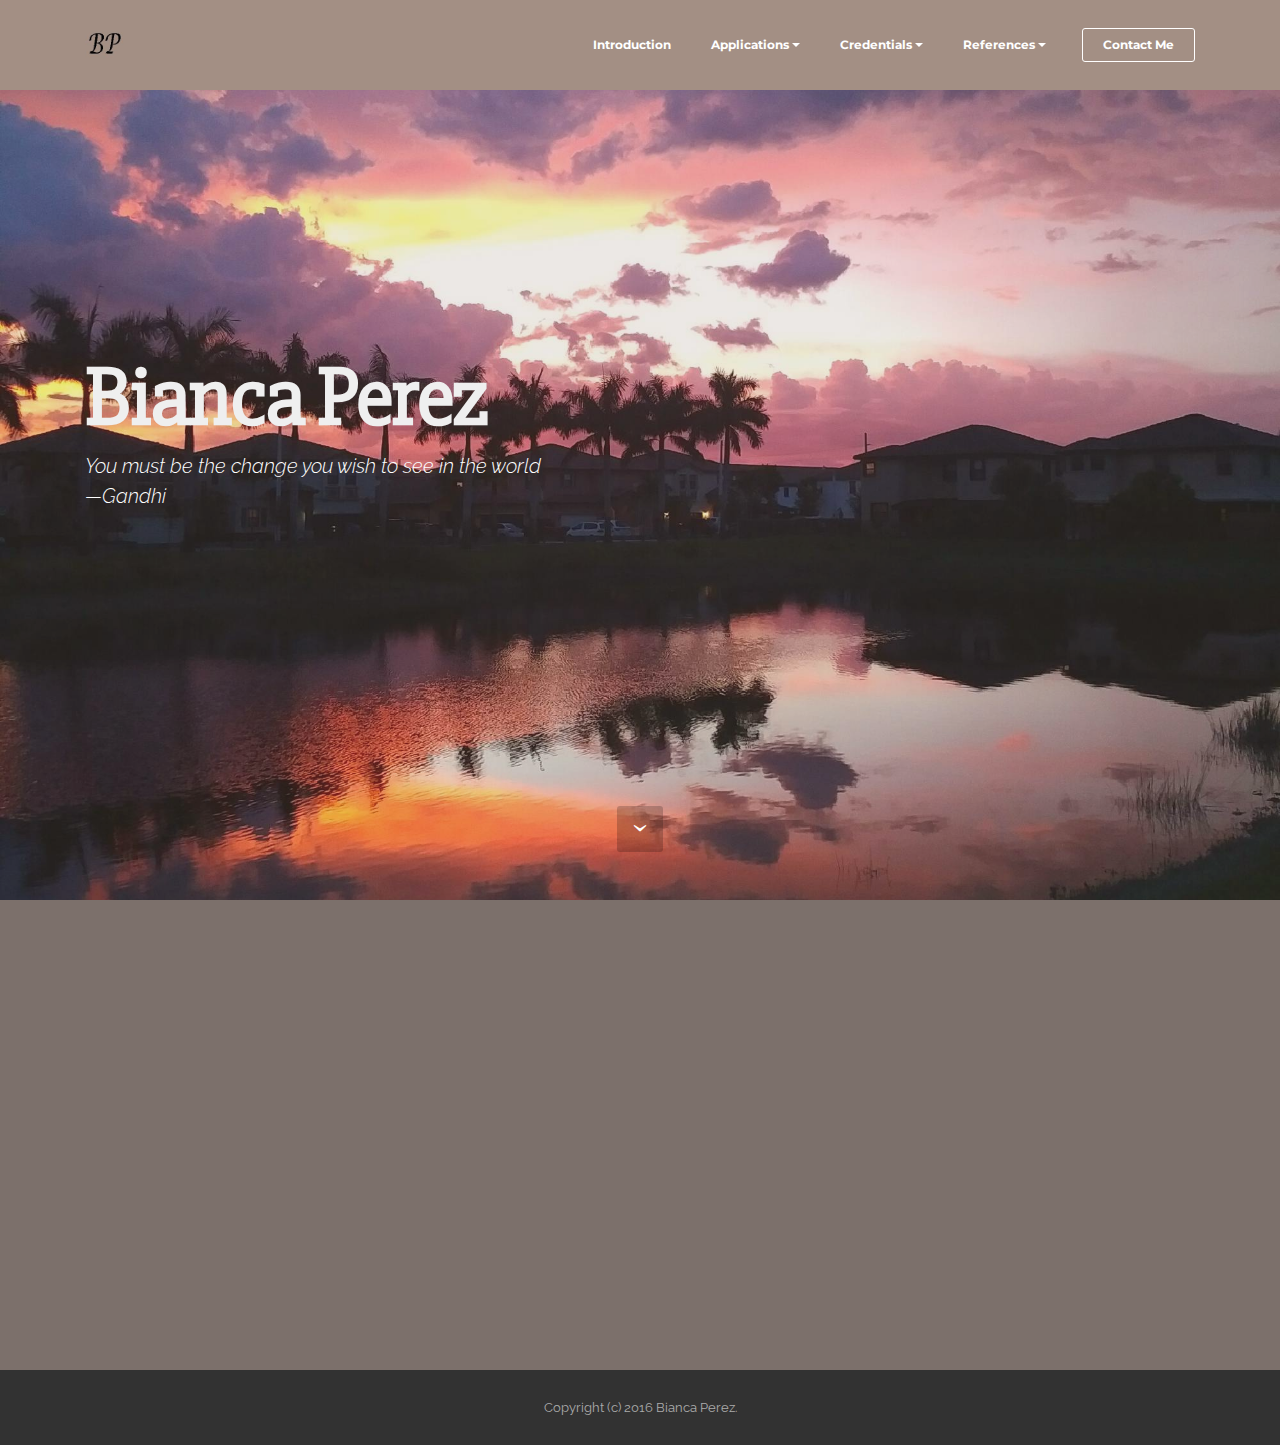
<file: index.html>
<!DOCTYPE html>
<html>
<head>
  <!-- Site made with Mobirise Website Builder v3.11.1, https://mobirise.com -->
  <meta charset="UTF-8">
  <meta http-equiv="X-UA-Compatible" content="IE=edge">
  <meta name="generator" content="Mobirise v3.11.1, mobirise.com">
  <meta name="viewport" content="width=device-width, initial-scale=1">
  <link rel="shortcut icon" href="assets/images/logo-102x128.jpg" type="image/x-icon">
  <meta name="description" content="">
  
  <link rel="stylesheet" href="https://fonts.googleapis.com/css?family=Lora:400,700,400italic,700italic&amp;subset=latin">
  <link rel="stylesheet" href="https://fonts.googleapis.com/css?family=Montserrat:400,700">
  <link rel="stylesheet" href="https://fonts.googleapis.com/css?family=Raleway:100,100i,200,200i,300,300i,400,400i,500,500i,600,600i,700,700i,800,800i,900,900i">
  <link rel="stylesheet" href="assets/bootstrap-material-design-font/css/material.css">
  <link rel="stylesheet" href="assets/tether/tether.min.css">
  <link rel="stylesheet" href="assets/bootstrap/css/bootstrap.min.css">
  <link rel="stylesheet" href="assets/animate.css/animate.min.css">
  <link rel="stylesheet" href="assets/dropdown/css/style.css">
  <link rel="stylesheet" href="assets/socicon/css/styles.css">
  <link rel="stylesheet" href="assets/theme/css/style.css">
  <link rel="stylesheet" href="assets/mobirise/css/mbr-additional.css" type="text/css">
  
  
  
</head>
<body>
<section id="ext_menu-6">

    <nav class="navbar navbar-dropdown navbar-fixed-top">
        <div class="container">

            <div class="mbr-table">
                <div class="mbr-table-cell">

                    <div class="navbar-brand">
                        <a href="index.html" class="navbar-logo"><img src="assets/images/logo-102x128.jpg" alt="Mobirise"></a>
                        <a class="navbar-caption" href="https://mobirise.com"></a>
                    </div>

                </div>
                <div class="mbr-table-cell">

                    <button class="navbar-toggler pull-xs-right hidden-md-up" type="button" data-toggle="collapse" data-target="#exCollapsingNavbar">
                        <div class="hamburger-icon"></div>
                    </button>

                    <ul class="nav-dropdown collapse pull-xs-right nav navbar-nav navbar-toggleable-sm" id="exCollapsingNavbar"><li class="nav-item"><a class="nav-link link" href="Introductionpage.html" aria-expanded="false">Introduction</a></li><li class="nav-item dropdown"><a class="nav-link link dropdown-toggle" href="https://mobirise.com/" data-toggle="dropdown-submenu" aria-expanded="false">Applications</a><div class="dropdown-menu"><a class="dropdown-item" href="#">Adobe Photoshop</a><a class="dropdown-item" href="#">Adobe Illustrator</a><a class="dropdown-item" href="page3.html">Adobe Premiere Pro</a><a class="dropdown-item" href="#">Adobe Animate</a><div class="dropdown"><a class="dropdown-item dropdown-toggle" href="#" data-toggle="dropdown-submenu" aria-expanded="false">Microsoft Word</a><div class="dropdown-menu dropdown-submenu"><a class="dropdown-item" href="https://perezbianca.github.io/Discuss IT Topic 6.pdf" target="_blank">Discuss It 6</a></div></div></div></li><li class="nav-item dropdown"><a class="nav-link link dropdown-toggle" href="https://mobirise.com/" aria-expanded="false" data-toggle="dropdown-submenu">Credentials</a><div class="dropdown-menu"><div class="dropdown"><a class="dropdown-item dropdown-toggle" href="#" data-toggle="dropdown-submenu" aria-expanded="false">Industry Certifications</a><div class="dropdown-menu dropdown-submenu"><a class="dropdown-item" href="#">Adobe Photoshop</a><a class="dropdown-item" href="#">Adobe Illustrator</a><a class="dropdown-item" href="#">Adobe Premiere Pro</a><a class="dropdown-item" href="#">Adobe Animate</a><a class="dropdown-item" href="#">IC3</a></div></div><a class="dropdown-item" href="#">SAT&nbsp;</a><a class="dropdown-item" href="#"></a></div></li><li class="nav-item dropdown open"><a class="nav-link link dropdown-toggle" href="https://mobirise.com/" aria-expanded="true" data-toggle="dropdown-submenu">References</a><div class="dropdown-menu"><a class="dropdown-item" href="#">New Item</a></div></li><li class="nav-item nav-btn"><a class="nav-link btn btn-white btn-white-outline" href="contact.html">Contact Me</a></li></ul>
                    <button hidden="" class="navbar-toggler navbar-close" type="button" data-toggle="collapse" data-target="#exCollapsingNavbar">
                        <div class="close-icon"></div>
                    </button>

                </div>
            </div>

        </div>
    </nav>

</section>

<section class="engine"><a rel="external" href="https://mobirise.com">Mobirise Web Site Maker</a></section><section class="mbr-section mbr-section-hero mbr-section-full mbr-section-with-arrow mbr-after-navbar" id="header5-1g" style="background-image: url(assets/images/img-2000x2000.jpg);">

    <div class="mbr-overlay" style="opacity: 0.2; background-color: rgb(163, 143, 132);"></div>

    <div class="mbr-table-cell">

        <div class="container">
            <div class="row">
                <div class="mbr-section col-md-10">

                    <h1 class="mbr-section-title display-1">Bianca Perez</h1>
                    <p class="mbr-section-lead lead">You must be the change you wish to see in the world  <br>—Gandhi<br></p>
                    
                </div>
            </div>
        </div>
    </div>

    <div class="mbr-arrow mbr-arrow-floating" aria-hidden="true"><a href="#footer1-2"><i class="mbr-arrow-icon"></i></a></div>

</section>

<section class="mbr-section mbr-section-md-padding" id="social-buttons4-13" style="background-color: rgb(124, 112, 107); padding-top: 0px; padding-bottom: 0px;">
    
    <div class="container">
        <div class="row">
            <div class="col-md-8 col-md-offset-2 text-xs-center">
                <h3 class="mbr-section-title display-2">FOLLOW US</h3>
                <div> <a class="btn btn-social" title="Facebook" target="_blank" href="https://www.facebook.com/pages/Mobirise/1616226671953247"><i class="socicon socicon-facebook"></i></a>  <a class="btn btn-social" title="YouTube" target="_blank" href="https://www.youtube.com/channel/UCu9yu-j0gjIjmJPcih78dSg"><i class="socicon socicon-youtube"></i></a> <a class="btn btn-social" title="Instagram" target="_blank" href="https://instagram.com/mobirise/"><i class="socicon socicon-instagram"></i></a>      </div>
            </div>
        </div>
    </div>
</section>

<section class="mbr-section mbr-section-md-padding mbr-footer footer1" id="contacts1-1n" style="background-color: rgb(124, 112, 107); padding-top: 90px; padding-bottom: 90px;">
    
    <div class="container">
        <div class="row">
            <div class="mbr-footer-content col-xs-12 col-md-3">
                <div><img src="assets/images/logo2-128x160.jpg"></div>
            </div>
            <div class="mbr-footer-content col-xs-12 col-md-3">
                <p><strong>Address</strong><br>4358 SW 164 Ct 33185  Miami, FL<br></p>
            </div>
            <div class="mbr-footer-content col-xs-12 col-md-3">
                <p><strong>Contacts</strong><br>
Email: bperez@miamiartsstudio.com<br>
Phone:786 - 521 -0572<br><br></p>
            </div>
            <div class="mbr-footer-content col-xs-12 col-md-3">
                <p><strong>Links</strong><br>https://www.youtube.com/channel/UCu9yu-j0gjIjmJPcih78dSg<br></p>
            </div>

        </div>
    </div>
</section>

<footer class="mbr-small-footer mbr-section mbr-section-nopadding" id="footer1-2" style="background-color: rgb(50, 50, 50); padding-top: 1.75rem; padding-bottom: 1.75rem;">
    
    <div class="container">
        <p class="text-xs-center">Copyright (c) 2016 Bianca Perez.</p>
    </div>
</footer>


  <script src="assets/web/assets/jquery/jquery.min.js"></script>
  <script src="assets/tether/tether.min.js"></script>
  <script src="assets/bootstrap/js/bootstrap.min.js"></script>
  <script src="assets/smooth-scroll/SmoothScroll.js"></script>
  <script src="assets/viewportChecker/jquery.viewportchecker.js"></script>
  <script src="assets/dropdown/js/script.min.js"></script>
  <script src="assets/touchSwipe/jquery.touchSwipe.min.js"></script>
  <script src="assets/theme/js/script.js"></script>
  
  
  <input name="animation" type="hidden">
  </body>
</html>
</file>
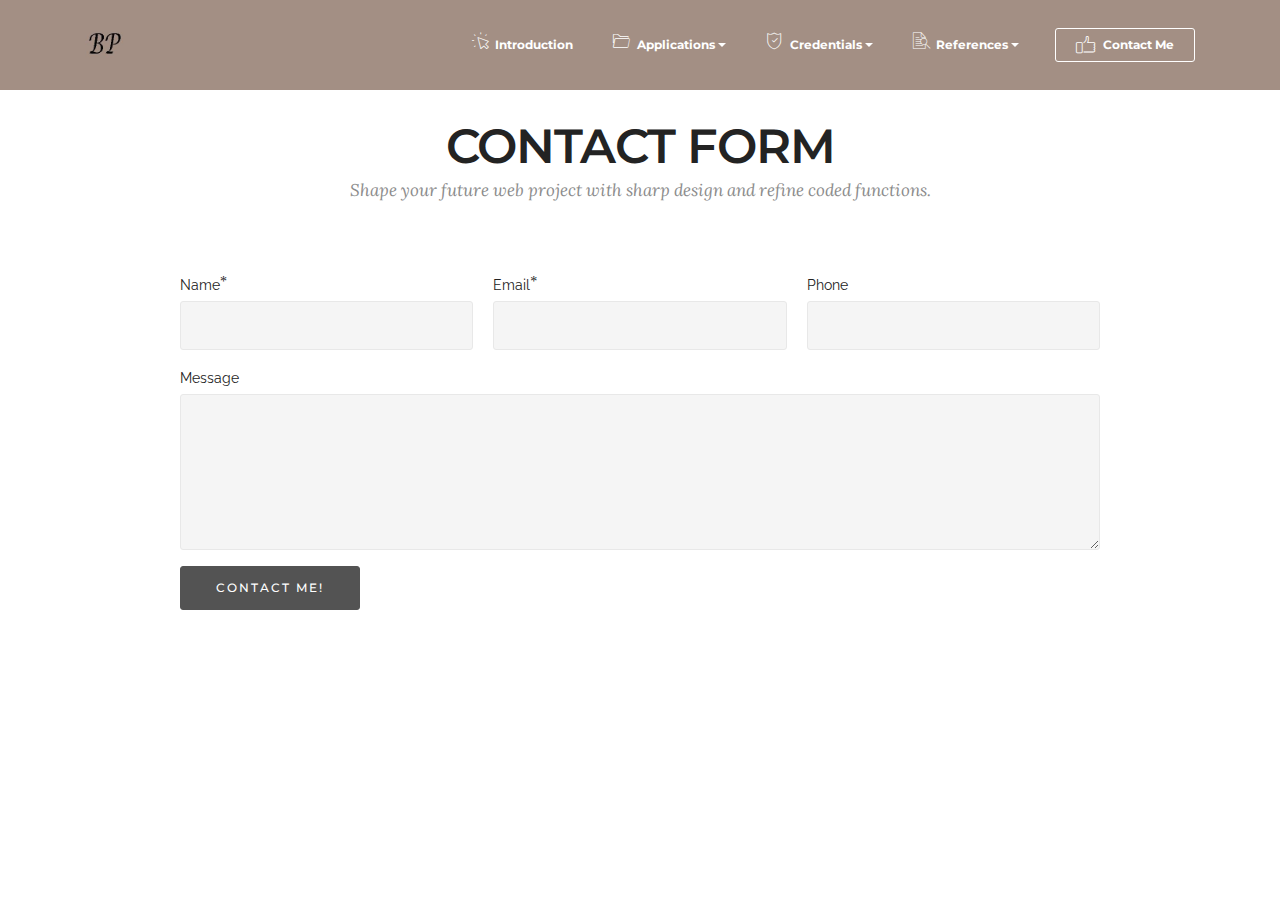
<file: contact.html>
<!DOCTYPE html>
<html>
<head>
  <!-- Site made with Mobirise Website Builder v3.11.1, https://mobirise.com -->
  <meta charset="UTF-8">
  <meta http-equiv="X-UA-Compatible" content="IE=edge">
  <meta name="generator" content="Mobirise v3.11.1, mobirise.com">
  <meta name="viewport" content="width=device-width, initial-scale=1">
  <link rel="shortcut icon" href="assets/images/logo-102x128.jpg" type="image/x-icon">
  <meta name="description" content="Website Generator Description">
  <title>Website Generator Title</title>
  <link rel="stylesheet" href="https://fonts.googleapis.com/css?family=Lora:400,700,400italic,700italic&amp;subset=latin">
  <link rel="stylesheet" href="https://fonts.googleapis.com/css?family=Montserrat:400,700">
  <link rel="stylesheet" href="https://fonts.googleapis.com/css?family=Raleway:100,100i,200,200i,300,300i,400,400i,500,500i,600,600i,700,700i,800,800i,900,900i">
  <link rel="stylesheet" href="assets/bootstrap-material-design-font/css/material.css">
  <link rel="stylesheet" href="assets/web/assets/mobirise-icons/mobirise-icons.css">
  <link rel="stylesheet" href="assets/et-line-font-plugin/style.css">
  <link rel="stylesheet" href="assets/tether/tether.min.css">
  <link rel="stylesheet" href="assets/bootstrap/css/bootstrap.min.css">
  <link rel="stylesheet" href="assets/dropdown/css/style.css">
  <link rel="stylesheet" href="assets/animate.css/animate.min.css">
  <link rel="stylesheet" href="assets/theme/css/style.css">
  <link rel="stylesheet" href="assets/mobirise/css/mbr-additional.css" type="text/css">
  
  
  
</head>
<body>
<section id="ext_menu-e">

    <nav class="navbar navbar-dropdown navbar-fixed-top">
        <div class="container">

            <div class="mbr-table">
                <div class="mbr-table-cell">

                    <div class="navbar-brand">
                        <a href="https://mobirise.com" class="navbar-logo"><img src="assets/images/logo-102x128-copy-102x128.jpg" alt="Mobirise"></a>
                        <a class="navbar-caption" href="https://mobirise.com"></a>
                    </div>

                </div>
                <div class="mbr-table-cell">

                    <button class="navbar-toggler pull-xs-right hidden-md-up" type="button" data-toggle="collapse" data-target="#exCollapsingNavbar">
                        <div class="hamburger-icon"></div>
                    </button>

                    <ul class="nav-dropdown collapse pull-xs-right nav navbar-nav navbar-toggleable-sm" id="exCollapsingNavbar"><li class="nav-item"><a class="nav-link link" href="Introductionpage.html" aria-expanded="false"><span class="mbri-cursor-click mbr-iconfont mbr-iconfont-btn"></span>Introduction</a></li><li class="nav-item dropdown"><a class="nav-link link dropdown-toggle" href="https://mobirise.com/" data-toggle="dropdown-submenu" aria-expanded="false"><span class="mbri-opened-folder mbr-iconfont mbr-iconfont-btn"></span>Applications</a><div class="dropdown-menu"><a class="dropdown-item" href="#">Adobe Photoshop</a><a class="dropdown-item" href="#">Adobe Illustrator</a><a class="dropdown-item" href="#">Adobe Premiere Pro</a><a class="dropdown-item" href="#">Adobe Animate</a><div class="dropdown"><a class="dropdown-item dropdown-toggle" href="#" data-toggle="dropdown-submenu" aria-expanded="false">Microsoft Word</a><div class="dropdown-menu dropdown-submenu"><a class="dropdown-item" href="https://perezbianca.github.io/Discuss IT Topic 6.pdf" target="_blank">Discuss It 6</a></div></div></div></li><li class="nav-item dropdown"><a class="nav-link link dropdown-toggle" href="https://mobirise.com/" aria-expanded="false" data-toggle="dropdown-submenu"><span class="mbri-protect mbr-iconfont mbr-iconfont-btn"></span>Credentials</a><div class="dropdown-menu"><div class="dropdown"><a class="dropdown-item dropdown-toggle" href="#" data-toggle="dropdown-submenu" aria-expanded="false">Industry Certifications</a><div class="dropdown-menu dropdown-submenu"><a class="dropdown-item" href="#">Adobe Photoshop</a><a class="dropdown-item" href="#">Adobe Illustrator</a><a class="dropdown-item" href="#">Adobe Premiere Pro</a><a class="dropdown-item" href="#">Adobe Animate</a><a class="dropdown-item" href="#">IC3</a></div></div><a class="dropdown-item" href="#">SAT&nbsp;</a><a class="dropdown-item" href="#"></a></div></li><li class="nav-item dropdown"><a class="nav-link link dropdown-toggle" href="https://mobirise.com/" aria-expanded="false" data-toggle="dropdown-submenu"><span class="etl-icon icon-search mbr-iconfont mbr-iconfont-btn"></span>References</a><div class="dropdown-menu"><a class="dropdown-item" href="#">New Item</a></div></li><li class="nav-item nav-btn"><a class="nav-link btn btn-white btn-white-outline" href="contact.html"><span class="mbri-like mbr-iconfont mbr-iconfont-btn"></span>Contact Me</a></li></ul>
                    <button hidden="" class="navbar-toggler navbar-close" type="button" data-toggle="collapse" data-target="#exCollapsingNavbar">
                        <div class="close-icon"></div>
                    </button>

                </div>
            </div>

        </div>
    </nav>

</section>

<section class="engine"><a rel="external" href="https://mobirise.com">https://mobirise.com/</a></section><section class="mbr-section mbr-after-navbar" id="form1-f" style="background-color: rgb(255, 255, 255); padding-top: 120px; padding-bottom: 120px;">
    
    <div class="mbr-section mbr-section__container mbr-section__container--middle">
        <div class="container">
            <div class="row">
                <div class="col-xs-12 text-xs-center">
                    <h3 class="mbr-section-title display-2">CONTACT FORM</h3>
                    <small class="mbr-section-subtitle">Shape your future web project with sharp design and refine coded functions.</small>
                </div>
            </div>
        </div>
    </div>
    <div class="mbr-section mbr-section-nopadding">
        <div class="container">
            <div class="row">
                <div class="col-xs-12 col-lg-10 col-lg-offset-1" data-form-type="formoid">


                    <div data-form-alert="true">
                        <div hidden="" data-form-alert-success="true" class="alert alert-form alert-success text-xs-center">Thanks for filling out form!</div>
                    </div>


                    <form action="https://mobirise.com/" method="post" data-form-title="CONTACT FORM">

                        <input type="hidden" value="0SvjpXmJH+BGb35hLvk77l9vi4avS6ml9AfCVWYOuIXZfH1OG6KEU3xxvZzR+RL9AYZWLaslbi9XUK9TzYbbfV9FFmOEXkRpMO5O5wyMlAbNAIjAwMmhXz4iewomrqQv" data-form-email="true">

                        <div class="row row-sm-offset">

                            <div class="col-xs-12 col-md-4">
                                <div class="form-group">
                                    <label class="form-control-label" for="form1-f-name">Name<span class="form-asterisk">*</span></label>
                                    <input type="text" class="form-control" name="name" required="" data-form-field="Name" id="form1-f-name">
                                </div>
                            </div>

                            <div class="col-xs-12 col-md-4">
                                <div class="form-group">
                                    <label class="form-control-label" for="form1-f-email">Email<span class="form-asterisk">*</span></label>
                                    <input type="email" class="form-control" name="email" required="" data-form-field="Email" id="form1-f-email">
                                </div>
                            </div>

                            <div class="col-xs-12 col-md-4">
                                <div class="form-group">
                                    <label class="form-control-label" for="form1-f-phone">Phone</label>
                                    <input type="tel" class="form-control" name="phone" data-form-field="Phone" id="form1-f-phone">
                                </div>
                            </div>

                        </div>

                        <div class="form-group">
                            <label class="form-control-label" for="form1-f-message">Message</label>
                            <textarea class="form-control" name="message" rows="7" data-form-field="Message" id="form1-f-message"></textarea>
                        </div>

                        <div><button type="submit" class="btn btn-black">CONTACT ME!</button></div>

                    </form>
                </div>
            </div>
        </div>
    </div>
</section>


  <script src="assets/web/assets/jquery/jquery.min.js"></script>
  <script src="assets/tether/tether.min.js"></script>
  <script src="assets/bootstrap/js/bootstrap.min.js"></script>
  <script src="assets/smooth-scroll/SmoothScroll.js"></script>
  <script src="assets/dropdown/js/script.min.js"></script>
  <script src="assets/touchSwipe/jquery.touchSwipe.min.js"></script>
  <script src="assets/viewportChecker/jquery.viewportchecker.js"></script>
  <script src="assets/theme/js/script.js"></script>
  <script src="assets/formoid/formoid.min.js"></script>
  
  
  <input name="animation" type="hidden">
  </body>
</html>
</file>
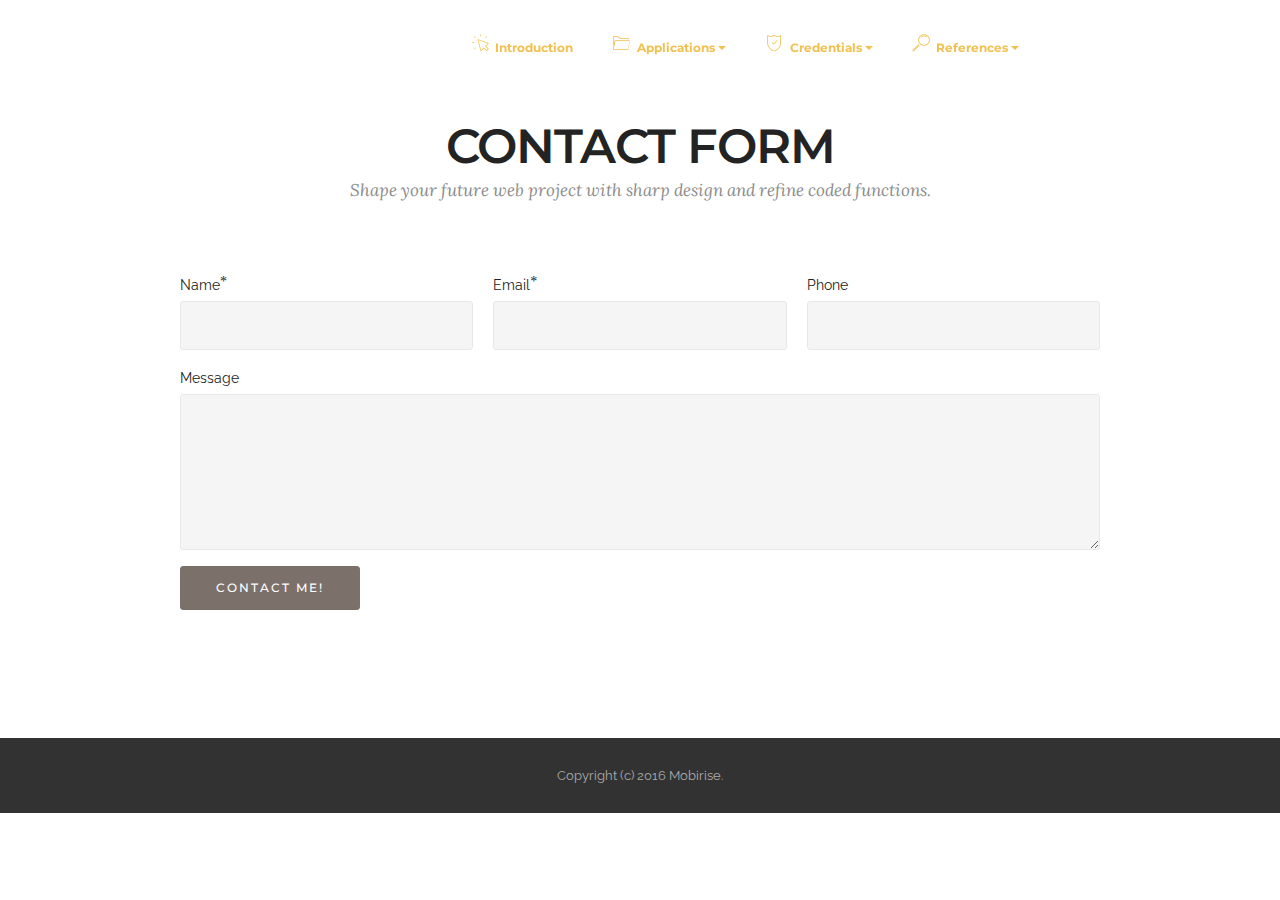
<file: contactform.html>
<!DOCTYPE html>
<html>
<head>
  <!-- Site made with Mobirise Website Builder v3.11.1, https://mobirise.com -->
  <meta charset="UTF-8">
  <meta http-equiv="X-UA-Compatible" content="IE=edge">
  <meta name="generator" content="Mobirise v3.11.1, mobirise.com">
  <meta name="viewport" content="width=device-width, initial-scale=1">
  <link rel="shortcut icon" href="assets/images/full-unsplash-photo-1429051781835-9f2c0a9df6e4-192x128.jpg" type="image/x-icon">
  <meta name="description" content="Web Page Creator Description">
  <title>Web Page Creator Title</title>
  <link rel="stylesheet" href="https://fonts.googleapis.com/css?family=Lora:400,700,400italic,700italic&amp;subset=latin">
  <link rel="stylesheet" href="https://fonts.googleapis.com/css?family=Montserrat:400,700">
  <link rel="stylesheet" href="https://fonts.googleapis.com/css?family=Raleway:100,100i,200,200i,300,300i,400,400i,500,500i,600,600i,700,700i,800,800i,900,900i">
  <link rel="stylesheet" href="assets/bootstrap-material-design-font/css/material.css">
  <link rel="stylesheet" href="assets/web/assets/mobirise-icons/mobirise-icons.css">
  <link rel="stylesheet" href="assets/tether/tether.min.css">
  <link rel="stylesheet" href="assets/bootstrap/css/bootstrap.min.css">
  <link rel="stylesheet" href="assets/dropdown/css/style.css">
  <link rel="stylesheet" href="assets/animate.css/animate.min.css">
  <link rel="stylesheet" href="assets/socicon/css/styles.css">
  <link rel="stylesheet" href="assets/theme/css/style.css">
  <link rel="stylesheet" href="assets/mobirise/css/mbr-additional.css" type="text/css">
  
  
  
</head>
<body>
<section id="ext_menu-1j">

    <nav class="navbar navbar-dropdown navbar-fixed-top">
        <div class="container">

            <div class="mbr-table">
                <div class="mbr-table-cell">

                    <div class="navbar-brand">
                        <a href="https://mobirise.com" class="socicon socicon-8tracks mbr-iconfont mbr-iconfont-menu navbar-logo" style="color: rgb(255, 255, 255);"></a>
                        <a class="navbar-caption" href="https://mobirise.com"></a>
                    </div>

                </div>
                <div class="mbr-table-cell">

                    <button class="navbar-toggler pull-xs-right hidden-md-up" type="button" data-toggle="collapse" data-target="#exCollapsingNavbar">
                        <div class="hamburger-icon"></div>
                    </button>

                    <ul class="nav-dropdown collapse pull-xs-right nav navbar-nav navbar-toggleable-sm" id="exCollapsingNavbar"><li class="nav-item"><a class="nav-link link" href="index.html" aria-expanded="false"><span class="mbri-cursor-click mbr-iconfont mbr-iconfont-btn"></span>Introduction</a></li><li class="nav-item dropdown"><a class="nav-link link dropdown-toggle" href="https://mobirise.com/" data-toggle="dropdown-submenu" aria-expanded="false"><span class="mbri-opened-folder mbr-iconfont mbr-iconfont-btn"></span>Applications</a><div class="dropdown-menu"><a class="dropdown-item" href="#">Adobe Photoshop</a><a class="dropdown-item" href="#">Adobe Illustrator</a><a class="dropdown-item" href="#">Adobe Premiere Pro</a><a class="dropdown-item" href="#">Adobe Animate</a><div class="dropdown"><a class="dropdown-item dropdown-toggle" href="#" data-toggle="dropdown-submenu" aria-expanded="false">Microsoft Word</a><div class="dropdown-menu dropdown-submenu"><a class="dropdown-item" href="discussit.html">Discuss It</a></div></div></div></li><li class="nav-item dropdown"><a class="nav-link link dropdown-toggle" href="https://mobirise.com/" aria-expanded="false" data-toggle="dropdown-submenu"><span class="mbri-protect mbr-iconfont mbr-iconfont-btn"></span>Credentials</a><div class="dropdown-menu"><div class="dropdown"><a class="dropdown-item dropdown-toggle" href="#" data-toggle="dropdown-submenu" aria-expanded="false">Industry Certifications</a><div class="dropdown-menu dropdown-submenu"><a class="dropdown-item" href="#">Adobe Photoshop</a><a class="dropdown-item" href="#">Adobe Illustrator</a><a class="dropdown-item" href="#">Adobe Premiere Pro</a><a class="dropdown-item" href="#">Adobe Animate</a><a class="dropdown-item" href="#">IC3</a></div></div><a class="dropdown-item" href="#">SAT&nbsp;</a><a class="dropdown-item" href="#"></a></div></li><li class="nav-item dropdown"><a class="nav-link link dropdown-toggle" href="https://mobirise.com/" aria-expanded="false" data-toggle="dropdown-submenu"><span class="mbri-search mbr-iconfont mbr-iconfont-btn"></span>References</a><div class="dropdown-menu"><a class="dropdown-item" href="#">New Item</a></div></li><li class="nav-item nav-btn"><a class="nav-link btn btn-white btn-white-outline" href="contactform.html"><span class="mbri-like mbr-iconfont mbr-iconfont-btn"></span>Contact Me</a></li></ul>
                    <button hidden="" class="navbar-toggler navbar-close" type="button" data-toggle="collapse" data-target="#exCollapsingNavbar">
                        <div class="close-icon"></div>
                    </button>

                </div>
            </div>

        </div>
    </nav>

</section>

<section class="engine"><a rel="external" href="https://mobirise.com">Mobirise Web Page Maker</a></section><section class="mbr-section mbr-after-navbar" id="form1-1l" style="background-color: rgb(255, 255, 255); padding-top: 120px; padding-bottom: 120px;">
    
    <div class="mbr-section mbr-section__container mbr-section__container--middle">
        <div class="container">
            <div class="row">
                <div class="col-xs-12 text-xs-center">
                    <h3 class="mbr-section-title display-2">CONTACT FORM</h3>
                    <small class="mbr-section-subtitle">Shape your future web project with sharp design and refine coded functions.</small>
                </div>
            </div>
        </div>
    </div>
    <div class="mbr-section mbr-section-nopadding">
        <div class="container">
            <div class="row">
                <div class="col-xs-12 col-lg-10 col-lg-offset-1" data-form-type="formoid">


                    <div data-form-alert="true">
                        <div hidden="" data-form-alert-success="true" class="alert alert-form alert-success text-xs-center">Thanks for filling out form!</div>
                    </div>


                    <form action="https://mobirise.com/" method="post" data-form-title="CONTACT FORM">

                        <input type="hidden" value="I9t66DbmLZpB4OyiYGg7uei1BMOkz+41gUyPe061skijvTj/xUeYIOLRforbASXVYaz93/f55Juvx6fvzU3R8xKzm5Hx/OU/UaHDSVhMB2Y0wow9F9fdfOkV+c+sUBCk" data-form-email="true">

                        <div class="row row-sm-offset">

                            <div class="col-xs-12 col-md-4">
                                <div class="form-group">
                                    <label class="form-control-label" for="form1-1l-name">Name<span class="form-asterisk">*</span></label>
                                    <input type="text" class="form-control" name="name" required="" data-form-field="Name" id="form1-1l-name">
                                </div>
                            </div>

                            <div class="col-xs-12 col-md-4">
                                <div class="form-group">
                                    <label class="form-control-label" for="form1-1l-email">Email<span class="form-asterisk">*</span></label>
                                    <input type="email" class="form-control" name="email" required="" data-form-field="Email" id="form1-1l-email">
                                </div>
                            </div>

                            <div class="col-xs-12 col-md-4">
                                <div class="form-group">
                                    <label class="form-control-label" for="form1-1l-phone">Phone</label>
                                    <input type="tel" class="form-control" name="phone" data-form-field="Phone" id="form1-1l-phone">
                                </div>
                            </div>

                        </div>

                        <div class="form-group">
                            <label class="form-control-label" for="form1-1l-message">Message</label>
                            <textarea class="form-control" name="message" rows="7" data-form-field="Message" id="form1-1l-message"></textarea>
                        </div>

                        <div><button type="submit" class="btn btn-primary">CONTACT ME!</button></div>

                    </form>
                </div>
            </div>
        </div>
    </div>
</section>

<footer class="mbr-small-footer mbr-section mbr-section-nopadding" id="footer1-1k" style="background-color: rgb(50, 50, 50); padding-top: 1.75rem; padding-bottom: 1.75rem;">
    
    <div class="container">
        <p class="text-xs-center">Copyright (c) 2016 Mobirise.</p>
    </div>
</footer>


  <script src="assets/web/assets/jquery/jquery.min.js"></script>
  <script src="assets/tether/tether.min.js"></script>
  <script src="assets/bootstrap/js/bootstrap.min.js"></script>
  <script src="assets/smooth-scroll/SmoothScroll.js"></script>
  <script src="assets/dropdown/js/script.min.js"></script>
  <script src="assets/touchSwipe/jquery.touchSwipe.min.js"></script>
  <script src="assets/viewportChecker/jquery.viewportchecker.js"></script>
  <script src="assets/theme/js/script.js"></script>
  <script src="assets/formoid/formoid.min.js"></script>
  
  
  <input name="animation" type="hidden">
  </body>
</html>
</file>
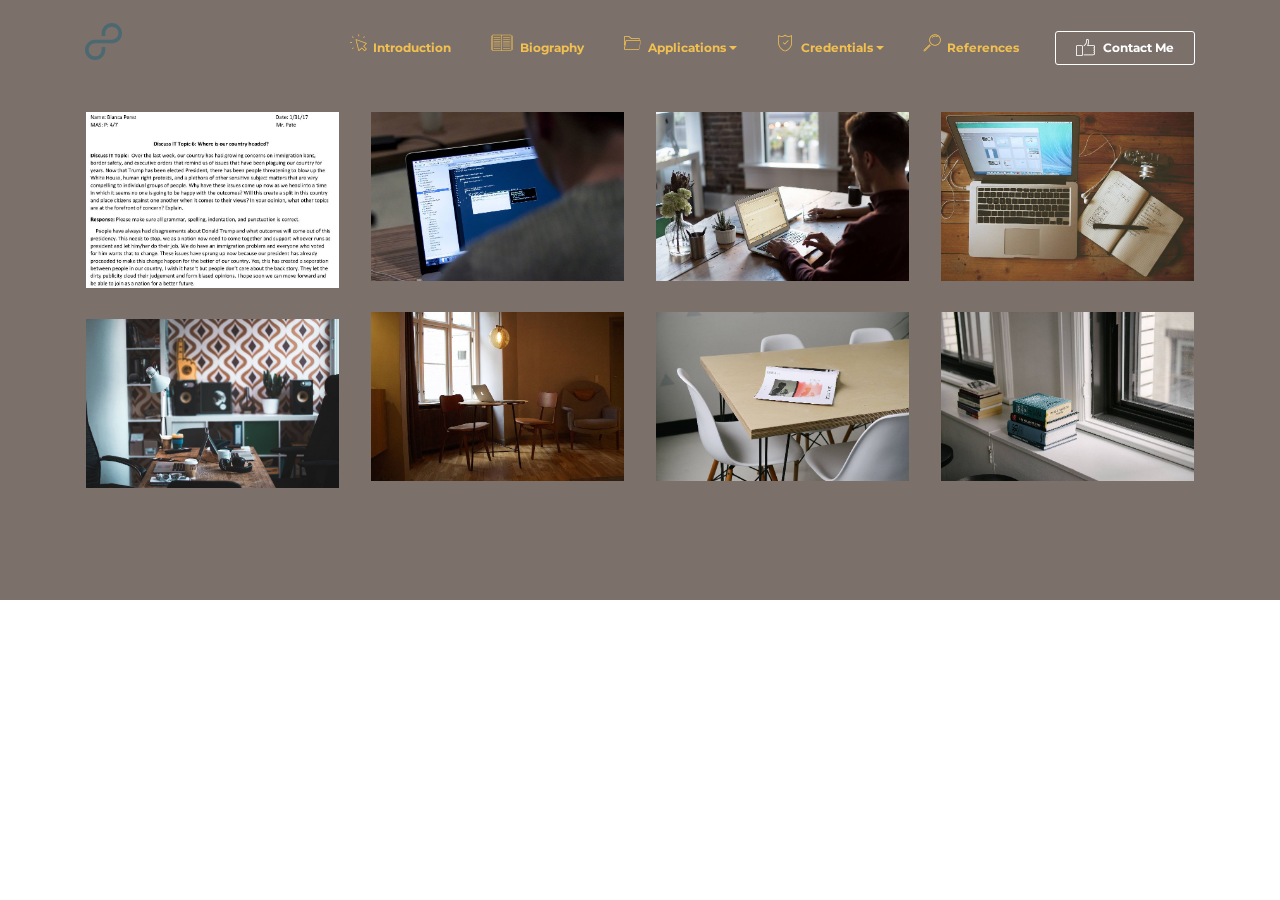
<file: Discussit.html>
<!DOCTYPE html>
<html>
<head>
  <!-- Site made with Mobirise Website Builder v3.11.1, https://mobirise.com -->
  <meta charset="UTF-8">
  <meta http-equiv="X-UA-Compatible" content="IE=edge">
  <meta name="generator" content="Mobirise v3.11.1, mobirise.com">
  <meta name="viewport" content="width=device-width, initial-scale=1">
  <link rel="shortcut icon" href="assets/images/full-unsplash-photo-1429051781835-9f2c0a9df6e4-192x128.jpg" type="image/x-icon">
  <meta name="description" content="Website Builder Description">
  <title>Website Builder Title</title>
  <link rel="stylesheet" href="https://fonts.googleapis.com/css?family=Lora:400,700,400italic,700italic&amp;subset=latin">
  <link rel="stylesheet" href="https://fonts.googleapis.com/css?family=Montserrat:400,700">
  <link rel="stylesheet" href="https://fonts.googleapis.com/css?family=Raleway:100,100i,200,200i,300,300i,400,400i,500,500i,600,600i,700,700i,800,800i,900,900i">
  <link rel="stylesheet" href="assets/bootstrap-material-design-font/css/material.css">
  <link rel="stylesheet" href="assets/et-line-font-plugin/style.css">
  <link rel="stylesheet" href="assets/web/assets/mobirise-icons/mobirise-icons.css">
  <link rel="stylesheet" href="assets/tether/tether.min.css">
  <link rel="stylesheet" href="assets/bootstrap/css/bootstrap.min.css">
  <link rel="stylesheet" href="assets/dropdown/css/style.css">
  <link rel="stylesheet" href="assets/animate.css/animate.min.css">
  <link rel="stylesheet" href="assets/socicon/css/styles.css">
  <link rel="stylesheet" href="assets/theme/css/style.css">
  <link rel="stylesheet" href="assets/mobirise-gallery/style.css">
  <link rel="stylesheet" href="assets/mobirise/css/mbr-additional.css" type="text/css">
  
  
  
</head>
<body>
<section id="ext_menu-v">

    <nav class="navbar navbar-dropdown navbar-fixed-top">
        <div class="container">

            <div class="mbr-table">
                <div class="mbr-table-cell">

                    <div class="navbar-brand">
                        <a href="https://mobirise.com" class="socicon socicon-8tracks mbr-iconfont mbr-iconfont-menu navbar-logo" style="color: rgb(76, 105, 114);"></a>
                        <a class="navbar-caption" href="https://mobirise.com"></a>
                    </div>

                </div>
                <div class="mbr-table-cell">

                    <button class="navbar-toggler pull-xs-right hidden-md-up" type="button" data-toggle="collapse" data-target="#exCollapsingNavbar">
                        <div class="hamburger-icon"></div>
                    </button>

                    <ul class="nav-dropdown collapse pull-xs-right nav navbar-nav navbar-toggleable-sm" id="exCollapsingNavbar"><li class="nav-item"><a class="nav-link link" href="index.Introduction.html" aria-expanded="false"><span class="mbri-cursor-click mbr-iconfont mbr-iconfont-btn"></span>Introduction</a></li><li class="nav-item"><a class="nav-link link" href="https://mobirise.com/" aria-expanded="true"><span class="etl-icon icon-book-open mbr-iconfont mbr-iconfont-btn"></span>Biography</a></li><li class="nav-item dropdown"><a class="nav-link link dropdown-toggle" href="https://mobirise.com/" data-toggle="dropdown-submenu" aria-expanded="false"><span class="mbri-opened-folder mbr-iconfont mbr-iconfont-btn"></span>Applications</a><div class="dropdown-menu"><a class="dropdown-item" href="#">Adobe Photoshop</a><a class="dropdown-item" href="#">Adobe Illustrator</a><a class="dropdown-item" href="#">Adobe Premiere Pro</a><a class="dropdown-item" href="#">Adobe Animate</a><div class="dropdown"><a class="dropdown-item dropdown-toggle" href="#" data-toggle="dropdown-submenu" aria-expanded="false">Microsoft Word</a><div class="dropdown-menu dropdown-submenu"><a class="dropdown-item" href="Discussit.html" target="_blank">Discuss It</a></div></div></div></li><li class="nav-item dropdown"><a class="nav-link link dropdown-toggle" href="https://mobirise.com/" aria-expanded="false" data-toggle="dropdown-submenu"><span class="mbri-protect mbr-iconfont mbr-iconfont-btn"></span>Credentials</a><div class="dropdown-menu"><div class="dropdown"><a class="dropdown-item dropdown-toggle" href="#" data-toggle="dropdown-submenu" aria-expanded="false">Industry Certifications</a><div class="dropdown-menu dropdown-submenu"><a class="dropdown-item" href="#">Adobe Photoshop</a><a class="dropdown-item" href="#">Adobe Illustrator</a><a class="dropdown-item" href="#">Adobe Premiere Pro</a><a class="dropdown-item" href="#">Adobe Animate</a><a class="dropdown-item" href="#">IC3</a></div></div><a class="dropdown-item" href="#">SAT&nbsp;</a><a class="dropdown-item" href="#"></a></div></li><li class="nav-item"><a class="nav-link link" href="https://mobirise.com/" aria-expanded="true"><span class="mbri-search mbr-iconfont mbr-iconfont-btn"></span>References</a></li><li class="nav-item nav-btn"><a class="nav-link btn btn-white btn-white-outline" href="page2contactme.html"><span class="mbri-like mbr-iconfont mbr-iconfont-btn"></span>Contact Me</a></li></ul>
                    <button hidden="" class="navbar-toggler navbar-close" type="button" data-toggle="collapse" data-target="#exCollapsingNavbar">
                        <div class="close-icon"></div>
                    </button>

                </div>
            </div>

        </div>
    </nav>

</section>

<section class="engine"><a rel="external" href="https://mobirise.com">Mobirise Site Creator</a></section><section class="mbr-gallery mbr-section mbr-section-nopadding mbr-slider-carousel mbr-after-navbar" id="gallery3-x" data-filter="false" style="background-color: rgb(124, 112, 107); padding-top: 6rem; padding-bottom: 6rem;">
    <!-- Filter -->
    

    <!-- Gallery -->
    <div class="mbr-gallery-row container">
        <div class=" mbr-gallery-layout-default">
            <div>
                <div>
                    <div class="mbr-gallery-item mbr-gallery-item__mobirise3 mbr-gallery-item--p1" data-tags="Awesome" data-video-url="false">
                        <div href="#lb-gallery3-x" data-slide-to="0" data-toggle="modal">
                            
                            

                            <img alt="" src="assets/images/discuss-it-topic-6-2000x1391-800x556.jpg">
                            
                            <span class="icon-focus"></span>
                            
                        </div>
                    </div><div class="mbr-gallery-item mbr-gallery-item__mobirise3 mbr-gallery-item--p1" data-tags="Responsive" data-video-url="false">
                        <div href="#lb-gallery3-x" data-slide-to="1" data-toggle="modal">
                            
                            

                            <img alt="" src="assets/images/code-man-small.jpg">
                            
                            <span class="icon-focus"></span>
                            
                        </div>
                    </div><div class="mbr-gallery-item mbr-gallery-item__mobirise3 mbr-gallery-item--p1" data-tags="Creative" data-video-url="false">
                        <div href="#lb-gallery3-x" data-slide-to="2" data-toggle="modal">
                            
                            

                            <img alt="" src="assets/images/coworkers-small.jpg">
                            
                            <span class="icon-focus"></span>
                            
                        </div>
                    </div><div class="mbr-gallery-item mbr-gallery-item__mobirise3 mbr-gallery-item--p1" data-tags="Animated" data-video-url="false">
                        <div href="#lb-gallery3-x" data-slide-to="3" data-toggle="modal">
                            
                            

                            <img alt="" src="assets/images/desktop-small.jpg">
                            
                            <span class="icon-focus"></span>
                            
                        </div>
                    </div><div class="mbr-gallery-item mbr-gallery-item__mobirise3 mbr-gallery-item--p1" data-tags="Awesome" data-video-url="false">
                        <div href="#lb-gallery3-x" data-slide-to="4" data-toggle="modal">
                            
                            

                            <img alt="" src="assets/images/room-laptop-small.jpg">
                            
                            <span class="icon-focus"></span>
                            
                        </div>
                    </div><div class="mbr-gallery-item mbr-gallery-item__mobirise3 mbr-gallery-item--p1" data-tags="Beautiful" data-video-url="false">
                        <div href="#lb-gallery3-x" data-slide-to="5" data-toggle="modal">
                            
                            

                            <img alt="" src="assets/images/table-small.jpg">
                            
                            <span class="icon-focus"></span>
                            
                        </div>
                    </div><div class="mbr-gallery-item mbr-gallery-item__mobirise3 mbr-gallery-item--p1" data-tags="Responsive" data-video-url="false">
                        <div href="#lb-gallery3-x" data-slide-to="6" data-toggle="modal">
                            
                            

                            <img alt="" src="assets/images/windows-books-small.jpg">
                            
                            <span class="icon-focus"></span>
                            
                        </div>
                    </div><div class="mbr-gallery-item mbr-gallery-item__mobirise3 mbr-gallery-item--p1" data-tags="Animated" data-video-url="false">
                        <div href="#lb-gallery3-x" data-slide-to="7" data-toggle="modal">
                            
                            

                            <img alt="" src="assets/images/working-area-small.jpg">
                            
                            <span class="icon-focus"></span>
                            
                        </div>
                    </div>
                </div>
            </div>
            <div class="clearfix"></div>
        </div>
    </div>

    <!-- Lightbox -->
    <div data-app-prevent-settings="" class="mbr-slider modal fade carousel slide" tabindex="-1" data-keyboard="true" data-interval="false" id="lb-gallery3-x">
        <div class="modal-dialog">
            <div class="modal-content">
                <div class="modal-body">
                    <ol class="carousel-indicators">
                        <li data-app-prevent-settings="" data-target="#lb-gallery3-x" class=" active" data-slide-to="0"></li><li data-app-prevent-settings="" data-target="#lb-gallery3-x" data-slide-to="1"></li><li data-app-prevent-settings="" data-target="#lb-gallery3-x" data-slide-to="2"></li><li data-app-prevent-settings="" data-target="#lb-gallery3-x" data-slide-to="3"></li><li data-app-prevent-settings="" data-target="#lb-gallery3-x" data-slide-to="4"></li><li data-app-prevent-settings="" data-target="#lb-gallery3-x" data-slide-to="5"></li><li data-app-prevent-settings="" data-target="#lb-gallery3-x" data-slide-to="6"></li><li data-app-prevent-settings="" data-target="#lb-gallery3-x" data-slide-to="7"></li>
                    </ol>
                    <div class="carousel-inner">
                        <div class="carousel-item active">
                            <img alt="" src="assets/images/discuss-it-topic-6-2000x1391.jpg">
                        </div><div class="carousel-item">
                            <img alt="" src="assets/images/code-man.jpg">
                        </div><div class="carousel-item">
                            <img alt="" src="assets/images/coworkers.jpg">
                        </div><div class="carousel-item">
                            <img alt="" src="assets/images/desktop.jpg">
                        </div><div class="carousel-item">
                            <img alt="" src="assets/images/room-laptop.jpg">
                        </div><div class="carousel-item">
                            <img alt="" src="assets/images/table.jpg">
                        </div><div class="carousel-item">
                            <img alt="" src="assets/images/windows-books.jpg">
                        </div><div class="carousel-item">
                            <img alt="" src="assets/images/working-area.jpg">
                        </div>
                    </div>
                    <a class="left carousel-control" role="button" data-slide="prev" href="#lb-gallery3-x">
                        <span class="icon-prev" aria-hidden="true"></span>
                        <span class="sr-only">Previous</span>
                    </a>
                    <a class="right carousel-control" role="button" data-slide="next" href="#lb-gallery3-x">
                        <span class="icon-next" aria-hidden="true"></span>
                        <span class="sr-only">Next</span>
                    </a>

                    <a class="close" href="#" role="button" data-dismiss="modal">
                        <span aria-hidden="true">×</span>
                        <span class="sr-only">Close</span>
                    </a>
                </div>
            </div>
        </div>
    </div>
</section>


  <script src="assets/web/assets/jquery/jquery.min.js"></script>
  <script src="assets/tether/tether.min.js"></script>
  <script src="assets/bootstrap/js/bootstrap.min.js"></script>
  <script src="assets/smooth-scroll/SmoothScroll.js"></script>
  <script src="assets/dropdown/js/script.min.js"></script>
  <script src="assets/touchSwipe/jquery.touchSwipe.min.js"></script>
  <script src="assets/viewportChecker/jquery.viewportchecker.js"></script>
  <script src="assets/masonry/masonry.pkgd.min.js"></script>
  <script src="assets/imagesloaded/imagesloaded.pkgd.min.js"></script>
  <script src="assets/bootstrap-carousel-swipe/bootstrap-carousel-swipe.js"></script>
  <script src="assets/theme/js/script.js"></script>
  <script src="assets/mobirise-gallery/player.min.js"></script>
  <script src="assets/mobirise-gallery/script.js"></script>
  
  
  <input name="animation" type="hidden">
  </body>
</html>
</file>
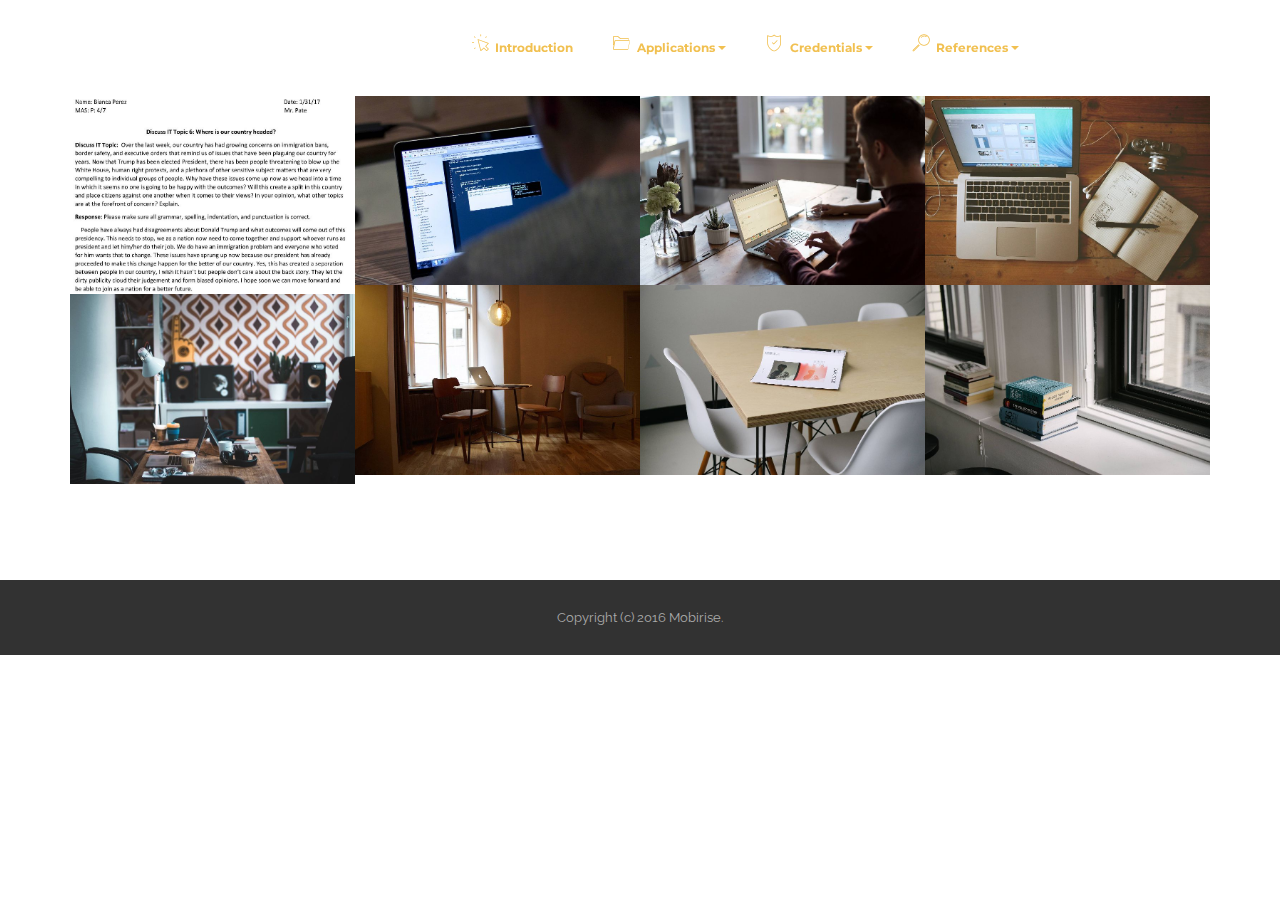
<file: discussit.html>
<!DOCTYPE html>
<html>
<head>
  <!-- Site made with Mobirise Website Builder v3.11.1, https://mobirise.com -->
  <meta charset="UTF-8">
  <meta http-equiv="X-UA-Compatible" content="IE=edge">
  <meta name="generator" content="Mobirise v3.11.1, mobirise.com">
  <meta name="viewport" content="width=device-width, initial-scale=1">
  <link rel="shortcut icon" href="assets/images/full-unsplash-photo-1429051781835-9f2c0a9df6e4-192x128.jpg" type="image/x-icon">
  <meta name="description" content="Site Generator Description">
  <title>Site Generator Title</title>
  <link rel="stylesheet" href="https://fonts.googleapis.com/css?family=Lora:400,700,400italic,700italic&amp;subset=latin">
  <link rel="stylesheet" href="https://fonts.googleapis.com/css?family=Montserrat:400,700">
  <link rel="stylesheet" href="https://fonts.googleapis.com/css?family=Raleway:100,100i,200,200i,300,300i,400,400i,500,500i,600,600i,700,700i,800,800i,900,900i">
  <link rel="stylesheet" href="assets/bootstrap-material-design-font/css/material.css">
  <link rel="stylesheet" href="assets/et-line-font-plugin/style.css">
  <link rel="stylesheet" href="assets/web/assets/mobirise-icons/mobirise-icons.css">
  <link rel="stylesheet" href="assets/tether/tether.min.css">
  <link rel="stylesheet" href="assets/bootstrap/css/bootstrap.min.css">
  <link rel="stylesheet" href="assets/dropdown/css/style.css">
  <link rel="stylesheet" href="assets/animate.css/animate.min.css">
  <link rel="stylesheet" href="assets/socicon/css/styles.css">
  <link rel="stylesheet" href="assets/theme/css/style.css">
  <link rel="stylesheet" href="assets/mobirise-gallery/style.css">
  <link rel="stylesheet" href="assets/mobirise/css/mbr-additional.css" type="text/css">
  
  
  
</head>
<body>
<section id="ext_menu-1b">

    <nav class="navbar navbar-dropdown navbar-fixed-top">
        <div class="container">

            <div class="mbr-table">
                <div class="mbr-table-cell">

                    <div class="navbar-brand">
                        <a href="https://mobirise.com" class="socicon socicon-8tracks mbr-iconfont mbr-iconfont-menu navbar-logo" style="color: rgb(255, 255, 255);"></a>
                        <a class="navbar-caption" href="https://mobirise.com"></a>
                    </div>

                </div>
                <div class="mbr-table-cell">

                    <button class="navbar-toggler pull-xs-right hidden-md-up" type="button" data-toggle="collapse" data-target="#exCollapsingNavbar">
                        <div class="hamburger-icon"></div>
                    </button>

                    <ul class="nav-dropdown collapse pull-xs-right nav navbar-nav navbar-toggleable-sm" id="exCollapsingNavbar"><li class="nav-item"><a class="nav-link link" href="index.html" aria-expanded="false"><span class="mbri-cursor-click mbr-iconfont mbr-iconfont-btn"></span>Introduction</a></li><li class="nav-item dropdown"><a class="nav-link link dropdown-toggle" href="https://mobirise.com/" data-toggle="dropdown-submenu" aria-expanded="false"><span class="mbri-opened-folder mbr-iconfont mbr-iconfont-btn"></span>Applications</a><div class="dropdown-menu"><a class="dropdown-item" href="#">Adobe Photoshop</a><a class="dropdown-item" href="#">Adobe Illustrator</a><a class="dropdown-item" href="#">Adobe Premiere Pro</a><a class="dropdown-item" href="#">Adobe Animate</a><div class="dropdown"><a class="dropdown-item dropdown-toggle" href="#" data-toggle="dropdown-submenu" aria-expanded="false">Microsoft Word</a><div class="dropdown-menu dropdown-submenu"><a class="dropdown-item" href="discussit.html">Discuss It</a></div></div></div></li><li class="nav-item dropdown"><a class="nav-link link dropdown-toggle" href="https://mobirise.com/" aria-expanded="false" data-toggle="dropdown-submenu"><span class="mbri-protect mbr-iconfont mbr-iconfont-btn"></span>Credentials</a><div class="dropdown-menu"><div class="dropdown"><a class="dropdown-item dropdown-toggle" href="#" data-toggle="dropdown-submenu" aria-expanded="false">Industry Certifications</a><div class="dropdown-menu dropdown-submenu"><a class="dropdown-item" href="#">Adobe Photoshop</a><a class="dropdown-item" href="#">Adobe Illustrator</a><a class="dropdown-item" href="#">Adobe Premiere Pro</a><a class="dropdown-item" href="#">Adobe Animate</a><a class="dropdown-item" href="#">IC3</a></div></div><a class="dropdown-item" href="#">SAT&nbsp;</a><a class="dropdown-item" href="#"></a></div></li><li class="nav-item dropdown"><a class="nav-link link dropdown-toggle" href="https://mobirise.com/" aria-expanded="false" data-toggle="dropdown-submenu"><span class="mbri-search mbr-iconfont mbr-iconfont-btn"></span>References</a><div class="dropdown-menu"><a class="dropdown-item" href="#">New Item</a></div></li><li class="nav-item nav-btn"><a class="nav-link btn btn-white btn-white-outline" href="contactform.html"><span class="mbri-like mbr-iconfont mbr-iconfont-btn"></span>Contact Me</a></li></ul>
                    <button hidden="" class="navbar-toggler navbar-close" type="button" data-toggle="collapse" data-target="#exCollapsingNavbar">
                        <div class="close-icon"></div>
                    </button>

                </div>
            </div>

        </div>
    </nav>

</section>

<section class="engine"><a rel="external" href="https://mobirise.com">mobirise.com</a></section><section class="mbr-gallery mbr-section mbr-section-nopadding mbr-slider-carousel mbr-after-navbar" id="gallery2-1o" data-filter="false" style="padding-top: 6rem; padding-bottom: 6rem;">
    <!-- Filter -->
    

    <!-- Gallery -->
    <div class="mbr-gallery-row container">
        <div class=" mbr-gallery-layout-default">
            <div>
                <div>
                    <div class="mbr-gallery-item mbr-gallery-item__mobirise3 mbr-gallery-item--p0" data-tags="Awesome" data-video-url="false">
                        <div href="#lb-gallery2-1o" data-slide-to="0" data-toggle="modal">
                            
                            

                            <img alt="" src="assets/images/discuss-it-topic-2000x1391-800x556.jpg">
                            
                            <span class="icon-focus"></span>
                            
                        </div>
                    </div><div class="mbr-gallery-item mbr-gallery-item__mobirise3 mbr-gallery-item--p0" data-tags="Responsive" data-video-url="false">
                        <div href="#lb-gallery2-1o" data-slide-to="1" data-toggle="modal">
                            
                            

                            <img alt="" src="assets/images/code-man-small.jpg">
                            
                            <span class="icon-focus"></span>
                            
                        </div>
                    </div><div class="mbr-gallery-item mbr-gallery-item__mobirise3 mbr-gallery-item--p0" data-tags="Creative" data-video-url="false">
                        <div href="#lb-gallery2-1o" data-slide-to="2" data-toggle="modal">
                            
                            

                            <img alt="" src="assets/images/coworkers-small.jpg">
                            
                            <span class="icon-focus"></span>
                            
                        </div>
                    </div><div class="mbr-gallery-item mbr-gallery-item__mobirise3 mbr-gallery-item--p0" data-tags="Animated" data-video-url="false">
                        <div href="#lb-gallery2-1o" data-slide-to="3" data-toggle="modal">
                            
                            

                            <img alt="" src="assets/images/desktop-small.jpg">
                            
                            <span class="icon-focus"></span>
                            
                        </div>
                    </div><div class="mbr-gallery-item mbr-gallery-item__mobirise3 mbr-gallery-item--p0" data-tags="Awesome" data-video-url="false">
                        <div href="#lb-gallery2-1o" data-slide-to="4" data-toggle="modal">
                            
                            

                            <img alt="" src="assets/images/room-laptop-small.jpg">
                            
                            <span class="icon-focus"></span>
                            
                        </div>
                    </div><div class="mbr-gallery-item mbr-gallery-item__mobirise3 mbr-gallery-item--p0" data-tags="Beautiful" data-video-url="false">
                        <div href="#lb-gallery2-1o" data-slide-to="5" data-toggle="modal">
                            
                            

                            <img alt="" src="assets/images/table-small.jpg">
                            
                            <span class="icon-focus"></span>
                            
                        </div>
                    </div><div class="mbr-gallery-item mbr-gallery-item__mobirise3 mbr-gallery-item--p0" data-tags="Responsive" data-video-url="false">
                        <div href="#lb-gallery2-1o" data-slide-to="6" data-toggle="modal">
                            
                            

                            <img alt="" src="assets/images/windows-books-small.jpg">
                            
                            <span class="icon-focus"></span>
                            
                        </div>
                    </div><div class="mbr-gallery-item mbr-gallery-item__mobirise3 mbr-gallery-item--p0" data-tags="Animated" data-video-url="false">
                        <div href="#lb-gallery2-1o" data-slide-to="7" data-toggle="modal">
                            
                            

                            <img alt="" src="assets/images/working-area-small.jpg">
                            
                            <span class="icon-focus"></span>
                            
                        </div>
                    </div>
                </div>
            </div>
            <div class="clearfix"></div>
        </div>
    </div>

    <!-- Lightbox -->
    <div data-app-prevent-settings="" class="mbr-slider modal fade carousel slide" tabindex="-1" data-keyboard="true" data-interval="false" id="lb-gallery2-1o">
        <div class="modal-dialog">
            <div class="modal-content">
                <div class="modal-body">
                    <ol class="carousel-indicators">
                        <li data-app-prevent-settings="" data-target="#lb-gallery2-1o" class=" active" data-slide-to="0"></li><li data-app-prevent-settings="" data-target="#lb-gallery2-1o" data-slide-to="1"></li><li data-app-prevent-settings="" data-target="#lb-gallery2-1o" data-slide-to="2"></li><li data-app-prevent-settings="" data-target="#lb-gallery2-1o" data-slide-to="3"></li><li data-app-prevent-settings="" data-target="#lb-gallery2-1o" data-slide-to="4"></li><li data-app-prevent-settings="" data-target="#lb-gallery2-1o" data-slide-to="5"></li><li data-app-prevent-settings="" data-target="#lb-gallery2-1o" data-slide-to="6"></li><li data-app-prevent-settings="" data-target="#lb-gallery2-1o" data-slide-to="7"></li>
                    </ol>
                    <div class="carousel-inner">
                        <div class="carousel-item active">
                            <img alt="" src="assets/images/discuss-it-topic-2000x1391.jpg">
                        </div><div class="carousel-item">
                            <img alt="" src="assets/images/code-man.jpg">
                        </div><div class="carousel-item">
                            <img alt="" src="assets/images/coworkers.jpg">
                        </div><div class="carousel-item">
                            <img alt="" src="assets/images/desktop.jpg">
                        </div><div class="carousel-item">
                            <img alt="" src="assets/images/room-laptop.jpg">
                        </div><div class="carousel-item">
                            <img alt="" src="assets/images/table.jpg">
                        </div><div class="carousel-item">
                            <img alt="" src="assets/images/windows-books.jpg">
                        </div><div class="carousel-item">
                            <img alt="" src="assets/images/working-area.jpg">
                        </div>
                    </div>
                    <a class="left carousel-control" role="button" data-slide="prev" href="#lb-gallery2-1o">
                        <span class="icon-prev" aria-hidden="true"></span>
                        <span class="sr-only">Previous</span>
                    </a>
                    <a class="right carousel-control" role="button" data-slide="next" href="#lb-gallery2-1o">
                        <span class="icon-next" aria-hidden="true"></span>
                        <span class="sr-only">Next</span>
                    </a>

                    <a class="close" href="#" role="button" data-dismiss="modal">
                        <span aria-hidden="true">×</span>
                        <span class="sr-only">Close</span>
                    </a>
                </div>
            </div>
        </div>
    </div>
</section>

<footer class="mbr-small-footer mbr-section mbr-section-nopadding" id="footer1-1c" style="background-color: rgb(50, 50, 50); padding-top: 1.75rem; padding-bottom: 1.75rem;">
    
    <div class="container">
        <p class="text-xs-center">Copyright (c) 2016 Mobirise.</p>
    </div>
</footer>


  <script src="assets/web/assets/jquery/jquery.min.js"></script>
  <script src="assets/tether/tether.min.js"></script>
  <script src="assets/bootstrap/js/bootstrap.min.js"></script>
  <script src="assets/smooth-scroll/SmoothScroll.js"></script>
  <script src="assets/dropdown/js/script.min.js"></script>
  <script src="assets/touchSwipe/jquery.touchSwipe.min.js"></script>
  <script src="assets/viewportChecker/jquery.viewportchecker.js"></script>
  <script src="assets/masonry/masonry.pkgd.min.js"></script>
  <script src="assets/imagesloaded/imagesloaded.pkgd.min.js"></script>
  <script src="assets/bootstrap-carousel-swipe/bootstrap-carousel-swipe.js"></script>
  <script src="assets/theme/js/script.js"></script>
  <script src="assets/mobirise-gallery/player.min.js"></script>
  <script src="assets/mobirise-gallery/script.js"></script>
  
  
  <input name="animation" type="hidden">
  </body>
</html>
</file>
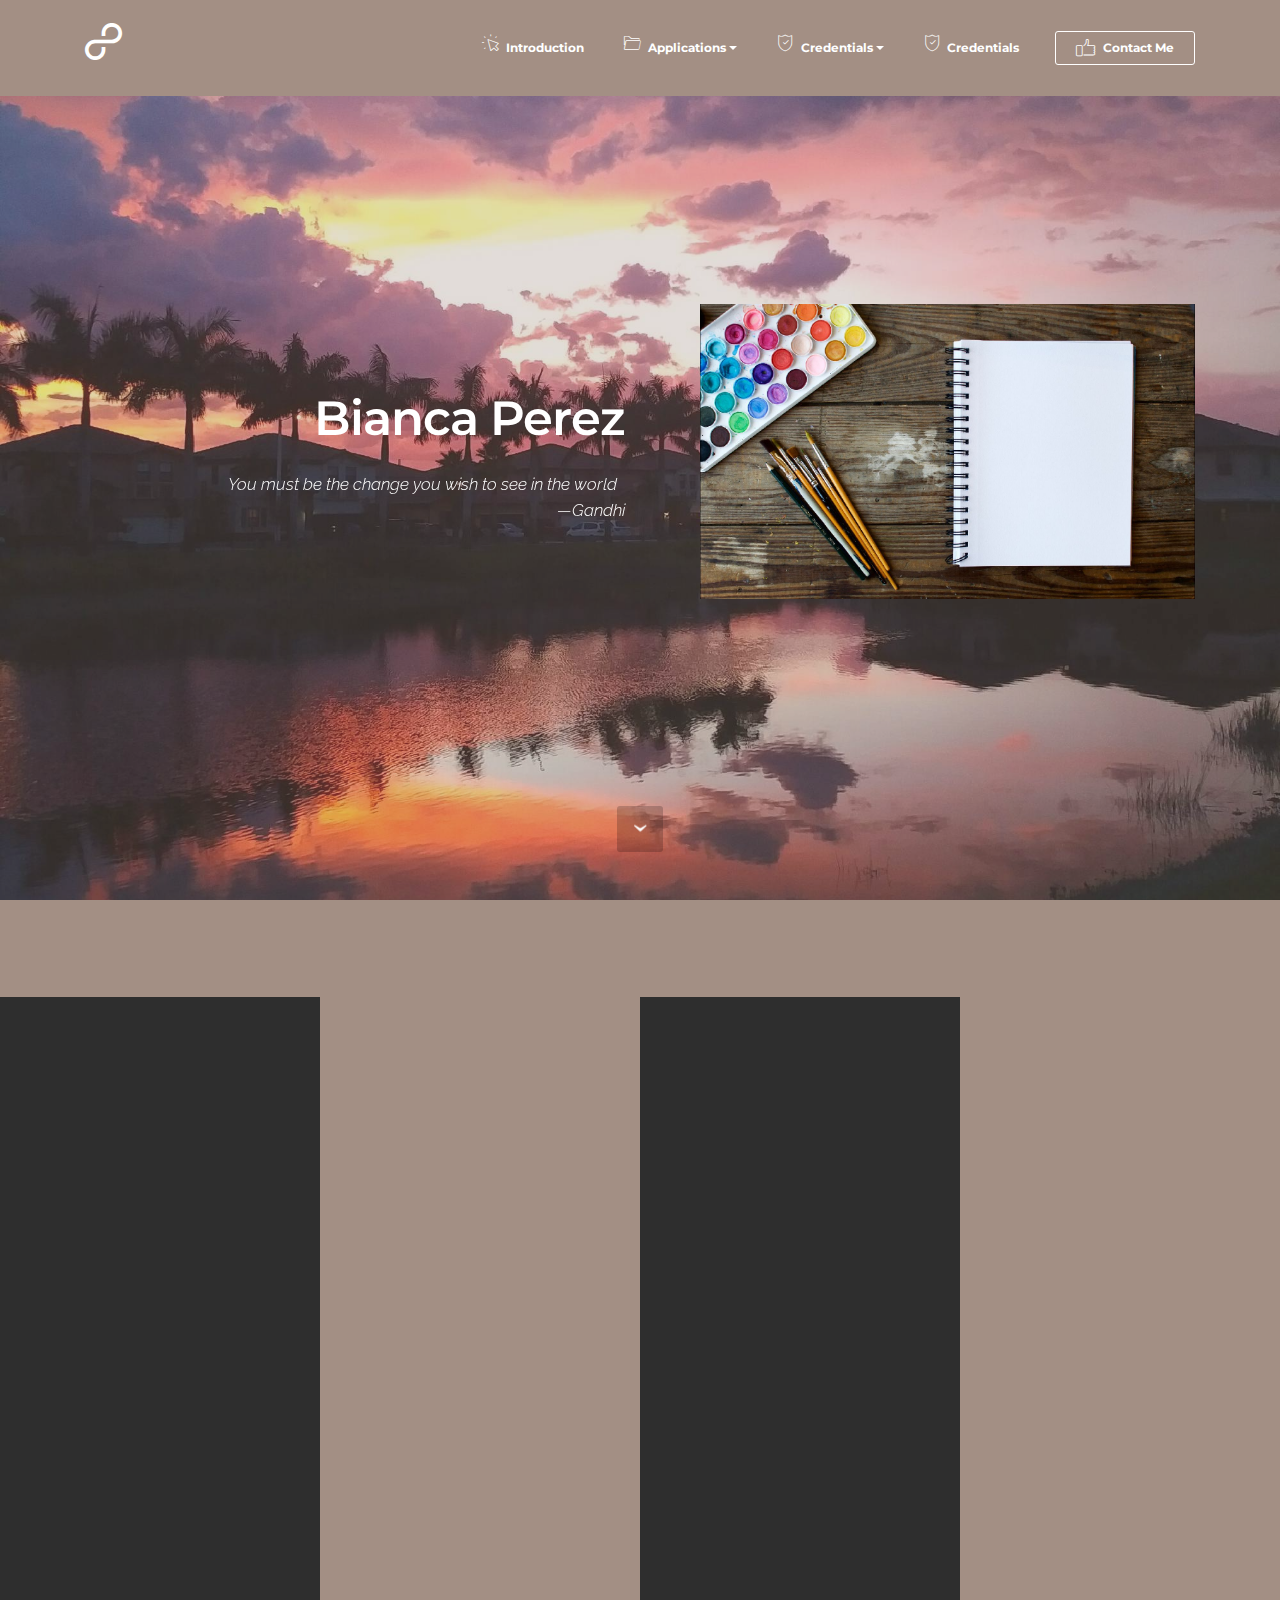
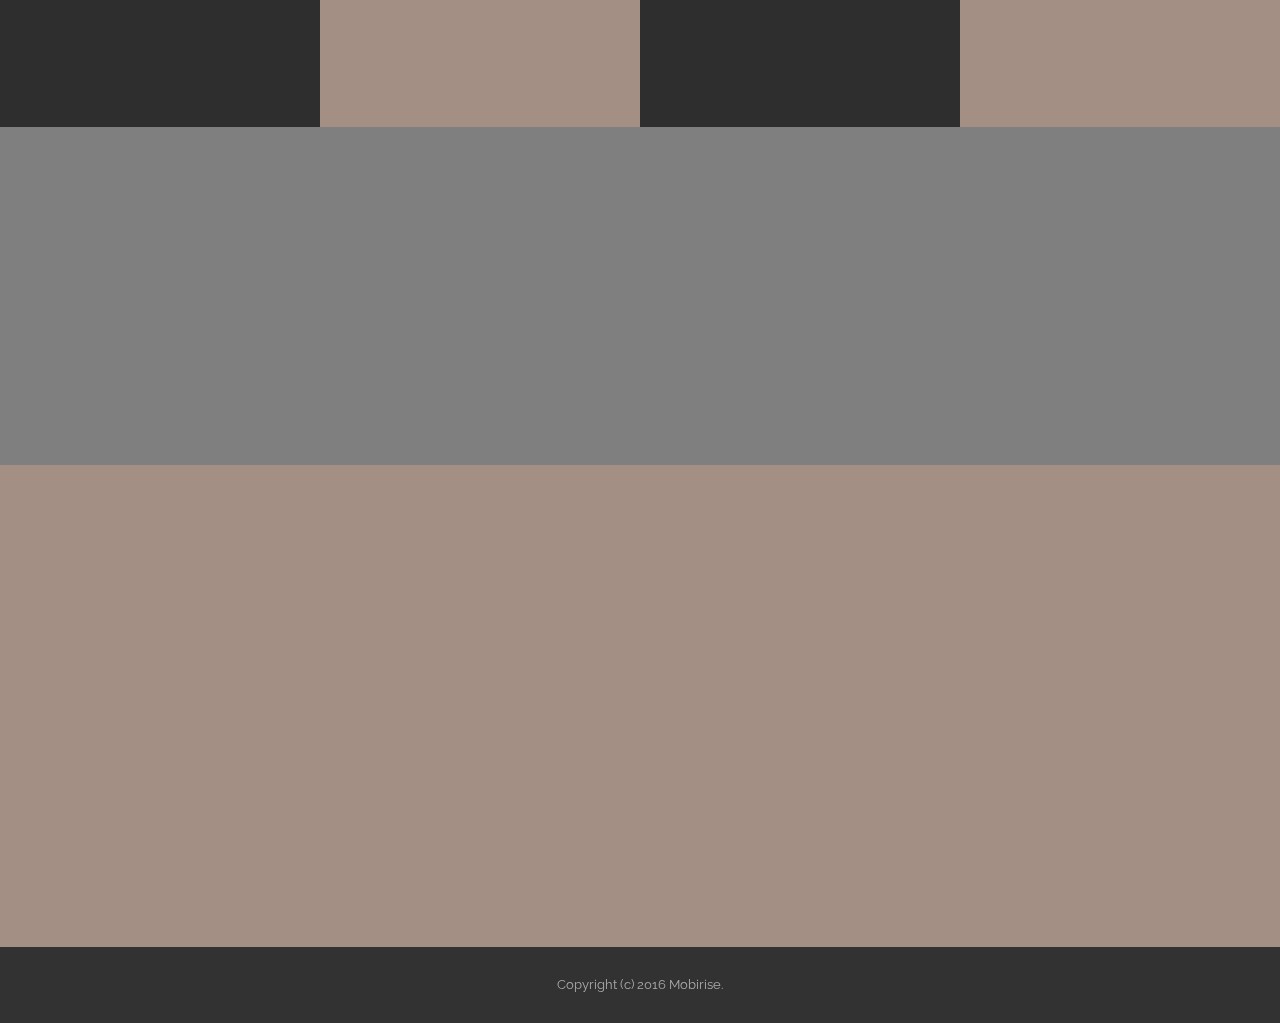
<file: index.Introduction.html>
<!DOCTYPE html>
<html>
<head>
  <!-- Site made with Mobirise Website Builder v3.11.1, https://mobirise.com -->
  <meta charset="UTF-8">
  <meta http-equiv="X-UA-Compatible" content="IE=edge">
  <meta name="generator" content="Mobirise v3.11.1, mobirise.com">
  <meta name="viewport" content="width=device-width, initial-scale=1">
  <link rel="shortcut icon" href="assets/images/full-unsplash-photo-1429051781835-9f2c0a9df6e4-192x128.jpg" type="image/x-icon">
  <meta name="description" content="">
  
  <link rel="stylesheet" href="https://fonts.googleapis.com/css?family=Lora:400,700,400italic,700italic&amp;subset=latin">
  <link rel="stylesheet" href="https://fonts.googleapis.com/css?family=Montserrat:400,700">
  <link rel="stylesheet" href="https://fonts.googleapis.com/css?family=Raleway:100,100i,200,200i,300,300i,400,400i,500,500i,600,600i,700,700i,800,800i,900,900i">
  <link rel="stylesheet" href="assets/bootstrap-material-design-font/css/material.css">
  <link rel="stylesheet" href="assets/web/assets/mobirise-icons/mobirise-icons.css">
  <link rel="stylesheet" href="assets/et-line-font-plugin/style.css">
  <link rel="stylesheet" href="assets/tether/tether.min.css">
  <link rel="stylesheet" href="assets/bootstrap/css/bootstrap.min.css">
  <link rel="stylesheet" href="assets/dropdown/css/style.css">
  <link rel="stylesheet" href="assets/animate.css/animate.min.css">
  <link rel="stylesheet" href="assets/socicon/css/styles.css">
  <link rel="stylesheet" href="assets/theme/css/style.css">
  <link rel="stylesheet" href="assets/mobirise/css/mbr-additional.css" type="text/css">
  
  
  
</head>
<body>
<section id="ext_menu-6">

    <nav class="navbar navbar-dropdown navbar-fixed-top">
        <div class="container">

            <div class="mbr-table">
                <div class="mbr-table-cell">

                    <div class="navbar-brand">
                        <a href="https://mobirise.com" class="socicon socicon-8tracks mbr-iconfont mbr-iconfont-menu navbar-logo" style="color: rgb(255, 255, 255);"></a>
                        <a class="navbar-caption" href="https://mobirise.com"></a>
                    </div>

                </div>
                <div class="mbr-table-cell">

                    <button class="navbar-toggler pull-xs-right hidden-md-up" type="button" data-toggle="collapse" data-target="#exCollapsingNavbar">
                        <div class="hamburger-icon"></div>
                    </button>

                    <ul class="nav-dropdown collapse pull-xs-right nav navbar-nav navbar-toggleable-sm" id="exCollapsingNavbar"><li class="nav-item"><a class="nav-link link" href="index.Introduction.html" aria-expanded="false"><span class="mbri-cursor-click mbr-iconfont mbr-iconfont-btn"></span>Introduction</a></li><li class="nav-item dropdown open"><a class="nav-link link dropdown-toggle" href="https://mobirise.com/" data-toggle="dropdown-submenu" aria-expanded="true"><span class="mbri-opened-folder mbr-iconfont mbr-iconfont-btn"></span>Applications</a><div class="dropdown-menu"><a class="dropdown-item" href="#">Adobe Photoshop</a><a class="dropdown-item" href="#">Adobe Illustrator</a><a class="dropdown-item" href="#">Adobe Premiere Pro</a><a class="dropdown-item" href="#">Adobe Animate</a><div class="dropdown open"><a class="dropdown-item dropdown-toggle" href="#" data-toggle="dropdown-submenu" aria-expanded="true">Microsoft Word</a><div class="dropdown-menu dropdown-submenu"><a class="dropdown-item" href="https://perezbianca.github.io/Discuss IT Topic 6.pdf" target="_blank">Discuss It 6</a></div></div></div></li><li class="nav-item dropdown"><a class="nav-link link dropdown-toggle" href="https://mobirise.com/" aria-expanded="false" data-toggle="dropdown-submenu"><span class="mbri-protect mbr-iconfont mbr-iconfont-btn"></span>Credentials</a><div class="dropdown-menu"><div class="dropdown"><a class="dropdown-item dropdown-toggle" href="#" data-toggle="dropdown-submenu" aria-expanded="false">Industry Certifications</a><div class="dropdown-menu dropdown-submenu"><a class="dropdown-item" href="#">Adobe Photoshop</a><a class="dropdown-item" href="#">Adobe Illustrator</a><a class="dropdown-item" href="#">Adobe Premiere Pro</a><a class="dropdown-item" href="#">Adobe Animate</a><a class="dropdown-item" href="#">IC3</a></div></div><a class="dropdown-item" href="#">SAT&nbsp;</a><a class="dropdown-item" href="#"></a></div></li><li class="nav-item"><a class="nav-link link" href="https://mobirise.com/" aria-expanded="false"><span class="mbri-protect mbr-iconfont mbr-iconfont-btn"></span>Credentials</a></li><li class="nav-item nav-btn"><a class="nav-link btn btn-white btn-white-outline" href="page2contactme.html"><span class="mbri-like mbr-iconfont mbr-iconfont-btn"></span>Contact Me</a></li></ul>
                    <button hidden="" class="navbar-toggler navbar-close" type="button" data-toggle="collapse" data-target="#exCollapsingNavbar">
                        <div class="close-icon"></div>
                    </button>

                </div>
            </div>

        </div>
    </nav>

</section>

<section class="engine"><a rel="external" href="https://mobirise.com">Website Builder</a></section><section class="mbr-section mbr-section-hero mbr-section-full header2 mbr-parallax-background mbr-after-navbar" id="header2-8" style="background-image: url(assets/images/img-2000x2000.jpg);">

    <div class="mbr-overlay" style="opacity: 0.3; background-color: rgb(163, 143, 132);">
    </div>

    <div class="mbr-table mbr-table-full">
        <div class="mbr-table-cell">

            <div class="container">
                <div class="mbr-section row">
                    <div class="mbr-table-md-up">
                        
                        
                        

                        <div class="mbr-table-cell col-md-5 content-size text-xs-center text-md-right">

                            <h3 class="mbr-section-title display-2"><br><span style="line-height: 1.1;">Bianca Perez</span><br></h3>

                            <div class="mbr-section-text lead">
                                <p><span style="font-size: 1.07rem; line-height: 1.5;"><em>You must be the change you wish to see in the world </em>&nbsp;</span><br><span style="font-size: 1.07rem; line-height: 1.5;"><em>—Gandhi</em></span><br></p>
                            </div>

                            

                        </div>
                        <div class="mbr-table-cell mbr-valign-top mbr-left-padding-md-up col-md-7 image-size" style="width: 50%;">
                            <div class="mbr-figure"><img src="assets/images/mbr-1400x835.jpg"></div>
                        </div>

                    </div>
                </div>
            </div>

        </div>
    </div>

    <div class="mbr-arrow mbr-arrow-floating hidden-sm-down" aria-hidden="true"><a href="#footer1-2"><i class="mbr-arrow-icon"></i></a></div>

</section>

<section class="mbr-section mbr-section__container article" id="header3-i" style="background-color: rgb(163, 143, 132); padding-top: 20px; padding-bottom: 20px;">
    <div class="container">
        <div class="row">
            <div class="col-xs-12">
                <h3 class="mbr-section-title display-2">Future Career Goals</h3>
                <small class="mbr-section-subtitle"></small>
            </div>
        </div>
    </div>
</section>

<section class="mbr-cards mbr-section mbr-section-nopadding" id="features2-2" style="background-color: rgb(163, 143, 132);">

        

    <div class="mbr-cards-row row striped">

        <div class="mbr-cards-col col-xs-12 col-lg-3" style="padding-top: 0px; padding-bottom: 80px;">
            <div class="container">
                <div class="card cart-block">
                    <div class="card-img"><a href="https://mobirise.com" class="socicon socicon-buffer mbr-iconfont mbr-iconfont-features2" style="color: rgb(255, 255, 255);"></a></div>
                    <div class="card-block">
                        <h4 class="card-title"><span style="color: inherit; font-size: 1.25rem; line-height: 1.2825;">Set Designer</span><br></h4>
                        <h5 class="card-subtitle"></h5>
                        <p class="card-text">Working on a set is more than just creating the setting for a story. Its the foundation of the tale being displayed to a audience. I would love to do this career in my lifetime and be able to make people's stories come to life.</p>
                        
                    </div>
                </div>
            </div>
        </div>
        <div class="mbr-cards-col col-xs-12 col-lg-3" style="padding-top: 0px; padding-bottom: 80px;">
            <div class="container">
                <div class="card cart-block">
                    <div class="card-img"><a href="https://mobirise.com" class="etl-icon icon-camera mbr-iconfont mbr-iconfont-features2" style="color: rgb(255, 255, 255);"></a></div>
                    <div class="card-block">
                        <h4 class="card-title"></h4>
                        <h5 class="card-subtitle"><font color="#ffffff"><span style="font-size: 19px; line-height: 33px;"><span style="font-style: normal;"><strong><br></strong></span></span></font><font color="#ffffff"><span style="font-size: 19px; line-height: 33px;"><span style="font-style: normal;"><strong>Photographer</strong></span><br></span></font><span style="font-style: normal;">This career not only gives a person the ability to capture something beautiful but to show a different aspect of the picture taken.</span><span style="font-style: normal;">A photographer has to be able to embodie the whole landscape in one photo.</span></h5>
                        <p class="card-text"></p>
                        
                    </div>
                </div>
            </div>
        </div>
        <div class="mbr-cards-col col-xs-12 col-lg-3" style="padding-top: 0px; padding-bottom: 80px;">
            <div class="container">
                <div class="card cart-block">
                    <div class="card-img"><a href="https://mobirise.com" class="etl-icon icon-paintbrush mbr-iconfont mbr-iconfont-features2" style="color: rgb(255, 255, 255);"></a></div>
                    <div class="card-block">
                        <h4 class="card-title"><br><span style="color: inherit; font-family: Montserrat, sans-serif; font-size: 19px; line-height: 1.2825;"><br></span><span style="color: inherit; font-family: Montserrat, sans-serif; font-size: 19px; line-height: 1.2825;">Fine Artist</span><span style="color: inherit; font-family: Montserrat, sans-serif; font-size: 19px; line-height: 1.2825;"><br></span><br><span style="font-weight: normal; line-height: 1.2825;">A fine artist puts their world in canvases to make people feel their emotions or to make people see a different perspective of something. Being a artist in general is giving people insight into something they don't see or feel every day.</span><br><div><br><br></div></h4>
                        <h5 class="card-subtitle"></h5>
                        <p class="card-text"></p>
                        
                    </div>
                </div>
            </div>
        </div>
        <div class="mbr-cards-col col-xs-12 col-lg-3" style="padding-top: 0px; padding-bottom: 80px;">
            <div class="container">
                <div class="card cart-block">
                    <div class="card-img"><a href="https://mobirise.com" class="socicon socicon-airbnb mbr-iconfont mbr-iconfont-features2" style="color: rgb(255, 255, 255);"></a></div>
                    <div class="card-block">
                        <h4 class="card-title"></h4>
                        <h5 class="card-subtitle"><span style="font-style: normal;"><strong>Art Director</strong></span></h5>
                        <p class="card-text">A art director is a impressive job but a person has to be able to handle a load of responsibility. To choose which art piece is the best to show in the gallery. Art directors have to unify the whole unique vision of the gallary.</p>
                        
                    </div>
                </div>
            </div>
        </div>
        
        
    </div>
</section>

<section class="mbr-section" id="content8-s" data-bg-video="https://www.youtube.com/watch?v=uNCr7NdOJgw" style="padding-top: 80px; padding-bottom: 40px;">

    <div class="mbr-overlay" style="opacity: 0.5; background-color: rgb(0, 0, 0);">
    </div>

    <div class="container">
        <h3 class="mbr-section-title display-2">BACKGROUND VIDEO</h3>
        <div class="lead"><p>Make your own website in a few clicks! Mobirise helps you cut down development time by providing you with a flexible website editor with a drag and drop interface. MobiRise Website Builder creates responsive, retina and mobile friendly websites in a few clicks. Mobirise is one of the easiest website development tools available today. It also gives you the freedom to develop as many websites as you like given the fact that it is a desktop app.</p></div>
    </div>

</section>

<section class="mbr-footer mbr-section mbr-section-md-padding" id="contacts5-q" style="background-color: rgb(163, 143, 132); padding-top: 90px; padding-bottom: 90px;">


    <div class="row">
    
            <div class="mbr-company col-xs-12 col-md-6 col-lg-3">

                <div class="mbr-company card">
                    <div><img src="assets/images/logo.png" class="card-img-top"></div>
                    <div class="card-block">
                        <p class="card-text"></p>
                    </div>
                    <ul class="list-group list-group-flush">
                        <li class="list-group-item">
                            <span class="list-group-icon"><span class="etl-icon icon-phone mbr-iconfont-company-contacts5" style="color: rgb(255, 255, 255);"></span></span>
                            <span class="list-group-text">786 - 521 -0572</span>
                        </li>
                        <li class="list-group-item">
                            <span class="list-group-icon"><span class="etl-icon icon-map-pin mbr-iconfont-company-contacts5" style="color: rgb(255, 255, 255);"></span></span>
                            <span class="list-group-text">4358 SW 164 Ct 33185 &nbsp;Miami, FL</span>
                        </li>
                        <li class="list-group-item active">
                            <span class="list-group-icon"><span class="etl-icon icon-envelope mbr-iconfont-company-contacts5" style="color: rgb(255, 255, 255);"></span></span>
                            <span class="list-group-text"><a href="mailto:support@mobirise.com" class="text-warning">b</a>perez@miamiartsstudio.com</span>
                        </li>
                    </ul>
                </div>

            </div>
            <div class="mbr-footer-content col-xs-12 col-md-6 col-lg-3">
                <h4>Categories</h4>
                <ul><li><a class="text-warning" href="#">Business</a></li><li><a class="text-warning" href="#">Design and Fine Arts</a></li><li><a class="text-warning" href="#">Future Opportunities</a></li><li><a class="text-warning" href="#">Career Placement</a></li><li><a class="text-warning" href="#">Education</a></li></ul>
            </div>
            <div class="mbr-footer-content col-xs-12 col-md-6 col-lg-3">
                <p><br><br><br></p>
            </div>
            <div class="col-xs-12 col-md-6 col-lg-3" data-form-type="formoid">

                <div data-form-alert="true">
                    <div hidden="" data-form-alert-success="true">Thanks for filling out form!</div>
                </div>

                <form action="https://mobirise.com/" method="post" data-form-title="MESSAGE">

                    <input type="hidden" value="E+8phhXsLhTNxxTHE4CNEo75+nJBNjhQ2Qr2/e6ijgMROezRnv0bAy5Tjdax9DjrhpND5eRpEtp090zJs1ZrvH/9kUHPgzqVc8XtSzuaI7cTGtmlBeH5P2wQ2dZrPl8+" data-form-email="true">

                    

                    <div class="form-group">
                        <label class="form-control-label" for="contacts5-q-email">Email<span class="form-asterisk">*</span></label>
                        <input type="email" class="form-control input-sm input-inverse" name="email" required="" data-form-field="Email" id="contacts5-q-email">
                    </div>

                    

                    <div class="form-group">
                        <label class="form-control-label" for="contacts5-q-message">Message</label>
                        <textarea class="form-control input-sm input-inverse" name="message" data-form-field="Message" rows="5" id="contacts5-q-message"></textarea>
                    </div>

                    <div><button type="submit" class="btn btn-sm btn-black">Contact Me!</button></div>

                </form>

            </div>
        </div>
</section>

<footer class="mbr-small-footer mbr-section mbr-section-nopadding" id="footer1-2" style="background-color: rgb(50, 50, 50); padding-top: 1.75rem; padding-bottom: 1.75rem;">
    
    <div class="container">
        <p class="text-xs-center">Copyright (c) 2016 Mobirise.</p>
    </div>
</footer>


  <script src="assets/web/assets/jquery/jquery.min.js"></script>
  <script src="assets/tether/tether.min.js"></script>
  <script src="assets/bootstrap/js/bootstrap.min.js"></script>
  <script src="assets/smooth-scroll/SmoothScroll.js"></script>
  <script src="assets/dropdown/js/script.min.js"></script>
  <script src="assets/touchSwipe/jquery.touchSwipe.min.js"></script>
  <script src="assets/viewportChecker/jquery.viewportchecker.js"></script>
  <script src="assets/jarallax/jarallax.js"></script>
  <script src="assets/jquery-mb-ytplayer/jquery.mb.YTPlayer.min.js"></script>
  <script src="assets/theme/js/script.js"></script>
  <script src="assets/formoid/formoid.min.js"></script>
  
  
  <input name="animation" type="hidden">
  </body>
</html>
</file>
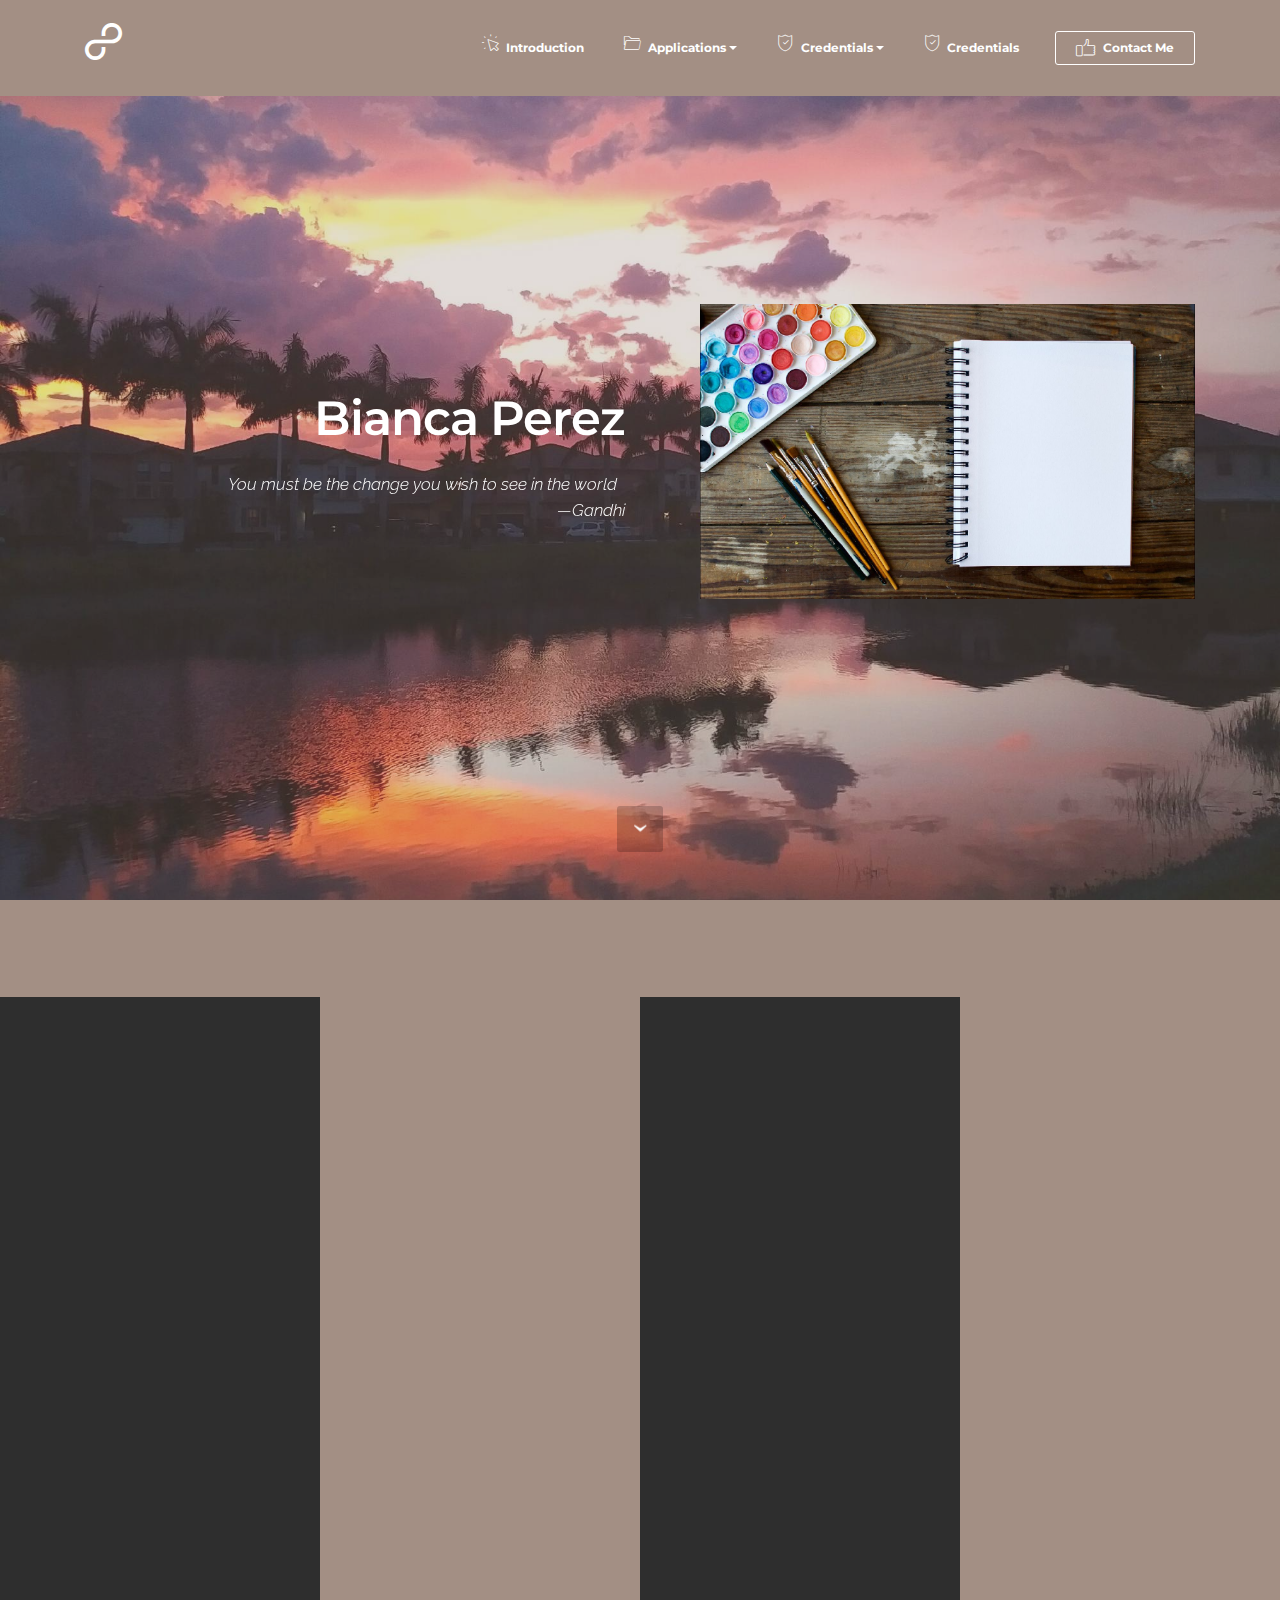
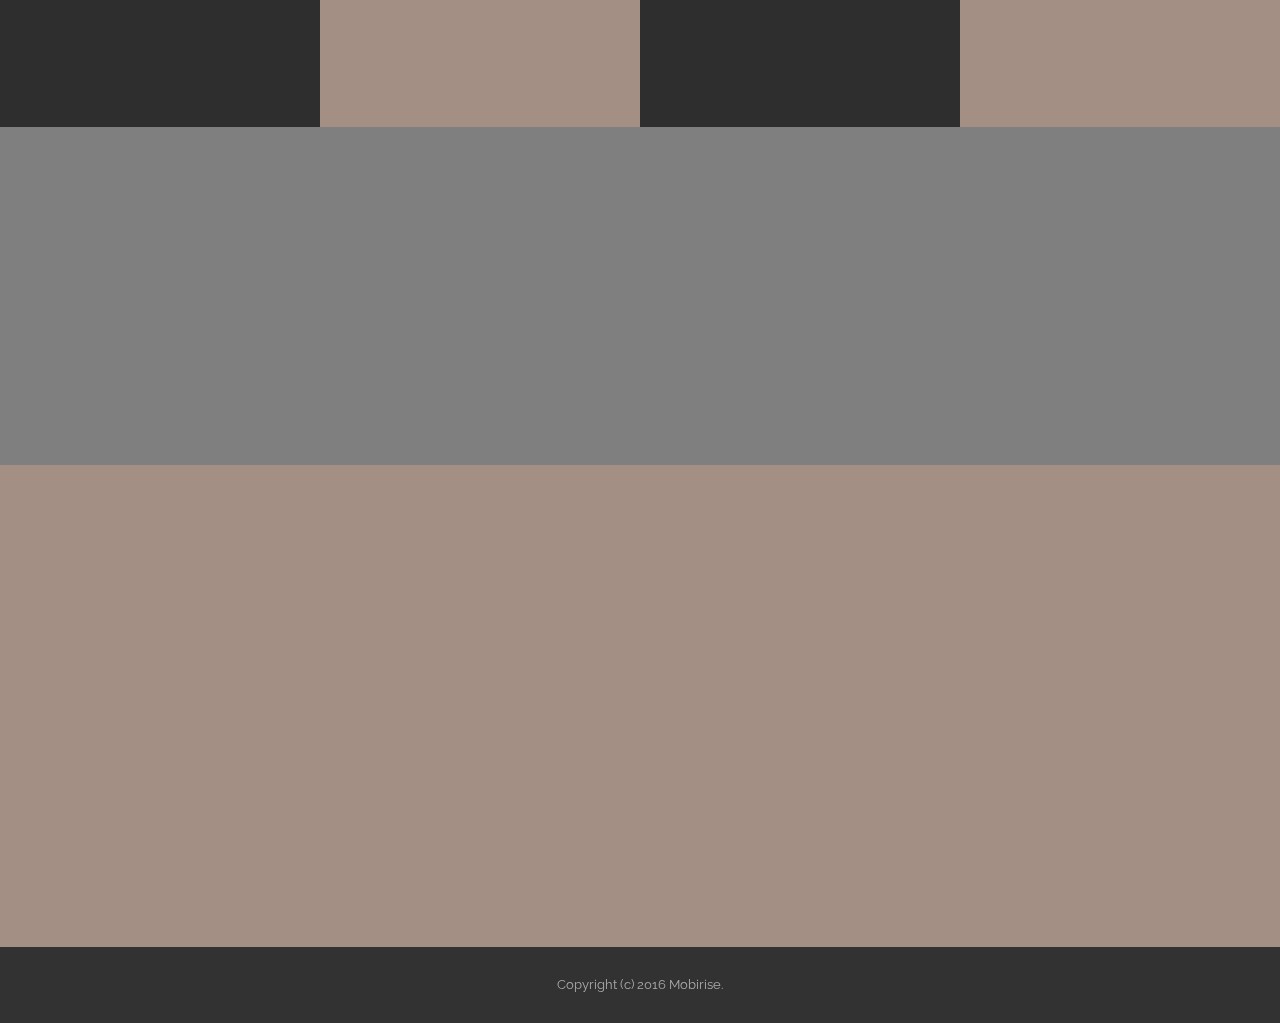
<file: Introduction.html>
<!DOCTYPE html>
<html>
<head>
  <!-- Site made with Mobirise Website Builder v3.11.1, https://mobirise.com -->
  <meta charset="UTF-8">
  <meta http-equiv="X-UA-Compatible" content="IE=edge">
  <meta name="generator" content="Mobirise v3.11.1, mobirise.com">
  <meta name="viewport" content="width=device-width, initial-scale=1">
  <link rel="shortcut icon" href="assets/images/full-unsplash-photo-1429051781835-9f2c0a9df6e4-192x128.jpg" type="image/x-icon">
  <meta name="description" content="">
  
  <link rel="stylesheet" href="https://fonts.googleapis.com/css?family=Lora:400,700,400italic,700italic&amp;subset=latin">
  <link rel="stylesheet" href="https://fonts.googleapis.com/css?family=Montserrat:400,700">
  <link rel="stylesheet" href="https://fonts.googleapis.com/css?family=Raleway:100,100i,200,200i,300,300i,400,400i,500,500i,600,600i,700,700i,800,800i,900,900i">
  <link rel="stylesheet" href="assets/bootstrap-material-design-font/css/material.css">
  <link rel="stylesheet" href="assets/web/assets/mobirise-icons/mobirise-icons.css">
  <link rel="stylesheet" href="assets/et-line-font-plugin/style.css">
  <link rel="stylesheet" href="assets/tether/tether.min.css">
  <link rel="stylesheet" href="assets/bootstrap/css/bootstrap.min.css">
  <link rel="stylesheet" href="assets/dropdown/css/style.css">
  <link rel="stylesheet" href="assets/animate.css/animate.min.css">
  <link rel="stylesheet" href="assets/socicon/css/styles.css">
  <link rel="stylesheet" href="assets/theme/css/style.css">
  <link rel="stylesheet" href="assets/mobirise/css/mbr-additional.css" type="text/css">
  
  
  
</head>
<body>
<section id="ext_menu-6">

    <nav class="navbar navbar-dropdown navbar-fixed-top">
        <div class="container">

            <div class="mbr-table">
                <div class="mbr-table-cell">

                    <div class="navbar-brand">
                        <a href="https://mobirise.com" class="socicon socicon-8tracks mbr-iconfont mbr-iconfont-menu navbar-logo" style="color: rgb(255, 255, 255);"></a>
                        <a class="navbar-caption" href="https://mobirise.com"></a>
                    </div>

                </div>
                <div class="mbr-table-cell">

                    <button class="navbar-toggler pull-xs-right hidden-md-up" type="button" data-toggle="collapse" data-target="#exCollapsingNavbar">
                        <div class="hamburger-icon"></div>
                    </button>

                    <ul class="nav-dropdown collapse pull-xs-right nav navbar-nav navbar-toggleable-sm" id="exCollapsingNavbar"><li class="nav-item"><a class="nav-link link" href="index.Introduction.html" aria-expanded="false"><span class="mbri-cursor-click mbr-iconfont mbr-iconfont-btn"></span>Introduction</a></li><li class="nav-item dropdown"><a class="nav-link link dropdown-toggle" href="https://mobirise.com/" data-toggle="dropdown-submenu" aria-expanded="false"><span class="mbri-opened-folder mbr-iconfont mbr-iconfont-btn"></span>Applications</a><div class="dropdown-menu"><a class="dropdown-item" href="#">Adobe Photoshop</a><a class="dropdown-item" href="#">Adobe Illustrator</a><a class="dropdown-item" href="#">Adobe Premiere Pro</a><a class="dropdown-item" href="#">Adobe Animate</a><div class="dropdown"><a class="dropdown-item dropdown-toggle" href="#" data-toggle="dropdown-submenu" aria-expanded="false">Microsoft Word</a><div class="dropdown-menu dropdown-submenu"><a class="dropdown-item" href="https://perezbianca.github.io/Discuss IT Topic 6.pdf" target="_blank">Discuss It 6</a></div></div></div></li><li class="nav-item dropdown"><a class="nav-link link dropdown-toggle" href="https://mobirise.com/" aria-expanded="false" data-toggle="dropdown-submenu"><span class="mbri-protect mbr-iconfont mbr-iconfont-btn"></span>Credentials</a><div class="dropdown-menu"><div class="dropdown"><a class="dropdown-item dropdown-toggle" href="#" data-toggle="dropdown-submenu" aria-expanded="false">Industry Certifications</a><div class="dropdown-menu dropdown-submenu"><a class="dropdown-item" href="#">Adobe Photoshop</a><a class="dropdown-item" href="#">Adobe Illustrator</a><a class="dropdown-item" href="#">Adobe Premiere Pro</a><a class="dropdown-item" href="#">Adobe Animate</a><a class="dropdown-item" href="#">IC3</a></div></div><a class="dropdown-item" href="#">SAT&nbsp;</a><a class="dropdown-item" href="#"></a></div></li><li class="nav-item"><a class="nav-link link" href="https://mobirise.com/" aria-expanded="false"><span class="mbri-protect mbr-iconfont mbr-iconfont-btn"></span>Credentials</a></li><li class="nav-item nav-btn"><a class="nav-link btn btn-white btn-white-outline" href="page2contactme.html"><span class="mbri-like mbr-iconfont mbr-iconfont-btn"></span>Contact Me</a></li></ul>
                    <button hidden="" class="navbar-toggler navbar-close" type="button" data-toggle="collapse" data-target="#exCollapsingNavbar">
                        <div class="close-icon"></div>
                    </button>

                </div>
            </div>

        </div>
    </nav>

</section>

<section class="engine"><a rel="external" href="https://mobirise.com">Mobirise Web Site Builder</a></section><section class="mbr-section mbr-section-hero mbr-section-full header2 mbr-parallax-background mbr-after-navbar" id="header2-8" style="background-image: url(assets/images/img-2000x2000.jpg);">

    <div class="mbr-overlay" style="opacity: 0.3; background-color: rgb(163, 143, 132);">
    </div>

    <div class="mbr-table mbr-table-full">
        <div class="mbr-table-cell">

            <div class="container">
                <div class="mbr-section row">
                    <div class="mbr-table-md-up">
                        
                        
                        

                        <div class="mbr-table-cell col-md-5 content-size text-xs-center text-md-right">

                            <h3 class="mbr-section-title display-2"><br><span style="line-height: 1.1;">Bianca Perez</span><br></h3>

                            <div class="mbr-section-text lead">
                                <p><span style="font-size: 1.07rem; line-height: 1.5;"><em>You must be the change you wish to see in the world </em>&nbsp;</span><br><span style="font-size: 1.07rem; line-height: 1.5;"><em>—Gandhi</em></span><br></p>
                            </div>

                            

                        </div>
                        <div class="mbr-table-cell mbr-valign-top mbr-left-padding-md-up col-md-7 image-size" style="width: 50%;">
                            <div class="mbr-figure"><img src="assets/images/mbr-1400x835.jpg"></div>
                        </div>

                    </div>
                </div>
            </div>

        </div>
    </div>

    <div class="mbr-arrow mbr-arrow-floating hidden-sm-down" aria-hidden="true"><a href="#footer1-2"><i class="mbr-arrow-icon"></i></a></div>

</section>

<section class="mbr-section mbr-section__container article" id="header3-i" style="background-color: rgb(163, 143, 132); padding-top: 20px; padding-bottom: 20px;">
    <div class="container">
        <div class="row">
            <div class="col-xs-12">
                <h3 class="mbr-section-title display-2">Future Career Goals</h3>
                <small class="mbr-section-subtitle"></small>
            </div>
        </div>
    </div>
</section>

<section class="mbr-cards mbr-section mbr-section-nopadding" id="features2-2" style="background-color: rgb(163, 143, 132);">

        

    <div class="mbr-cards-row row striped">

        <div class="mbr-cards-col col-xs-12 col-lg-3" style="padding-top: 0px; padding-bottom: 80px;">
            <div class="container">
                <div class="card cart-block">
                    <div class="card-img"><a href="https://mobirise.com" class="socicon socicon-buffer mbr-iconfont mbr-iconfont-features2" style="color: rgb(255, 255, 255);"></a></div>
                    <div class="card-block">
                        <h4 class="card-title"><span style="color: inherit; font-size: 1.25rem; line-height: 1.2825;">Set Designer</span><br></h4>
                        <h5 class="card-subtitle"></h5>
                        <p class="card-text">Working on a set is more than just creating the setting for a story. Its the foundation of the tale being displayed to a audience. I would love to do this career in my lifetime and be able to make people's stories come to life.</p>
                        
                    </div>
                </div>
            </div>
        </div>
        <div class="mbr-cards-col col-xs-12 col-lg-3" style="padding-top: 0px; padding-bottom: 80px;">
            <div class="container">
                <div class="card cart-block">
                    <div class="card-img"><a href="https://mobirise.com" class="etl-icon icon-camera mbr-iconfont mbr-iconfont-features2" style="color: rgb(255, 255, 255);"></a></div>
                    <div class="card-block">
                        <h4 class="card-title"></h4>
                        <h5 class="card-subtitle"><font color="#ffffff"><span style="font-size: 19px; line-height: 33px;"><span style="font-style: normal;"><strong><br></strong></span></span></font><font color="#ffffff"><span style="font-size: 19px; line-height: 33px;"><span style="font-style: normal;"><strong>Photographer</strong></span><br></span></font><span style="font-style: normal;">This career not only gives a person the ability to capture something beautiful but to show a different aspect of the picture taken.</span><span style="font-style: normal;">A photographer has to be able to embodie the whole landscape in one photo.</span></h5>
                        <p class="card-text"></p>
                        
                    </div>
                </div>
            </div>
        </div>
        <div class="mbr-cards-col col-xs-12 col-lg-3" style="padding-top: 0px; padding-bottom: 80px;">
            <div class="container">
                <div class="card cart-block">
                    <div class="card-img"><a href="https://mobirise.com" class="etl-icon icon-paintbrush mbr-iconfont mbr-iconfont-features2" style="color: rgb(255, 255, 255);"></a></div>
                    <div class="card-block">
                        <h4 class="card-title"><br><span style="color: inherit; font-family: Montserrat, sans-serif; font-size: 19px; line-height: 1.2825;"><br></span><span style="color: inherit; font-family: Montserrat, sans-serif; font-size: 19px; line-height: 1.2825;">Fine Artist</span><span style="color: inherit; font-family: Montserrat, sans-serif; font-size: 19px; line-height: 1.2825;"><br></span><br><span style="font-weight: normal; line-height: 1.2825;">A fine artist puts their world in canvases to make people feel their emotions or to make people see a different perspective of something. Being a artist in general is giving people insight into something they don't see or feel every day.</span><br><div><br><br></div></h4>
                        <h5 class="card-subtitle"></h5>
                        <p class="card-text"></p>
                        
                    </div>
                </div>
            </div>
        </div>
        <div class="mbr-cards-col col-xs-12 col-lg-3" style="padding-top: 0px; padding-bottom: 80px;">
            <div class="container">
                <div class="card cart-block">
                    <div class="card-img"><a href="https://mobirise.com" class="socicon socicon-airbnb mbr-iconfont mbr-iconfont-features2" style="color: rgb(255, 255, 255);"></a></div>
                    <div class="card-block">
                        <h4 class="card-title"></h4>
                        <h5 class="card-subtitle"><span style="font-style: normal;"><strong>Art Director</strong></span></h5>
                        <p class="card-text">A art director is a impressive job but a person has to be able to handle a load of responsibility. To choose which art piece is the best to show in the gallery. Art directors have to unify the whole unique vision of the gallary.</p>
                        
                    </div>
                </div>
            </div>
        </div>
        
        
    </div>
</section>

<section class="mbr-section" id="content8-s" data-bg-video="https://www.youtube.com/watch?v=uNCr7NdOJgw" style="padding-top: 80px; padding-bottom: 40px;">

    <div class="mbr-overlay" style="opacity: 0.5; background-color: rgb(0, 0, 0);">
    </div>

    <div class="container">
        <h3 class="mbr-section-title display-2">BACKGROUND VIDEO</h3>
        <div class="lead"><p>Make your own website in a few clicks! Mobirise helps you cut down development time by providing you with a flexible website editor with a drag and drop interface. MobiRise Website Builder creates responsive, retina and mobile friendly websites in a few clicks. Mobirise is one of the easiest website development tools available today. It also gives you the freedom to develop as many websites as you like given the fact that it is a desktop app.</p></div>
    </div>

</section>

<section class="mbr-footer mbr-section mbr-section-md-padding" id="contacts5-q" style="background-color: rgb(163, 143, 132); padding-top: 90px; padding-bottom: 90px;">


    <div class="row">
    
            <div class="mbr-company col-xs-12 col-md-6 col-lg-3">

                <div class="mbr-company card">
                    <div><img src="assets/images/logo.png" class="card-img-top"></div>
                    <div class="card-block">
                        <p class="card-text"></p>
                    </div>
                    <ul class="list-group list-group-flush">
                        <li class="list-group-item">
                            <span class="list-group-icon"><span class="etl-icon icon-phone mbr-iconfont-company-contacts5" style="color: rgb(255, 255, 255);"></span></span>
                            <span class="list-group-text">786 - 521 -0572</span>
                        </li>
                        <li class="list-group-item">
                            <span class="list-group-icon"><span class="etl-icon icon-map-pin mbr-iconfont-company-contacts5" style="color: rgb(255, 255, 255);"></span></span>
                            <span class="list-group-text">4358 SW 164 Ct 33185 &nbsp;Miami, FL</span>
                        </li>
                        <li class="list-group-item active">
                            <span class="list-group-icon"><span class="etl-icon icon-envelope mbr-iconfont-company-contacts5" style="color: rgb(255, 255, 255);"></span></span>
                            <span class="list-group-text"><a href="mailto:support@mobirise.com" class="text-warning">b</a>perez@miamiartsstudio.com</span>
                        </li>
                    </ul>
                </div>

            </div>
            <div class="mbr-footer-content col-xs-12 col-md-6 col-lg-3">
                <h4>Categories</h4>
                <ul><li><a class="text-warning" href="#">Business</a></li><li><a class="text-warning" href="#">Design and Fine Arts</a></li><li><a class="text-warning" href="#">Future Opportunities</a></li><li><a class="text-warning" href="#">Career Placement</a></li><li><a class="text-warning" href="#">Education</a></li></ul>
            </div>
            <div class="mbr-footer-content col-xs-12 col-md-6 col-lg-3">
                <p><br><br><br></p>
            </div>
            <div class="col-xs-12 col-md-6 col-lg-3" data-form-type="formoid">

                <div data-form-alert="true">
                    <div hidden="" data-form-alert-success="true">Thanks for filling out form!</div>
                </div>

                <form action="https://mobirise.com/" method="post" data-form-title="MESSAGE">

                    <input type="hidden" value="OHxPPIUUgeNiAomB2A8O6eSNNqeEf/Nk2sZ6BHo00rSqPZ6ceqvRmHZdluR7DXea3q81WOnpiqea25NQRok9MMTm3k5Y8ul8xT/Io5pLN9tNHN5d/wOIvQZ8pSJuqsLG" data-form-email="true">

                    

                    <div class="form-group">
                        <label class="form-control-label" for="contacts5-q-email">Email<span class="form-asterisk">*</span></label>
                        <input type="email" class="form-control input-sm input-inverse" name="email" required="" data-form-field="Email" id="contacts5-q-email">
                    </div>

                    

                    <div class="form-group">
                        <label class="form-control-label" for="contacts5-q-message">Message</label>
                        <textarea class="form-control input-sm input-inverse" name="message" data-form-field="Message" rows="5" id="contacts5-q-message"></textarea>
                    </div>

                    <div><button type="submit" class="btn btn-sm btn-black">Contact Me!</button></div>

                </form>

            </div>
        </div>
</section>

<footer class="mbr-small-footer mbr-section mbr-section-nopadding" id="footer1-2" style="background-color: rgb(50, 50, 50); padding-top: 1.75rem; padding-bottom: 1.75rem;">
    
    <div class="container">
        <p class="text-xs-center">Copyright (c) 2016 Mobirise.</p>
    </div>
</footer>


  <script src="assets/web/assets/jquery/jquery.min.js"></script>
  <script src="assets/tether/tether.min.js"></script>
  <script src="assets/bootstrap/js/bootstrap.min.js"></script>
  <script src="assets/smooth-scroll/SmoothScroll.js"></script>
  <script src="assets/dropdown/js/script.min.js"></script>
  <script src="assets/touchSwipe/jquery.touchSwipe.min.js"></script>
  <script src="assets/viewportChecker/jquery.viewportchecker.js"></script>
  <script src="assets/jarallax/jarallax.js"></script>
  <script src="assets/jquery-mb-ytplayer/jquery.mb.YTPlayer.min.js"></script>
  <script src="assets/theme/js/script.js"></script>
  <script src="assets/formoid/formoid.min.js"></script>
  
  
  <input name="animation" type="hidden">
  </body>
</html>
</file>
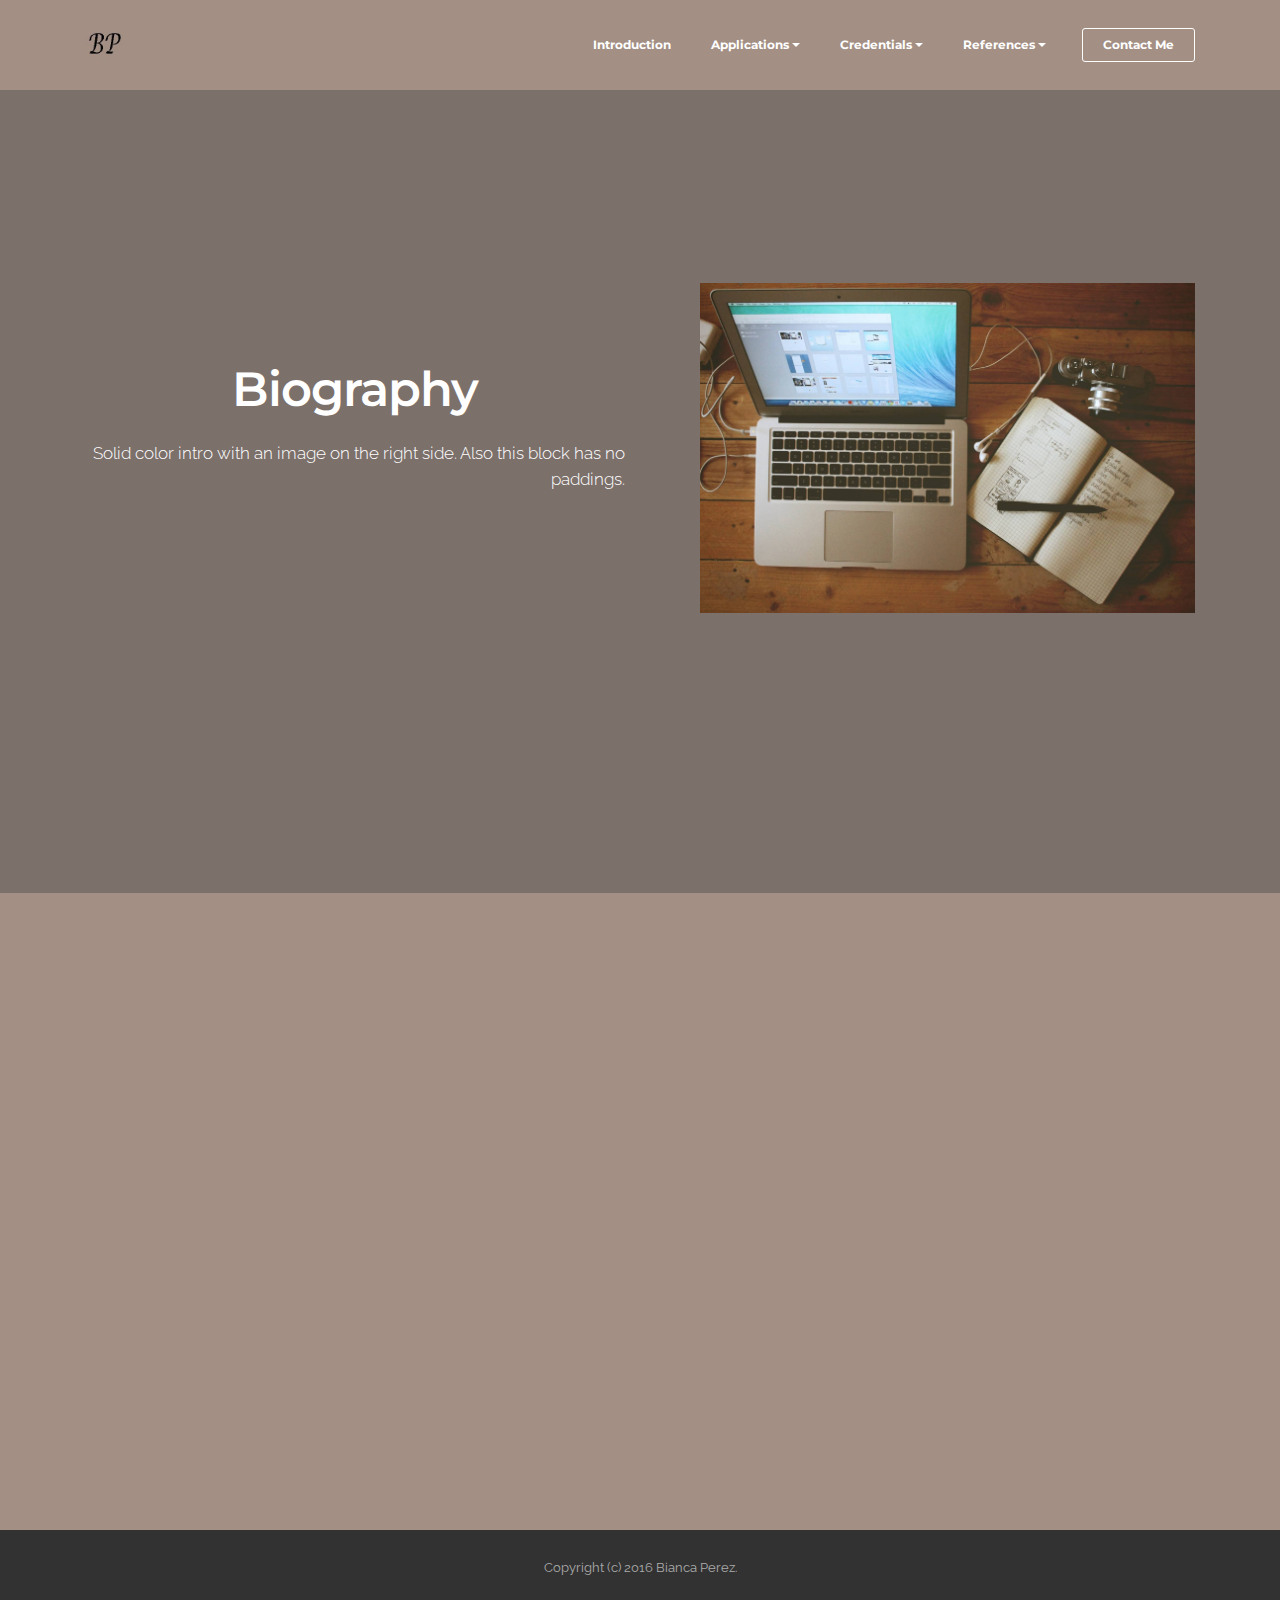
<file: Introductionpage.html>
<!DOCTYPE html>
<html>
<head>
  <!-- Site made with Mobirise Website Builder v3.11.1, https://mobirise.com -->
  <meta charset="UTF-8">
  <meta http-equiv="X-UA-Compatible" content="IE=edge">
  <meta name="generator" content="Mobirise v3.11.1, mobirise.com">
  <meta name="viewport" content="width=device-width, initial-scale=1">
  <link rel="shortcut icon" href="assets/images/logo-102x128.jpg" type="image/x-icon">
  <meta name="description" content="Site Creator Description">
  <title>Site Creator Title</title>
  <link rel="stylesheet" href="https://fonts.googleapis.com/css?family=Lora:400,700,400italic,700italic&amp;subset=latin">
  <link rel="stylesheet" href="https://fonts.googleapis.com/css?family=Montserrat:400,700">
  <link rel="stylesheet" href="https://fonts.googleapis.com/css?family=Raleway:100,100i,200,200i,300,300i,400,400i,500,500i,600,600i,700,700i,800,800i,900,900i">
  <link rel="stylesheet" href="assets/bootstrap-material-design-font/css/material.css">
  <link rel="stylesheet" href="assets/et-line-font-plugin/style.css">
  <link rel="stylesheet" href="assets/tether/tether.min.css">
  <link rel="stylesheet" href="assets/bootstrap/css/bootstrap.min.css">
  <link rel="stylesheet" href="assets/dropdown/css/style.css">
  <link rel="stylesheet" href="assets/animate.css/animate.min.css">
  <link rel="stylesheet" href="assets/socicon/css/styles.css">
  <link rel="stylesheet" href="assets/theme/css/style.css">
  <link rel="stylesheet" href="assets/mobirise/css/mbr-additional.css" type="text/css">
  
  
  
</head>
<body>
<section id="ext_menu-14">

    <nav class="navbar navbar-dropdown navbar-fixed-top">
        <div class="container">

            <div class="mbr-table">
                <div class="mbr-table-cell">

                    <div class="navbar-brand">
                        <a href="index.html" class="navbar-logo"><img src="assets/images/logo-102x128-copy-102x128.jpg" alt="Mobirise"></a>
                        <a class="navbar-caption" href="https://mobirise.com"></a>
                    </div>

                </div>
                <div class="mbr-table-cell">

                    <button class="navbar-toggler pull-xs-right hidden-md-up" type="button" data-toggle="collapse" data-target="#exCollapsingNavbar">
                        <div class="hamburger-icon"></div>
                    </button>

                    <ul class="nav-dropdown collapse pull-xs-right nav navbar-nav navbar-toggleable-sm" id="exCollapsingNavbar"><li class="nav-item"><a class="nav-link link" href="Introductionpage.html" aria-expanded="false">Introduction</a></li><li class="nav-item dropdown"><a class="nav-link link dropdown-toggle" href="https://mobirise.com/" data-toggle="dropdown-submenu" aria-expanded="false">Applications</a><div class="dropdown-menu"><a class="dropdown-item" href="#">Adobe Photoshop</a><a class="dropdown-item" href="#">Adobe Illustrator</a><a class="dropdown-item" href="page3.html">Adobe Premiere Pro</a><a class="dropdown-item" href="#">Adobe Animate</a><div class="dropdown"><a class="dropdown-item dropdown-toggle" href="#" data-toggle="dropdown-submenu" aria-expanded="false">Microsoft Word</a><div class="dropdown-menu dropdown-submenu"><a class="dropdown-item" href="https://perezbianca.github.io/Discuss IT Topic 6.pdf" target="_blank">Discuss It 6</a></div></div></div></li><li class="nav-item dropdown"><a class="nav-link link dropdown-toggle" href="https://mobirise.com/" aria-expanded="false" data-toggle="dropdown-submenu">Credentials</a><div class="dropdown-menu"><div class="dropdown"><a class="dropdown-item dropdown-toggle" href="#" data-toggle="dropdown-submenu" aria-expanded="false">Industry Certifications</a><div class="dropdown-menu dropdown-submenu"><a class="dropdown-item" href="#">Adobe Photoshop</a><a class="dropdown-item" href="#">Adobe Illustrator</a><a class="dropdown-item" href="#">Adobe Premiere Pro</a><a class="dropdown-item" href="#">Adobe Animate</a><a class="dropdown-item" href="#">IC3</a></div></div><a class="dropdown-item" href="#">SAT&nbsp;</a><a class="dropdown-item" href="#"></a></div></li><li class="nav-item dropdown open"><a class="nav-link link dropdown-toggle" href="https://mobirise.com/" aria-expanded="true" data-toggle="dropdown-submenu">References</a><div class="dropdown-menu"><a class="dropdown-item" href="#">New Item</a></div></li><li class="nav-item nav-btn"><a class="nav-link btn btn-white btn-white-outline" href="contact.html">Contact Me</a></li></ul>
                    <button hidden="" class="navbar-toggler navbar-close" type="button" data-toggle="collapse" data-target="#exCollapsingNavbar">
                        <div class="close-icon"></div>
                    </button>

                </div>
            </div>

        </div>
    </nav>

</section>

<section class="engine"><a rel="external" href="https://mobirise.com">mobirise.com</a></section><section class="mbr-section mbr-after-navbar" id="msg-box5-1d" style="background-color: rgb(124, 112, 107); padding-top: 280px; padding-bottom: 280px;">

    
    <div class="container">
        <div class="row">
            <div class="mbr-table-md-up">

              

              <div class="mbr-table-cell col-md-5 text-xs-center text-md-right content-size">
                  <h3 class="mbr-section-title display-2">Biography</h3>
                  <div class="lead">

                    <p>Solid color intro with an image on the right side. Also this block has no paddings.</p>

                  </div>

                  
              </div>


              


              <div class="mbr-table-cell mbr-left-padding-md-up mbr-valign-top col-md-7 image-size" style="width: 50%;">
                  <div class="mbr-figure"><img src="assets/images/desktop.jpg"></div>
              </div>

            </div>
        </div>
    </div>

</section>

<section class="mbr-cards mbr-section mbr-section-nopadding" id="features2-1k" style="background-color: rgb(163, 143, 132);">

        

    <div class="mbr-cards-row row striped">

        <div class="mbr-cards-col col-xs-12 col-lg-3" style="padding-top: 0px; padding-bottom: 80px;">
            <div class="container">
                <div class="card cart-block">
                    <div class="card-img"><a href="https://mobirise.com" class="socicon socicon-buffer mbr-iconfont mbr-iconfont-features2" style="color: rgb(255, 255, 255);"></a></div>
                    <div class="card-block">
                        <h4 class="card-title"><span style="color: inherit; font-size: 1.25rem; line-height: 1.2825;">Set Designer</span><br></h4>
                        <h5 class="card-subtitle"></h5>
                        <p class="card-text">Working on a set is more than just creating the setting for a story. Its the foundation of the tale being displayed to a audience. I would love to do this career in my lifetime and be able to make people's stories come to life.</p>
                        
                    </div>
                </div>
            </div>
        </div>
        <div class="mbr-cards-col col-xs-12 col-lg-3" style="padding-top: 0px; padding-bottom: 80px;">
            <div class="container">
                <div class="card cart-block">
                    <div class="card-img"><a href="https://mobirise.com" class="etl-icon icon-camera mbr-iconfont mbr-iconfont-features2" style="color: rgb(255, 255, 255);"></a></div>
                    <div class="card-block">
                        <h4 class="card-title"></h4>
                        <h5 class="card-subtitle"><font color="#ffffff"><span style="font-size: 19px; line-height: 33px;"><span style="font-style: normal;"><strong><br></strong></span></span></font><font color="#ffffff"><span style="font-size: 19px; line-height: 33px;"><span style="font-style: normal;"><strong>Photographer</strong></span><br></span></font><span style="font-style: normal;">This career not only gives a person the ability to capture something beautiful but to show a different aspect of the picture taken.</span><span style="font-style: normal;">A photographer has to be able to embodie the whole landscape in one photo.</span></h5>
                        <p class="card-text"></p>
                        
                    </div>
                </div>
            </div>
        </div>
        <div class="mbr-cards-col col-xs-12 col-lg-3" style="padding-top: 0px; padding-bottom: 80px;">
            <div class="container">
                <div class="card cart-block">
                    <div class="card-img"><a href="https://mobirise.com" class="etl-icon icon-paintbrush mbr-iconfont mbr-iconfont-features2" style="color: rgb(255, 255, 255);"></a></div>
                    <div class="card-block">
                        <h4 class="card-title"><br><span style="color: inherit; font-family: Montserrat, sans-serif; font-size: 19px; line-height: 1.2825;"><br></span><span style="color: inherit; font-family: Montserrat, sans-serif; font-size: 19px; line-height: 1.2825;">Fine Artist</span><span style="color: inherit; font-family: Montserrat, sans-serif; font-size: 19px; line-height: 1.2825;"><br></span><br><span style="font-weight: normal; line-height: 1.2825;">A fine artist puts their world in canvases to make people feel their emotions or to make people see a different perspective of something. Being a artist in general is giving people insight into something they don't see or feel every day.</span><br><div><br><br></div></h4>
                        <h5 class="card-subtitle"></h5>
                        <p class="card-text"></p>
                        
                    </div>
                </div>
            </div>
        </div>
        <div class="mbr-cards-col col-xs-12 col-lg-3" style="padding-top: 0px; padding-bottom: 80px;">
            <div class="container">
                <div class="card cart-block">
                    <div class="card-img"><a href="https://mobirise.com" class="socicon socicon-airbnb mbr-iconfont mbr-iconfont-features2" style="color: rgb(255, 255, 255);"></a></div>
                    <div class="card-block">
                        <h4 class="card-title"></h4>
                        <h5 class="card-subtitle"><span style="font-style: normal;"><strong>Art Director</strong></span></h5>
                        <p class="card-text">A art director is a impressive job but a person has to be able to handle a load of responsibility. To choose which art piece is the best to show in the gallery. Art directors have to unify the whole unique vision of the gallary.</p>
                        
                    </div>
                </div>
            </div>
        </div>
        
        
    </div>
</section>

<footer class="mbr-small-footer mbr-section mbr-section-nopadding" id="footer1-15" style="background-color: rgb(50, 50, 50); padding-top: 1.75rem; padding-bottom: 1.75rem;">
    
    <div class="container">
        <p class="text-xs-center">Copyright (c) 2016 Bianca Perez.</p>
    </div>
</footer>


  <script src="assets/web/assets/jquery/jquery.min.js"></script>
  <script src="assets/tether/tether.min.js"></script>
  <script src="assets/bootstrap/js/bootstrap.min.js"></script>
  <script src="assets/smooth-scroll/SmoothScroll.js"></script>
  <script src="assets/dropdown/js/script.min.js"></script>
  <script src="assets/touchSwipe/jquery.touchSwipe.min.js"></script>
  <script src="assets/viewportChecker/jquery.viewportchecker.js"></script>
  <script src="assets/theme/js/script.js"></script>
  
  
  <input name="animation" type="hidden">
  </body>
</html>
</file>
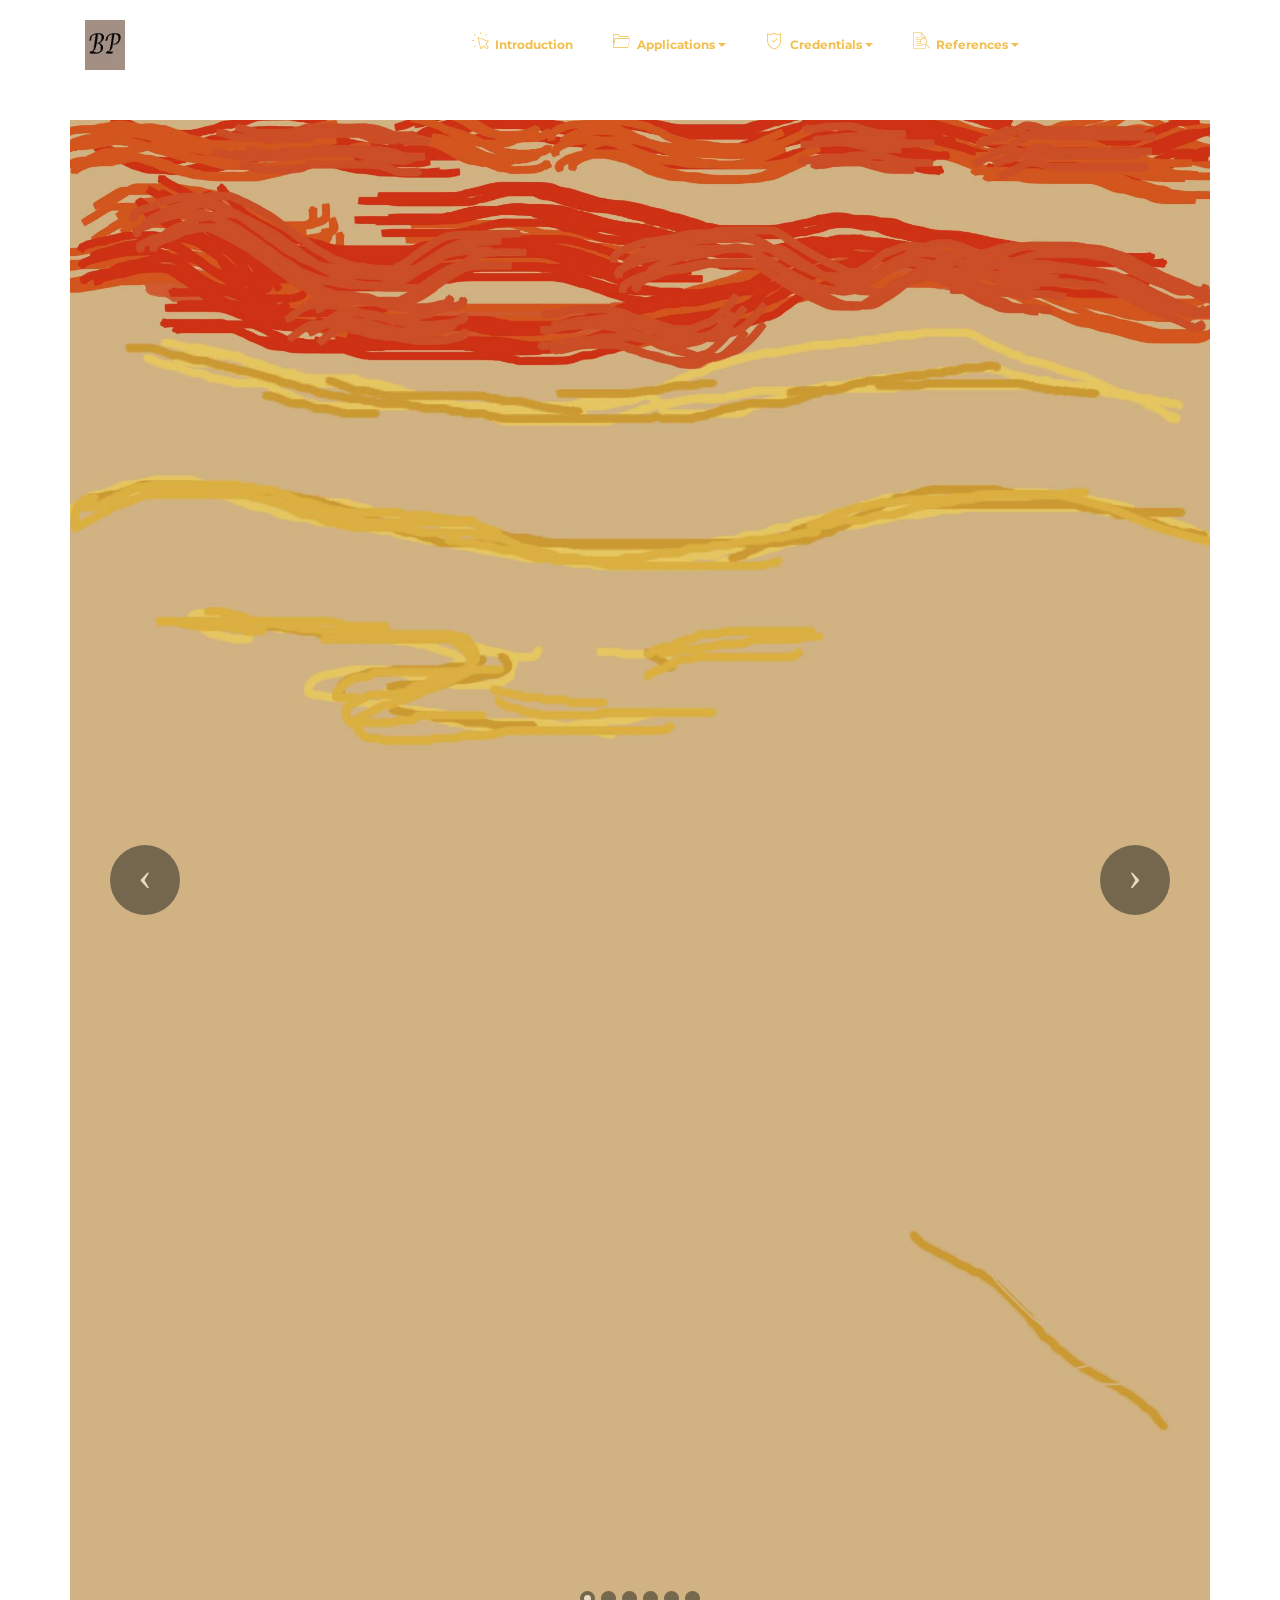
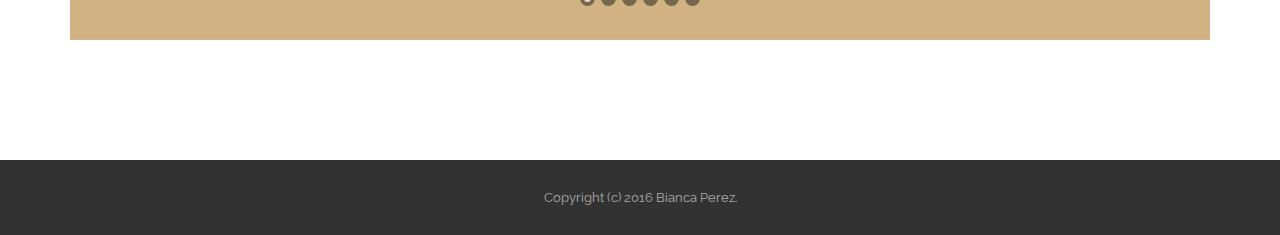
<file: masterpiece progress.html>
<!DOCTYPE html>
<html>
<head>
  <!-- Site made with Mobirise Website Builder v3.11.1, https://mobirise.com -->
  <meta charset="UTF-8">
  <meta http-equiv="X-UA-Compatible" content="IE=edge">
  <meta name="generator" content="Mobirise v3.11.1, mobirise.com">
  <meta name="viewport" content="width=device-width, initial-scale=1">
  <link rel="shortcut icon" href="assets/images/logo-102x128.jpg" type="image/x-icon">
  <meta name="description" content="Web Generator Description">
  <title>Web Generator Title</title>
  <link rel="stylesheet" href="https://fonts.googleapis.com/css?family=Lora:400,700,400italic,700italic&amp;subset=latin">
  <link rel="stylesheet" href="https://fonts.googleapis.com/css?family=Montserrat:400,700">
  <link rel="stylesheet" href="https://fonts.googleapis.com/css?family=Raleway:100,100i,200,200i,300,300i,400,400i,500,500i,600,600i,700,700i,800,800i,900,900i">
  <link rel="stylesheet" href="assets/bootstrap-material-design-font/css/material.css">
  <link rel="stylesheet" href="assets/web/assets/mobirise-icons/mobirise-icons.css">
  <link rel="stylesheet" href="assets/et-line-font-plugin/style.css">
  <link rel="stylesheet" href="assets/tether/tether.min.css">
  <link rel="stylesheet" href="assets/bootstrap/css/bootstrap.min.css">
  <link rel="stylesheet" href="assets/dropdown/css/style.css">
  <link rel="stylesheet" href="assets/animate.css/animate.min.css">
  <link rel="stylesheet" href="assets/theme/css/style.css">
  <link rel="stylesheet" href="assets/mobirise/css/mbr-additional.css" type="text/css">
  
  
  
</head>
<body>
<section id="ext_menu-1t">

    <nav class="navbar navbar-dropdown navbar-fixed-top">
        <div class="container">

            <div class="mbr-table">
                <div class="mbr-table-cell">

                    <div class="navbar-brand">
                        <a href="index.html" class="navbar-logo"><img src="assets/images/logo-102x128.jpg" alt="Mobirise"></a>
                        <a class="navbar-caption" href="https://mobirise.com"></a>
                    </div>

                </div>
                <div class="mbr-table-cell">

                    <button class="navbar-toggler pull-xs-right hidden-md-up" type="button" data-toggle="collapse" data-target="#exCollapsingNavbar">
                        <div class="hamburger-icon"></div>
                    </button>

                    <ul class="nav-dropdown collapse pull-xs-right nav navbar-nav navbar-toggleable-sm" id="exCollapsingNavbar"><li class="nav-item"><a class="nav-link link" href="Introductionpage.html" aria-expanded="false"><span class="mbri-cursor-click mbr-iconfont mbr-iconfont-btn"></span>Introduction</a></li><li class="nav-item dropdown open"><a class="nav-link link dropdown-toggle" href="https://mobirise.com/" data-toggle="dropdown-submenu" aria-expanded="true"><span class="mbri-opened-folder mbr-iconfont mbr-iconfont-btn"></span>Applications</a><div class="dropdown-menu"><a class="dropdown-item" href="photoshop.html">Adobe Photoshop</a><a class="dropdown-item" href="#">Adobe Illustrator</a><a class="dropdown-item" href="#">Adobe Premiere Pro</a><a class="dropdown-item" href="#">Adobe Animate</a><div class="dropdown"><a class="dropdown-item dropdown-toggle" href="#" data-toggle="dropdown-submenu" aria-expanded="false">Microsoft Word</a><div class="dropdown-menu dropdown-submenu"><a class="dropdown-item" href="https://perezbianca.github.io/Discuss IT Topic 6.pdf" target="_blank">Discuss It 6</a></div></div><a class="dropdown-item" href="masterpiece progress.html">Masterpiece Progress</a></div></li><li class="nav-item dropdown"><a class="nav-link link dropdown-toggle" href="https://mobirise.com/" aria-expanded="false" data-toggle="dropdown-submenu"><span class="mbri-protect mbr-iconfont mbr-iconfont-btn"></span>Credentials</a><div class="dropdown-menu"><div class="dropdown"><a class="dropdown-item dropdown-toggle" href="#" data-toggle="dropdown-submenu" aria-expanded="false">Industry Certifications</a><div class="dropdown-menu dropdown-submenu"><a class="dropdown-item" href="#">Adobe Photoshop</a><a class="dropdown-item" href="#">Adobe Illustrator</a><a class="dropdown-item" href="#">Adobe Premiere Pro</a><a class="dropdown-item" href="#">Adobe Animate</a><a class="dropdown-item" href="#">IC3</a></div></div><a class="dropdown-item" href="#">SAT&nbsp;</a><a class="dropdown-item" href="#"></a></div></li><li class="nav-item dropdown"><a class="nav-link link dropdown-toggle" href="https://mobirise.com/" aria-expanded="false" data-toggle="dropdown-submenu"><span class="etl-icon icon-search mbr-iconfont mbr-iconfont-btn"></span>References</a><div class="dropdown-menu"><a class="dropdown-item" href="#">New Item</a></div></li><li class="nav-item nav-btn"><a class="nav-link btn btn-white btn-white-outline" href="contact.html"><span class="mbri-like mbr-iconfont mbr-iconfont-btn"></span>Contact Me</a></li></ul>
                    <button hidden="" class="navbar-toggler navbar-close" type="button" data-toggle="collapse" data-target="#exCollapsingNavbar">
                        <div class="close-icon"></div>
                    </button>

                </div>
            </div>

        </div>
    </nav>

</section>

<section class="engine"><a rel="external" href="https://mobirise.com">Web Generator</a></section><section class="mbr-slider mbr-section mbr-section__container carousel slide mbr-section-nopadding mbr-after-navbar" data-ride="carousel" data-keyboard="false" data-wrap="true" data-pause="false" data-interval="8000" id="slider3-1x" style="background-color: rgb(255, 255, 255);">
    <div class=" container boxed-slider" style="padding-top: 120px; padding-bottom: 120px;">
        <div>
            <div>
                <ol class="carousel-indicators">
                    <li data-app-prevent-settings="" data-target="#slider3-1x" data-slide-to="0" class="active"></li><li data-app-prevent-settings="" data-target="#slider3-1x" data-slide-to="1"></li><li data-app-prevent-settings="" data-target="#slider3-1x" data-slide-to="2"></li><li data-app-prevent-settings="" data-target="#slider3-1x" data-slide-to="3"></li><li data-app-prevent-settings="" data-target="#slider3-1x" data-slide-to="4"></li><li data-app-prevent-settings="" data-target="#slider3-1x" class="" data-slide-to="5"></li>
                </ol>
                <div class="carousel-inner" role="listbox">
                    <div class="mbr-section mbr-section-hero carousel-item dark center active" data-bg-video-slide="false">
                        <div class="mbr-table-cell">
                            <div class="mbr-overlay" style="opacity: 0;"></div>
                            <div class="container-slide">
                                <img src="assets/images/bianca-perez-jpg-1-2000x2666.jpg">
                                <div class="row">
                                    <div class="col-md-8 col-md-offset-2 text-xs-center">
                                        
                                        

                                        
                                    </div>
                                </div>
                            </div>
                        </div>
                    </div><div class="mbr-section mbr-section-hero carousel-item dark center" data-bg-video-slide="false">
                        <div class="mbr-table-cell">
                            <div class="mbr-overlay" style="opacity: 0;"></div>
                            <div class="container-slide">
                                <img src="assets/images/bianca-perez-jpeg-2-2000x2666.jpg">
                                <div class="row">
                                    <div class="col-md-8 col-md-offset-2 text-xs-center">
                                        
                                        

                                        
                                    </div>
                                </div>
                            </div>
                        </div>
                    </div><div class="mbr-section mbr-section-hero carousel-item dark center" data-bg-video-slide="false">
                        <div class="mbr-table-cell">
                            <div class="mbr-overlay" style="opacity: 0;"></div>
                            <div class="container-slide">
                                <img src="assets/images/bianca-perez-jpeg-3-2000x2666.jpg">
                                <div class="row">
                                    <div class="col-md-8 col-md-offset-2 text-xs-center">
                                        
                                        

                                        
                                    </div>
                                </div>
                            </div>
                        </div>
                    </div><div class="mbr-section mbr-section-hero carousel-item dark center" data-bg-video-slide="false">
                        <div class="mbr-table-cell">
                            <div class="mbr-overlay" style="opacity: 0;"></div>
                            <div class="container-slide">
                                <img src="assets/images/j-peg-4-2000x2666.jpg">
                                <div class="row">
                                    <div class="col-md-8 col-md-offset-2 text-xs-center">
                                        
                                        

                                        
                                    </div>
                                </div>
                            </div>
                        </div>
                    </div><div class="mbr-section mbr-section-hero carousel-item dark center" data-bg-video-slide="false">
                        <div class="mbr-table-cell">
                            <div class="mbr-overlay" style="opacity: 0;"></div>
                            <div class="container-slide">
                                <img src="assets/images/jpeg-5-2000x2666.jpg">
                                <div class="row">
                                    <div class="col-md-8 col-md-offset-2 text-xs-center">
                                        
                                        

                                        
                                    </div>
                                </div>
                            </div>
                        </div>
                    </div><div class="mbr-section mbr-section-hero carousel-item dark center" data-bg-video-slide="false">
                        <div class="mbr-table-cell">
                            <div class="mbr-overlay" style="opacity: 0;"></div>
                            <div class="container-slide">
                                <img src="assets/images/-jpg6-2000x2666.jpg">
                                <div class="row">
                                    <div class="col-md-8 col-md-offset-2 text-xs-center">
                                        
                                        

                                        
                                    </div>
                                </div>
                            </div>
                        </div>
                    </div>
                </div>

                <a data-app-prevent-settings="" class="left carousel-control" role="button" data-slide="prev" href="#slider3-1x">
                    <span class="icon-prev" aria-hidden="true"></span>
                    <span class="sr-only">Previous</span>
                </a>
                <a data-app-prevent-settings="" class="right carousel-control" role="button" data-slide="next" href="#slider3-1x">
                    <span class="icon-next" aria-hidden="true"></span>
                    <span class="sr-only">Next</span>
                </a>
            </div>
        </div>
    </div>
</section>

<footer class="mbr-small-footer mbr-section mbr-section-nopadding" id="footer1-1u" style="background-color: rgb(50, 50, 50); padding-top: 1.75rem; padding-bottom: 1.75rem;">
    
    <div class="container">
        <p class="text-xs-center">Copyright (c) 2016 Bianca Perez.</p>
    </div>
</footer>


  <script src="assets/web/assets/jquery/jquery.min.js"></script>
  <script src="assets/tether/tether.min.js"></script>
  <script src="assets/bootstrap/js/bootstrap.min.js"></script>
  <script src="assets/smooth-scroll/SmoothScroll.js"></script>
  <script src="assets/dropdown/js/script.min.js"></script>
  <script src="assets/touchSwipe/jquery.touchSwipe.min.js"></script>
  <script src="assets/viewportChecker/jquery.viewportchecker.js"></script>
  <script src="assets/bootstrap-carousel-swipe/bootstrap-carousel-swipe.js"></script>
  <script src="assets/theme/js/script.js"></script>
  
  
  <input name="animation" type="hidden">
  </body>
</html>
</file>
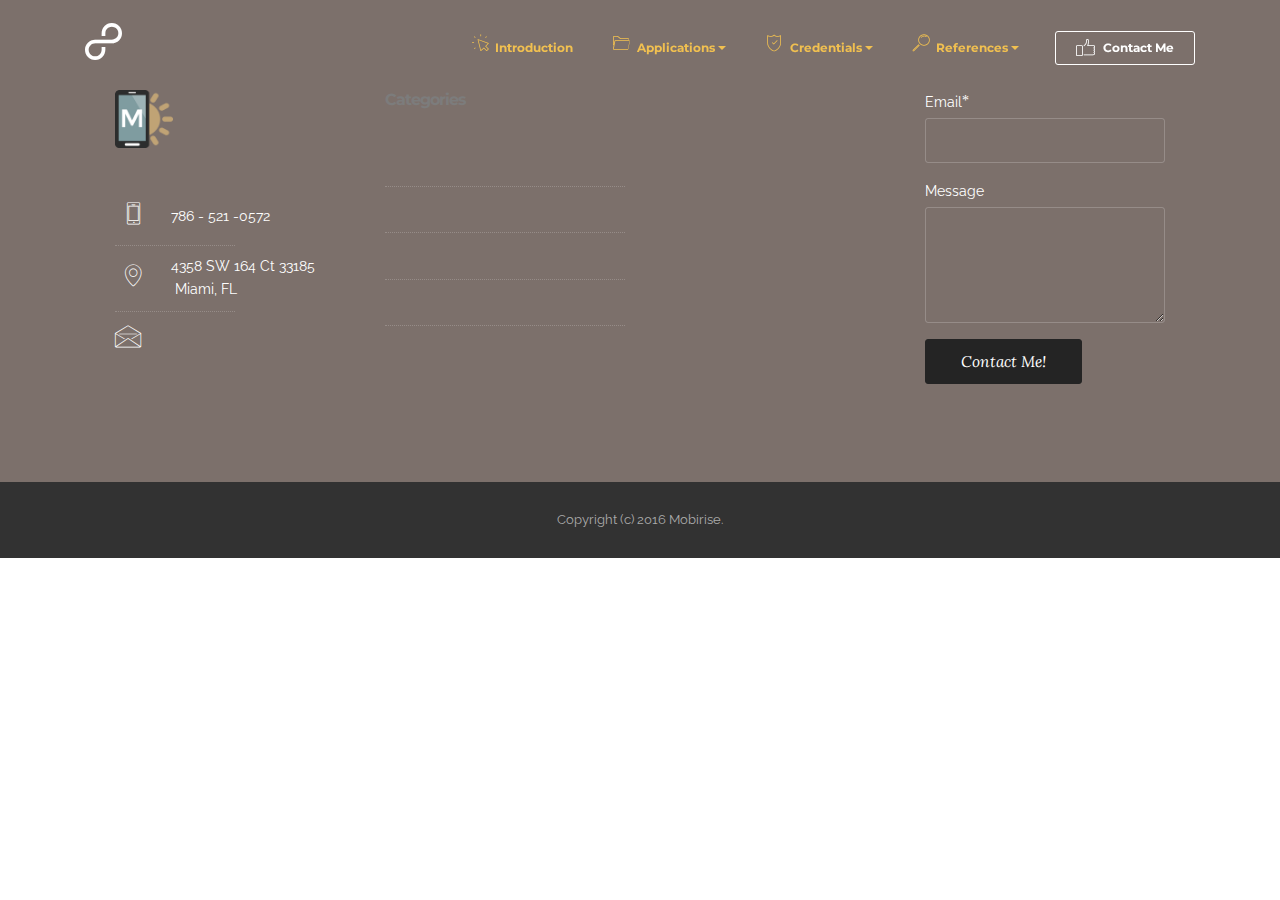
<file: page1.html>
<!DOCTYPE html>
<html>
<head>
  <!-- Site made with Mobirise Website Builder v3.11.1, https://mobirise.com -->
  <meta charset="UTF-8">
  <meta http-equiv="X-UA-Compatible" content="IE=edge">
  <meta name="generator" content="Mobirise v3.11.1, mobirise.com">
  <meta name="viewport" content="width=device-width, initial-scale=1">
  <link rel="shortcut icon" href="assets/images/full-unsplash-photo-1429051781835-9f2c0a9df6e4-192x128.jpg" type="image/x-icon">
  <meta name="description" content="Site Generator Description">
  <title>Site Generator Title</title>
  <link rel="stylesheet" href="https://fonts.googleapis.com/css?family=Lora:400,700,400italic,700italic&amp;subset=latin">
  <link rel="stylesheet" href="https://fonts.googleapis.com/css?family=Montserrat:400,700">
  <link rel="stylesheet" href="https://fonts.googleapis.com/css?family=Raleway:100,100i,200,200i,300,300i,400,400i,500,500i,600,600i,700,700i,800,800i,900,900i">
  <link rel="stylesheet" href="assets/bootstrap-material-design-font/css/material.css">
  <link rel="stylesheet" href="assets/web/assets/mobirise-icons/mobirise-icons.css">
  <link rel="stylesheet" href="assets/et-line-font-plugin/style.css">
  <link rel="stylesheet" href="assets/tether/tether.min.css">
  <link rel="stylesheet" href="assets/bootstrap/css/bootstrap.min.css">
  <link rel="stylesheet" href="assets/dropdown/css/style.css">
  <link rel="stylesheet" href="assets/animate.css/animate.min.css">
  <link rel="stylesheet" href="assets/socicon/css/styles.css">
  <link rel="stylesheet" href="assets/theme/css/style.css">
  <link rel="stylesheet" href="assets/mobirise/css/mbr-additional.css" type="text/css">
  
  
  
</head>
<body>
<section id="ext_menu-1b">

    <nav class="navbar navbar-dropdown navbar-fixed-top">
        <div class="container">

            <div class="mbr-table">
                <div class="mbr-table-cell">

                    <div class="navbar-brand">
                        <a href="https://mobirise.com" class="socicon socicon-8tracks mbr-iconfont mbr-iconfont-menu navbar-logo" style="color: rgb(255, 255, 255);"></a>
                        <a class="navbar-caption" href="https://mobirise.com"></a>
                    </div>

                </div>
                <div class="mbr-table-cell">

                    <button class="navbar-toggler pull-xs-right hidden-md-up" type="button" data-toggle="collapse" data-target="#exCollapsingNavbar">
                        <div class="hamburger-icon"></div>
                    </button>

                    <ul class="nav-dropdown collapse pull-xs-right nav navbar-nav navbar-toggleable-sm" id="exCollapsingNavbar"><li class="nav-item"><a class="nav-link link" href="index.html" aria-expanded="false"><span class="mbri-cursor-click mbr-iconfont mbr-iconfont-btn"></span>Introduction</a></li><li class="nav-item dropdown"><a class="nav-link link dropdown-toggle" href="https://mobirise.com/" data-toggle="dropdown-submenu" aria-expanded="false"><span class="mbri-opened-folder mbr-iconfont mbr-iconfont-btn"></span>Applications</a><div class="dropdown-menu"><a class="dropdown-item" href="#">Adobe Photoshop</a><a class="dropdown-item" href="#">Adobe Illustrator</a><a class="dropdown-item" href="#">Adobe Premiere Pro</a><a class="dropdown-item" href="#">Adobe Animate</a></div></li><li class="nav-item dropdown"><a class="nav-link link dropdown-toggle" href="https://mobirise.com/" aria-expanded="false" data-toggle="dropdown-submenu"><span class="mbri-protect mbr-iconfont mbr-iconfont-btn"></span>Credentials</a><div class="dropdown-menu"><div class="dropdown"><a class="dropdown-item dropdown-toggle" href="#" data-toggle="dropdown-submenu" aria-expanded="false">Industry Certifications</a><div class="dropdown-menu dropdown-submenu"><a class="dropdown-item" href="#">Adobe Photoshop</a><a class="dropdown-item" href="#">Adobe Illustrator</a><a class="dropdown-item" href="#">Adobe Premiere Pro</a><a class="dropdown-item" href="#">Adobe Animate</a><a class="dropdown-item" href="#">IC3</a></div></div><a class="dropdown-item" href="#">SAT&nbsp;</a><a class="dropdown-item" href="#"></a></div></li><li class="nav-item dropdown"><a class="nav-link link dropdown-toggle" href="https://mobirise.com/" aria-expanded="false" data-toggle="dropdown-submenu"><span class="mbri-search mbr-iconfont mbr-iconfont-btn"></span>References</a><div class="dropdown-menu"><a class="dropdown-item" href="#">New Item</a></div></li><li class="nav-item nav-btn"><a class="nav-link btn btn-white btn-white-outline" href="https://mobirise.com/"><span class="mbri-like mbr-iconfont mbr-iconfont-btn"></span>Contact Me</a></li></ul>
                    <button hidden="" class="navbar-toggler navbar-close" type="button" data-toggle="collapse" data-target="#exCollapsingNavbar">
                        <div class="close-icon"></div>
                    </button>

                </div>
            </div>

        </div>
    </nav>

</section>

<section class="engine"><a rel="external" href="https://mobirise.com">Mobirise Site Maker</a></section><section class="mbr-footer mbr-section mbr-section-md-padding mbr-after-navbar" id="contacts5-1d" style="background-color: rgb(124, 112, 107); padding-top: 90px; padding-bottom: 90px;">


    <div class="row">
    
            <div class="mbr-company col-xs-12 col-md-6 col-lg-3">

                <div class="mbr-company card">
                    <div><img src="assets/images/logo.png" class="card-img-top"></div>
                    <div class="card-block">
                        <p class="card-text"></p>
                    </div>
                    <ul class="list-group list-group-flush">
                        <li class="list-group-item">
                            <span class="list-group-icon"><span class="etl-icon icon-phone mbr-iconfont-company-contacts5" style="color: rgb(255, 255, 255);"></span></span>
                            <span class="list-group-text">786 - 521 -0572</span>
                        </li>
                        <li class="list-group-item">
                            <span class="list-group-icon"><span class="etl-icon icon-map-pin mbr-iconfont-company-contacts5" style="color: rgb(255, 255, 255);"></span></span>
                            <span class="list-group-text">4358 SW 164 Ct 33185 &nbsp;Miami, FL</span>
                        </li>
                        <li class="list-group-item active">
                            <span class="list-group-icon"><span class="etl-icon icon-envelope mbr-iconfont-company-contacts5" style="color: rgb(255, 255, 255);"></span></span>
                            <span class="list-group-text"><a href="mailto:support@mobirise.com">b</a>perez@miamiartsstudio.com</span>
                        </li>
                    </ul>
                </div>

            </div>
            <div class="mbr-footer-content col-xs-12 col-md-6 col-lg-3">
                <h4>Categories</h4>
                <ul><li><a class="text-primary" href="#">Business</a></li><li><a class="text-primary" href="#">Design and Fine Arts</a></li><li><a class="text-primary" href="#">Future Opportunities</a></li><li><a class="text-primary" href="#">Career Placement</a></li><li><a class="text-primary" href="#">Education</a></li></ul>
            </div>
            <div class="mbr-footer-content col-xs-12 col-md-6 col-lg-3">
                <p><br><br><br></p>
            </div>
            <div class="col-xs-12 col-md-6 col-lg-3" data-form-type="formoid">

                <div data-form-alert="true">
                    <div hidden="" data-form-alert-success="true">Thanks for filling out form!</div>
                </div>

                <form action="https://mobirise.com/" method="post" data-form-title="MESSAGE">

                    <input type="hidden" value="UdhNzkLtCm8KwtONiN+g7nmM49jgNDrXTy8O2+MAu/la+QDOQzJEVtxg9LTQACU6Y0YvccQSvogchqSKaHZRgzioZ0l9qCAItI7JTDqTvEKTQssOVPYxtMEgv73M0sxv" data-form-email="true">

                    

                    <div class="form-group">
                        <label class="form-control-label" for="contacts5-1d-email">Email<span class="form-asterisk">*</span></label>
                        <input type="email" class="form-control input-sm input-inverse" name="email" required="" data-form-field="Email" id="contacts5-1d-email">
                    </div>

                    

                    <div class="form-group">
                        <label class="form-control-label" for="contacts5-1d-message">Message</label>
                        <textarea class="form-control input-sm input-inverse" name="message" data-form-field="Message" rows="5" id="contacts5-1d-message"></textarea>
                    </div>

                    <div><button type="submit" class="btn btn-sm btn-black">Contact Me!</button></div>

                </form>

            </div>
        </div>
</section>

<footer class="mbr-small-footer mbr-section mbr-section-nopadding" id="footer1-1c" style="background-color: rgb(50, 50, 50); padding-top: 1.75rem; padding-bottom: 1.75rem;">
    
    <div class="container">
        <p class="text-xs-center">Copyright (c) 2016 Mobirise.</p>
    </div>
</footer>


  <script src="assets/web/assets/jquery/jquery.min.js"></script>
  <script src="assets/tether/tether.min.js"></script>
  <script src="assets/bootstrap/js/bootstrap.min.js"></script>
  <script src="assets/smooth-scroll/SmoothScroll.js"></script>
  <script src="assets/dropdown/js/script.min.js"></script>
  <script src="assets/touchSwipe/jquery.touchSwipe.min.js"></script>
  <script src="assets/viewportChecker/jquery.viewportchecker.js"></script>
  <script src="assets/theme/js/script.js"></script>
  <script src="assets/formoid/formoid.min.js"></script>
  
  
  <input name="animation" type="hidden">
  </body>
</html>
</file>
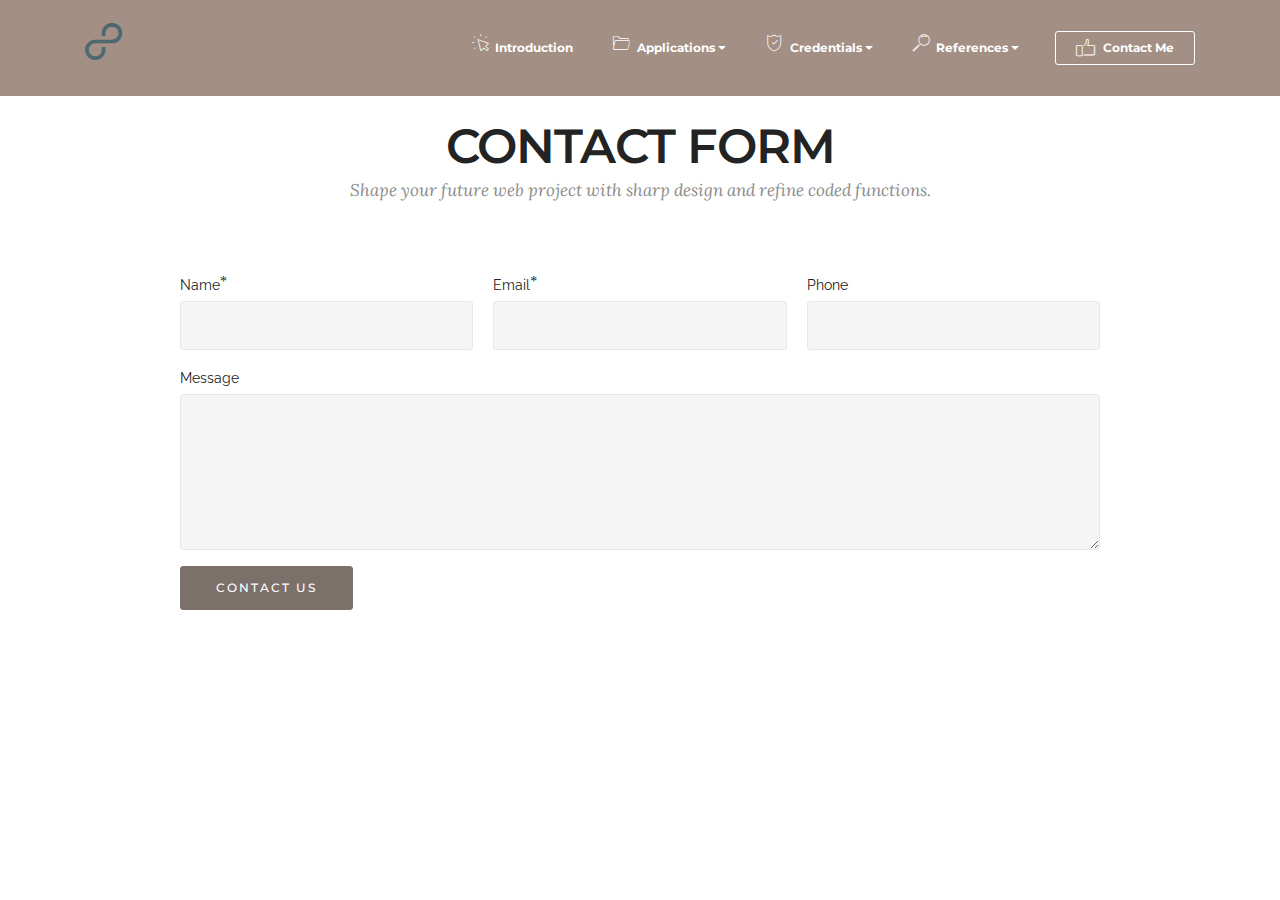
<file: page2.html>
<!DOCTYPE html>
<html>
<head>
  <!-- Site made with Mobirise Website Builder v3.11.1, https://mobirise.com -->
  <meta charset="UTF-8">
  <meta http-equiv="X-UA-Compatible" content="IE=edge">
  <meta name="generator" content="Mobirise v3.11.1, mobirise.com">
  <meta name="viewport" content="width=device-width, initial-scale=1">
  <link rel="shortcut icon" href="assets/images/full-unsplash-photo-1429051781835-9f2c0a9df6e4-192x128.jpg" type="image/x-icon">
  <meta name="description" content="Website Generator Description">
  <title>Website Generator Title</title>
  <link rel="stylesheet" href="https://fonts.googleapis.com/css?family=Lora:400,700,400italic,700italic&amp;subset=latin">
  <link rel="stylesheet" href="https://fonts.googleapis.com/css?family=Montserrat:400,700">
  <link rel="stylesheet" href="https://fonts.googleapis.com/css?family=Raleway:100,100i,200,200i,300,300i,400,400i,500,500i,600,600i,700,700i,800,800i,900,900i">
  <link rel="stylesheet" href="assets/bootstrap-material-design-font/css/material.css">
  <link rel="stylesheet" href="assets/web/assets/mobirise-icons/mobirise-icons.css">
  <link rel="stylesheet" href="assets/tether/tether.min.css">
  <link rel="stylesheet" href="assets/bootstrap/css/bootstrap.min.css">
  <link rel="stylesheet" href="assets/dropdown/css/style.css">
  <link rel="stylesheet" href="assets/animate.css/animate.min.css">
  <link rel="stylesheet" href="assets/socicon/css/styles.css">
  <link rel="stylesheet" href="assets/theme/css/style.css">
  <link rel="stylesheet" href="assets/mobirise/css/mbr-additional.css" type="text/css">
  
  
  
</head>
<body>
<section id="ext_menu-e">

    <nav class="navbar navbar-dropdown navbar-fixed-top">
        <div class="container">

            <div class="mbr-table">
                <div class="mbr-table-cell">

                    <div class="navbar-brand">
                        <a href="https://mobirise.com" class="socicon socicon-8tracks mbr-iconfont mbr-iconfont-menu navbar-logo" style="color: rgb(76, 105, 114);"></a>
                        <a class="navbar-caption" href="https://mobirise.com"></a>
                    </div>

                </div>
                <div class="mbr-table-cell">

                    <button class="navbar-toggler pull-xs-right hidden-md-up" type="button" data-toggle="collapse" data-target="#exCollapsingNavbar">
                        <div class="hamburger-icon"></div>
                    </button>

                    <ul class="nav-dropdown collapse pull-xs-right nav navbar-nav navbar-toggleable-sm" id="exCollapsingNavbar"><li class="nav-item"><a class="nav-link link" href="https://mobirise.com/" aria-expanded="false"><span class="mbri-cursor-click mbr-iconfont mbr-iconfont-btn"></span>Introduction</a></li><li class="nav-item dropdown open"><a class="nav-link link dropdown-toggle" href="https://mobirise.com/" data-toggle="dropdown-submenu" aria-expanded="true"><span class="mbri-opened-folder mbr-iconfont mbr-iconfont-btn"></span>Applications</a><div class="dropdown-menu"><a class="dropdown-item" href="#">Adobe Photoshop</a><a class="dropdown-item" href="#">Adobe Illustrator</a><a class="dropdown-item" href="#">Adobe Premiere Pro</a><a class="dropdown-item" href="#">Adobe Animate</a><a class="dropdown-item" href="#">m</a></div></li><li class="nav-item dropdown"><a class="nav-link link dropdown-toggle" href="https://mobirise.com/" aria-expanded="false" data-toggle="dropdown-submenu"><span class="mbri-protect mbr-iconfont mbr-iconfont-btn"></span>Credentials</a><div class="dropdown-menu"><div class="dropdown"><a class="dropdown-item dropdown-toggle" href="#" data-toggle="dropdown-submenu" aria-expanded="false">Industry Certifications</a><div class="dropdown-menu dropdown-submenu"><a class="dropdown-item" href="#">Adobe Photoshop</a><a class="dropdown-item" href="#">Adobe Illustrator</a><a class="dropdown-item" href="#">Adobe Premiere Pro</a><a class="dropdown-item" href="#">Adobe Animate</a><a class="dropdown-item" href="#">IC3</a></div></div><a class="dropdown-item" href="#">SAT&nbsp;</a><a class="dropdown-item" href="#"></a></div></li><li class="nav-item dropdown"><a class="nav-link link dropdown-toggle" href="https://mobirise.com/" aria-expanded="false" data-toggle="dropdown-submenu"><span class="mbri-search mbr-iconfont mbr-iconfont-btn"></span>References</a><div class="dropdown-menu"><a class="dropdown-item" href="#">New Item</a></div></li><li class="nav-item nav-btn"><a class="nav-link btn btn-white btn-white-outline" href="https://mobirise.com/"><span class="mbri-like mbr-iconfont mbr-iconfont-btn"></span>Contact Me</a></li></ul>
                    <button hidden="" class="navbar-toggler navbar-close" type="button" data-toggle="collapse" data-target="#exCollapsingNavbar">
                        <div class="close-icon"></div>
                    </button>

                </div>
            </div>

        </div>
    </nav>

</section>

<section class="engine"><a rel="external" href="https://mobirise.com">Mobirise Web Maker</a></section><section class="mbr-section mbr-after-navbar" id="form1-f" style="background-color: rgb(255, 255, 255); padding-top: 120px; padding-bottom: 120px;">
    
    <div class="mbr-section mbr-section__container mbr-section__container--middle">
        <div class="container">
            <div class="row">
                <div class="col-xs-12 text-xs-center">
                    <h3 class="mbr-section-title display-2">CONTACT FORM</h3>
                    <small class="mbr-section-subtitle">Shape your future web project with sharp design and refine coded functions.</small>
                </div>
            </div>
        </div>
    </div>
    <div class="mbr-section mbr-section-nopadding">
        <div class="container">
            <div class="row">
                <div class="col-xs-12 col-lg-10 col-lg-offset-1" data-form-type="formoid">


                    <div data-form-alert="true">
                        <div hidden="" data-form-alert-success="true" class="alert alert-form alert-success text-xs-center">Thanks for filling out form!</div>
                    </div>


                    <form action="https://mobirise.com/" method="post" data-form-title="CONTACT FORM">

                        <input type="hidden" value="qyFdAgb1WrLTiJE3G7ag+oVEvrQBQ+tk2CSu7FbNPyfUFNbiSUf6X79AhISJWIXnk0uVZrts0bfm+zdPcBLT8tll/V5wNwAyfYO1xvJN0hMngH28o9wT/Js3psp9FsY2" data-form-email="true">

                        <div class="row row-sm-offset">

                            <div class="col-xs-12 col-md-4">
                                <div class="form-group">
                                    <label class="form-control-label" for="form1-f-name">Name<span class="form-asterisk">*</span></label>
                                    <input type="text" class="form-control" name="name" required="" data-form-field="Name" id="form1-f-name">
                                </div>
                            </div>

                            <div class="col-xs-12 col-md-4">
                                <div class="form-group">
                                    <label class="form-control-label" for="form1-f-email">Email<span class="form-asterisk">*</span></label>
                                    <input type="email" class="form-control" name="email" required="" data-form-field="Email" id="form1-f-email">
                                </div>
                            </div>

                            <div class="col-xs-12 col-md-4">
                                <div class="form-group">
                                    <label class="form-control-label" for="form1-f-phone">Phone</label>
                                    <input type="tel" class="form-control" name="phone" data-form-field="Phone" id="form1-f-phone">
                                </div>
                            </div>

                        </div>

                        <div class="form-group">
                            <label class="form-control-label" for="form1-f-message">Message</label>
                            <textarea class="form-control" name="message" rows="7" data-form-field="Message" id="form1-f-message"></textarea>
                        </div>

                        <div><button type="submit" class="btn btn-primary">CONTACT US</button></div>

                    </form>
                </div>
            </div>
        </div>
    </div>
</section>


  <script src="assets/web/assets/jquery/jquery.min.js"></script>
  <script src="assets/tether/tether.min.js"></script>
  <script src="assets/bootstrap/js/bootstrap.min.js"></script>
  <script src="assets/smooth-scroll/SmoothScroll.js"></script>
  <script src="assets/dropdown/js/script.min.js"></script>
  <script src="assets/touchSwipe/jquery.touchSwipe.min.js"></script>
  <script src="assets/viewportChecker/jquery.viewportchecker.js"></script>
  <script src="assets/theme/js/script.js"></script>
  <script src="assets/formoid/formoid.min.js"></script>
  
  
  <input name="animation" type="hidden">
  </body>
</html>
</file>
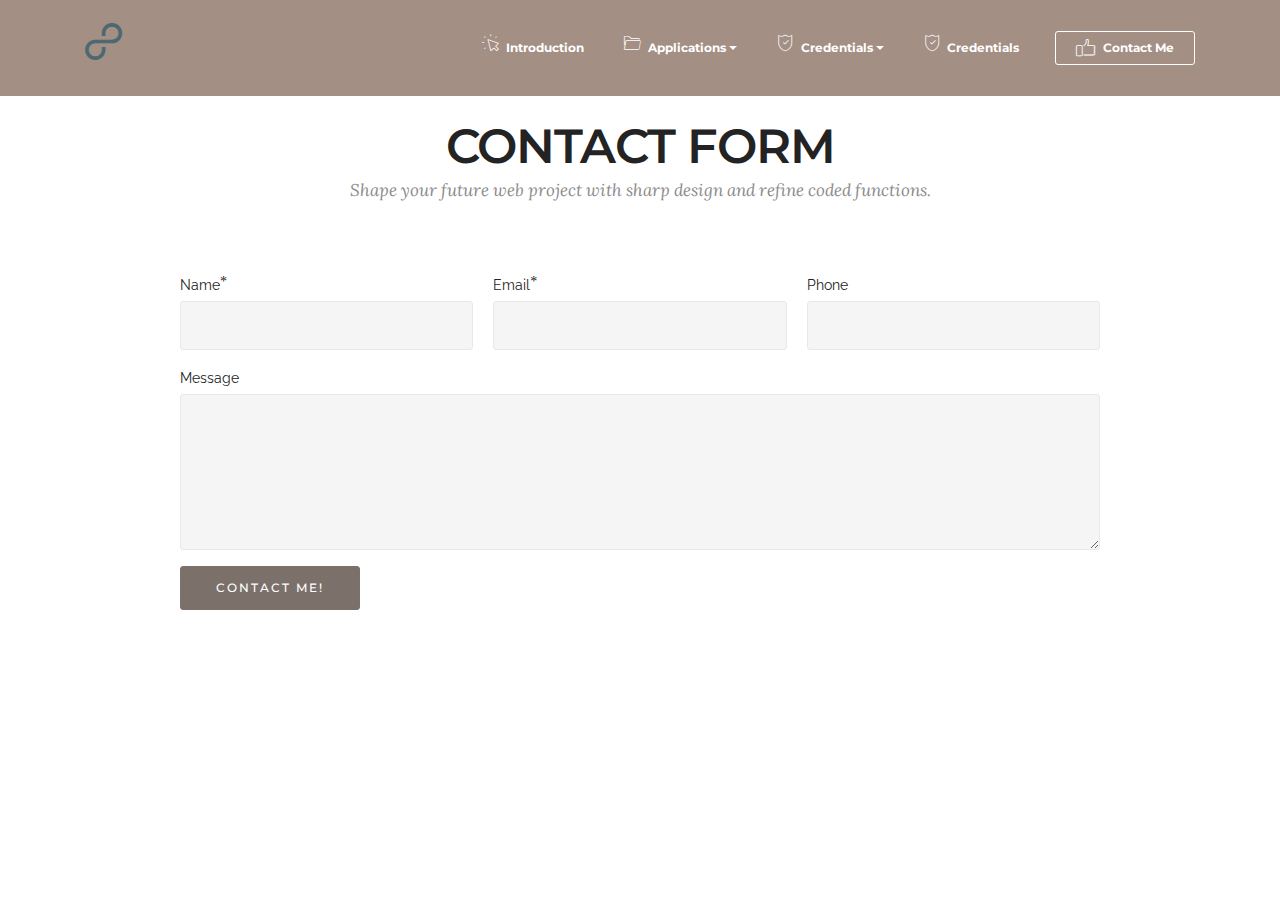
<file: page2contactme.html>
<!DOCTYPE html>
<html>
<head>
  <!-- Site made with Mobirise Website Builder v3.11.1, https://mobirise.com -->
  <meta charset="UTF-8">
  <meta http-equiv="X-UA-Compatible" content="IE=edge">
  <meta name="generator" content="Mobirise v3.11.1, mobirise.com">
  <meta name="viewport" content="width=device-width, initial-scale=1">
  <link rel="shortcut icon" href="assets/images/full-unsplash-photo-1429051781835-9f2c0a9df6e4-192x128.jpg" type="image/x-icon">
  <meta name="description" content="Website Generator Description">
  <title>Website Generator Title</title>
  <link rel="stylesheet" href="https://fonts.googleapis.com/css?family=Lora:400,700,400italic,700italic&amp;subset=latin">
  <link rel="stylesheet" href="https://fonts.googleapis.com/css?family=Montserrat:400,700">
  <link rel="stylesheet" href="https://fonts.googleapis.com/css?family=Raleway:100,100i,200,200i,300,300i,400,400i,500,500i,600,600i,700,700i,800,800i,900,900i">
  <link rel="stylesheet" href="assets/bootstrap-material-design-font/css/material.css">
  <link rel="stylesheet" href="assets/web/assets/mobirise-icons/mobirise-icons.css">
  <link rel="stylesheet" href="assets/tether/tether.min.css">
  <link rel="stylesheet" href="assets/bootstrap/css/bootstrap.min.css">
  <link rel="stylesheet" href="assets/dropdown/css/style.css">
  <link rel="stylesheet" href="assets/animate.css/animate.min.css">
  <link rel="stylesheet" href="assets/socicon/css/styles.css">
  <link rel="stylesheet" href="assets/theme/css/style.css">
  <link rel="stylesheet" href="assets/mobirise/css/mbr-additional.css" type="text/css">
  
  
  
</head>
<body>
<section id="ext_menu-e">

    <nav class="navbar navbar-dropdown navbar-fixed-top">
        <div class="container">

            <div class="mbr-table">
                <div class="mbr-table-cell">

                    <div class="navbar-brand">
                        <a href="https://mobirise.com" class="socicon socicon-8tracks mbr-iconfont mbr-iconfont-menu navbar-logo" style="color: rgb(76, 105, 114);"></a>
                        <a class="navbar-caption" href="https://mobirise.com"></a>
                    </div>

                </div>
                <div class="mbr-table-cell">

                    <button class="navbar-toggler pull-xs-right hidden-md-up" type="button" data-toggle="collapse" data-target="#exCollapsingNavbar">
                        <div class="hamburger-icon"></div>
                    </button>

                    <ul class="nav-dropdown collapse pull-xs-right nav navbar-nav navbar-toggleable-sm" id="exCollapsingNavbar"><li class="nav-item"><a class="nav-link link" href="index.Introduction.html" aria-expanded="false"><span class="mbri-cursor-click mbr-iconfont mbr-iconfont-btn"></span>Introduction</a></li><li class="nav-item dropdown"><a class="nav-link link dropdown-toggle" href="https://mobirise.com/" data-toggle="dropdown-submenu" aria-expanded="false"><span class="mbri-opened-folder mbr-iconfont mbr-iconfont-btn"></span>Applications</a><div class="dropdown-menu"><a class="dropdown-item" href="#">Adobe Photoshop</a><a class="dropdown-item" href="#">Adobe Illustrator</a><a class="dropdown-item" href="#">Adobe Premiere Pro</a><a class="dropdown-item" href="#">Adobe Animate</a><div class="dropdown"><a class="dropdown-item dropdown-toggle" href="#" data-toggle="dropdown-submenu" aria-expanded="false">Microsoft Word</a><div class="dropdown-menu dropdown-submenu"><a class="dropdown-item" href="https://perezbianca.github.io/Discuss IT Topic 6.pdf" target="_blank">Discuss It 6</a></div></div></div></li><li class="nav-item dropdown"><a class="nav-link link dropdown-toggle" href="https://mobirise.com/" aria-expanded="false" data-toggle="dropdown-submenu"><span class="mbri-protect mbr-iconfont mbr-iconfont-btn"></span>Credentials</a><div class="dropdown-menu"><div class="dropdown"><a class="dropdown-item dropdown-toggle" href="#" data-toggle="dropdown-submenu" aria-expanded="false">Industry Certifications</a><div class="dropdown-menu dropdown-submenu"><a class="dropdown-item" href="#">Adobe Photoshop</a><a class="dropdown-item" href="#">Adobe Illustrator</a><a class="dropdown-item" href="#">Adobe Premiere Pro</a><a class="dropdown-item" href="#">Adobe Animate</a><a class="dropdown-item" href="#">IC3</a></div></div><a class="dropdown-item" href="#">SAT&nbsp;</a><a class="dropdown-item" href="#"></a></div></li><li class="nav-item"><a class="nav-link link" href="https://mobirise.com/" aria-expanded="false"><span class="mbri-protect mbr-iconfont mbr-iconfont-btn"></span>Credentials</a></li><li class="nav-item nav-btn"><a class="nav-link btn btn-white btn-white-outline" href="page2contactme.html"><span class="mbri-like mbr-iconfont mbr-iconfont-btn"></span>Contact Me</a></li></ul>
                    <button hidden="" class="navbar-toggler navbar-close" type="button" data-toggle="collapse" data-target="#exCollapsingNavbar">
                        <div class="close-icon"></div>
                    </button>

                </div>
            </div>

        </div>
    </nav>

</section>

<section class="engine"><a rel="external" href="https://mobirise.com">mobirise.com</a></section><section class="mbr-section mbr-after-navbar" id="form1-f" style="background-color: rgb(255, 255, 255); padding-top: 120px; padding-bottom: 120px;">
    
    <div class="mbr-section mbr-section__container mbr-section__container--middle">
        <div class="container">
            <div class="row">
                <div class="col-xs-12 text-xs-center">
                    <h3 class="mbr-section-title display-2">CONTACT FORM</h3>
                    <small class="mbr-section-subtitle">Shape your future web project with sharp design and refine coded functions.</small>
                </div>
            </div>
        </div>
    </div>
    <div class="mbr-section mbr-section-nopadding">
        <div class="container">
            <div class="row">
                <div class="col-xs-12 col-lg-10 col-lg-offset-1" data-form-type="formoid">


                    <div data-form-alert="true">
                        <div hidden="" data-form-alert-success="true" class="alert alert-form alert-success text-xs-center">Thanks for filling out form!</div>
                    </div>


                    <form action="https://mobirise.com/" method="post" data-form-title="CONTACT FORM">

                        <input type="hidden" value="coTUdZQCkOTfPZJU+OaWAX+675MACzH+6gTpjMuzhkgdt8Cq3J8hLlP23rvPgl8ocHlKV6RnQJmCFb9RfbmjSBHHTXljxsNWOUu2m4VUkHC5T4/Q+ZNlnrqQNRlPEW9+" data-form-email="true">

                        <div class="row row-sm-offset">

                            <div class="col-xs-12 col-md-4">
                                <div class="form-group">
                                    <label class="form-control-label" for="form1-f-name">Name<span class="form-asterisk">*</span></label>
                                    <input type="text" class="form-control" name="name" required="" data-form-field="Name" id="form1-f-name">
                                </div>
                            </div>

                            <div class="col-xs-12 col-md-4">
                                <div class="form-group">
                                    <label class="form-control-label" for="form1-f-email">Email<span class="form-asterisk">*</span></label>
                                    <input type="email" class="form-control" name="email" required="" data-form-field="Email" id="form1-f-email">
                                </div>
                            </div>

                            <div class="col-xs-12 col-md-4">
                                <div class="form-group">
                                    <label class="form-control-label" for="form1-f-phone">Phone</label>
                                    <input type="tel" class="form-control" name="phone" data-form-field="Phone" id="form1-f-phone">
                                </div>
                            </div>

                        </div>

                        <div class="form-group">
                            <label class="form-control-label" for="form1-f-message">Message</label>
                            <textarea class="form-control" name="message" rows="7" data-form-field="Message" id="form1-f-message"></textarea>
                        </div>

                        <div><button type="submit" class="btn btn-primary">CONTACT ME!</button></div>

                    </form>
                </div>
            </div>
        </div>
    </div>
</section>


  <script src="assets/web/assets/jquery/jquery.min.js"></script>
  <script src="assets/tether/tether.min.js"></script>
  <script src="assets/bootstrap/js/bootstrap.min.js"></script>
  <script src="assets/smooth-scroll/SmoothScroll.js"></script>
  <script src="assets/dropdown/js/script.min.js"></script>
  <script src="assets/touchSwipe/jquery.touchSwipe.min.js"></script>
  <script src="assets/viewportChecker/jquery.viewportchecker.js"></script>
  <script src="assets/theme/js/script.js"></script>
  <script src="assets/formoid/formoid.min.js"></script>
  
  
  <input name="animation" type="hidden">
  </body>
</html>
</file>
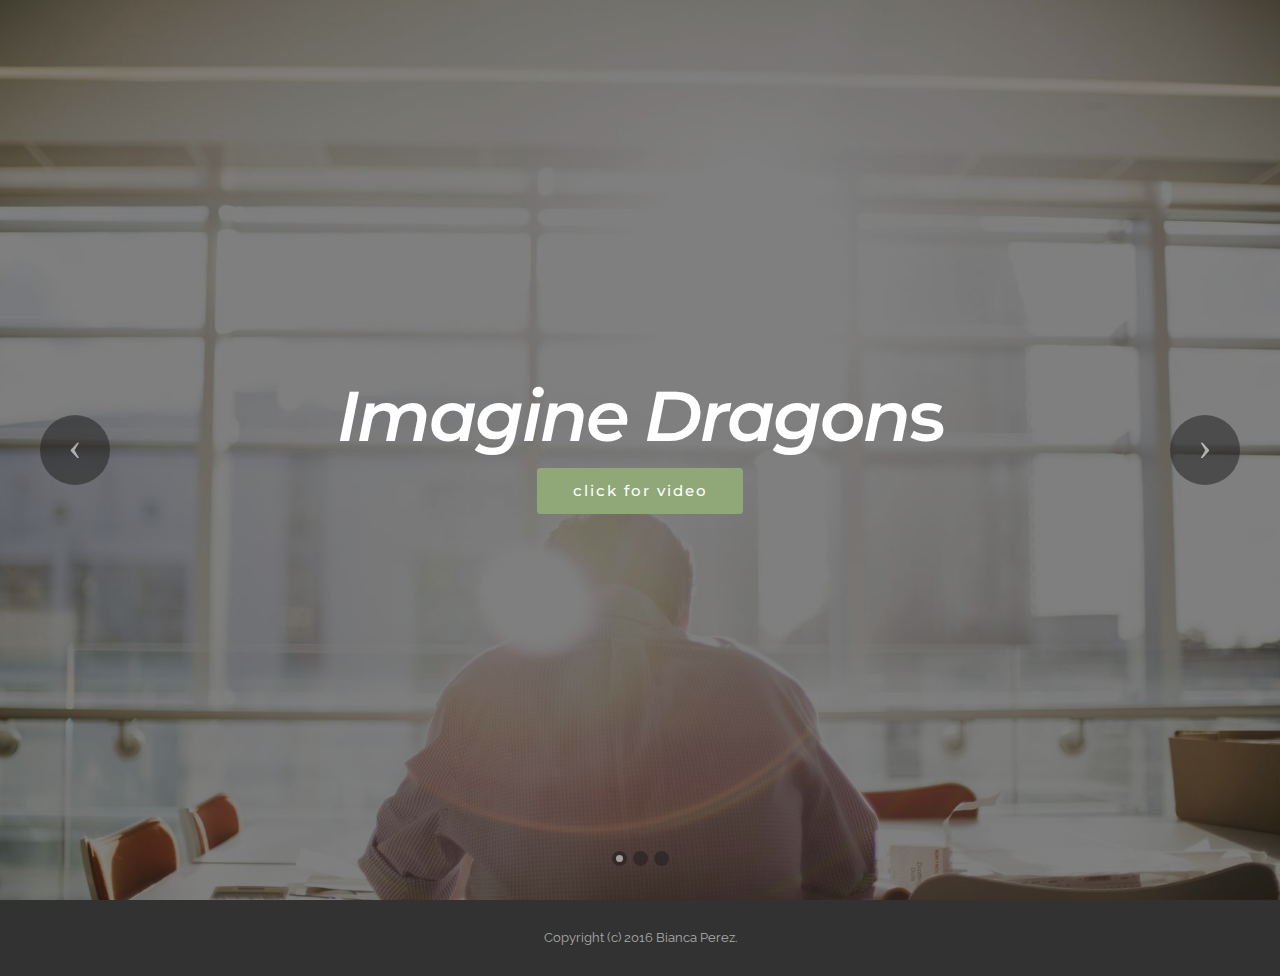
<file: page3.html>
<!DOCTYPE html>
<html>
<head>
  <!-- Site made with Mobirise Website Builder v3.11.1, https://mobirise.com -->
  <meta charset="UTF-8">
  <meta http-equiv="X-UA-Compatible" content="IE=edge">
  <meta name="generator" content="Mobirise v3.11.1, mobirise.com">
  <meta name="viewport" content="width=device-width, initial-scale=1">
  <link rel="shortcut icon" href="assets/images/logo-102x128.jpg" type="image/x-icon">
  <meta name="description" content="Web Site Builder Description">
  <title>Web Site Builder Title</title>
  <link rel="stylesheet" href="https://fonts.googleapis.com/css?family=Lora:400,700,400italic,700italic&amp;subset=latin">
  <link rel="stylesheet" href="https://fonts.googleapis.com/css?family=Montserrat:400,700">
  <link rel="stylesheet" href="https://fonts.googleapis.com/css?family=Raleway:100,100i,200,200i,300,300i,400,400i,500,500i,600,600i,700,700i,800,800i,900,900i">
  <link rel="stylesheet" href="assets/bootstrap-material-design-font/css/material.css">
  <link rel="stylesheet" href="assets/tether/tether.min.css">
  <link rel="stylesheet" href="assets/bootstrap/css/bootstrap.min.css">
  <link rel="stylesheet" href="assets/animate.css/animate.min.css">
  <link rel="stylesheet" href="assets/theme/css/style.css">
  <link rel="stylesheet" href="assets/mobirise/css/mbr-additional.css" type="text/css">
  
  
  
</head>
<body>
<section class="mbr-slider mbr-section mbr-section__container carousel slide mbr-section-nopadding" data-ride="carousel" data-keyboard="false" data-wrap="true" data-pause="false" data-interval="5000" id="slider-1s">
    <div>
        <div>
            <div>
                <ol class="carousel-indicators">
                    <li data-app-prevent-settings="" data-target="#slider-1s" class="active" data-slide-to="0"></li><li data-app-prevent-settings="" data-target="#slider-1s" data-slide-to="1"></li><li data-app-prevent-settings="" data-target="#slider-1s" data-slide-to="2"></li>
                </ol>
                <div class="carousel-inner" role="listbox">
                    <div class="mbr-section mbr-section-hero carousel-item dark center mbr-section-full active" data-bg-video-slide="false" style="background-image: url(assets/images/man-back.jpg);">
                        <div class="mbr-table-cell">
                            <div class="mbr-overlay"></div>
                            <div class="container-slide container">
                                
                                <div class="row">
                                    <div class="col-md-8 col-md-offset-2 text-xs-center">
                                        <h2 class="mbr-section-title display-1"><em>Imagine Dragon</em>s</h2>
                                        <p class="mbr-section-lead lead"></p>

                                        <div class="mbr-section-btn"><a class="btn btn-lg btn-success" href="https://youtu.be/sKqGamO4q4s">click for video</a> </div>
                                    </div>
                                </div>
                            </div>
                        </div>
                    </div><div class="mbr-section mbr-section-hero carousel-item dark center mbr-section-full" data-bg-video-slide="https://www.youtube.com/watch?v=uNCr7NdOJgw">
                        <div class="mbr-table-cell">
                            <div class="mbr-overlay"></div>
                            <div class="container-slide container">
                                
                                <div class="row">
                                    <div class="col-md-8 col-md-offset-1">
                                        <h2 class="mbr-section-title display-1">VIDEO SLIDE</h2>
                                        <p class="mbr-section-lead lead">Slide with youtube video background and color overlay. Title and text are aligned to the left.</p>

                                        
                                    </div>
                                </div>
                            </div>
                        </div>
                    </div><div class="mbr-section mbr-section-hero carousel-item dark center mbr-section-full" data-bg-video-slide="false" style="background-image: url(assets/images/sparklers.jpg);">
                        <div class="mbr-table-cell">
                            <div class="mbr-overlay"></div>
                            <div class="container-slide container">
                                
                                <div class="row">
                                    <div class="col-md-8 col-md-offset-3 text-xs-right">
                                        <h2 class="mbr-section-title display-1">IMAGE SLIDE</h2>
                                        <p class="mbr-section-lead lead">Choose from the large selection of latest pre-made blocks - jumbotrons, hero images, parallax scrolling, video backgrounds, hamburger menu, sticky header and more.</p>

                                        <div class="mbr-section-btn"><a class="btn btn-lg btn-info" href="https://mobirise.com">FOR WINDOWS</a> <a class="btn btn-lg btn-white btn-white-outline" href="https://mobirise.com">FOR MAC</a></div>
                                    </div>
                                </div>
                            </div>
                        </div>
                    </div>
                </div>

                <a data-app-prevent-settings="" class="left carousel-control" role="button" data-slide="prev" href="#slider-1s">
                    <span class="icon-prev" aria-hidden="true"></span>
                    <span class="sr-only">Previous</span>
                </a>
                <a data-app-prevent-settings="" class="right carousel-control" role="button" data-slide="next" href="#slider-1s">
                    <span class="icon-next" aria-hidden="true"></span>
                    <span class="sr-only">Next</span>
                </a>
            </div>
        </div>
    </div>
</section>

<section class="engine"><a rel="external" href="https://mobirise.com">https://mobirise.com/</a></section><footer class="mbr-small-footer mbr-section mbr-section-nopadding" id="footer1-1p" style="background-color: rgb(50, 50, 50); padding-top: 1.75rem; padding-bottom: 1.75rem;">
    
    <div class="container">
        <p class="text-xs-center">Copyright (c) 2016 Bianca Perez.</p>
    </div>
</footer>


  <script src="assets/web/assets/jquery/jquery.min.js"></script>
  <script src="assets/tether/tether.min.js"></script>
  <script src="assets/bootstrap/js/bootstrap.min.js"></script>
  <script src="assets/smooth-scroll/SmoothScroll.js"></script>
  <script src="assets/viewportChecker/jquery.viewportchecker.js"></script>
  <script src="assets/bootstrap-carousel-swipe/bootstrap-carousel-swipe.js"></script>
  <script src="assets/jquery-mb-ytplayer/jquery.mb.YTPlayer.min.js"></script>
  <script src="assets/theme/js/script.js"></script>
  <script src="assets/mobirise-slider-video/script.js"></script>
  
  
  <input name="animation" type="hidden">
  </body>
</html>
</file>
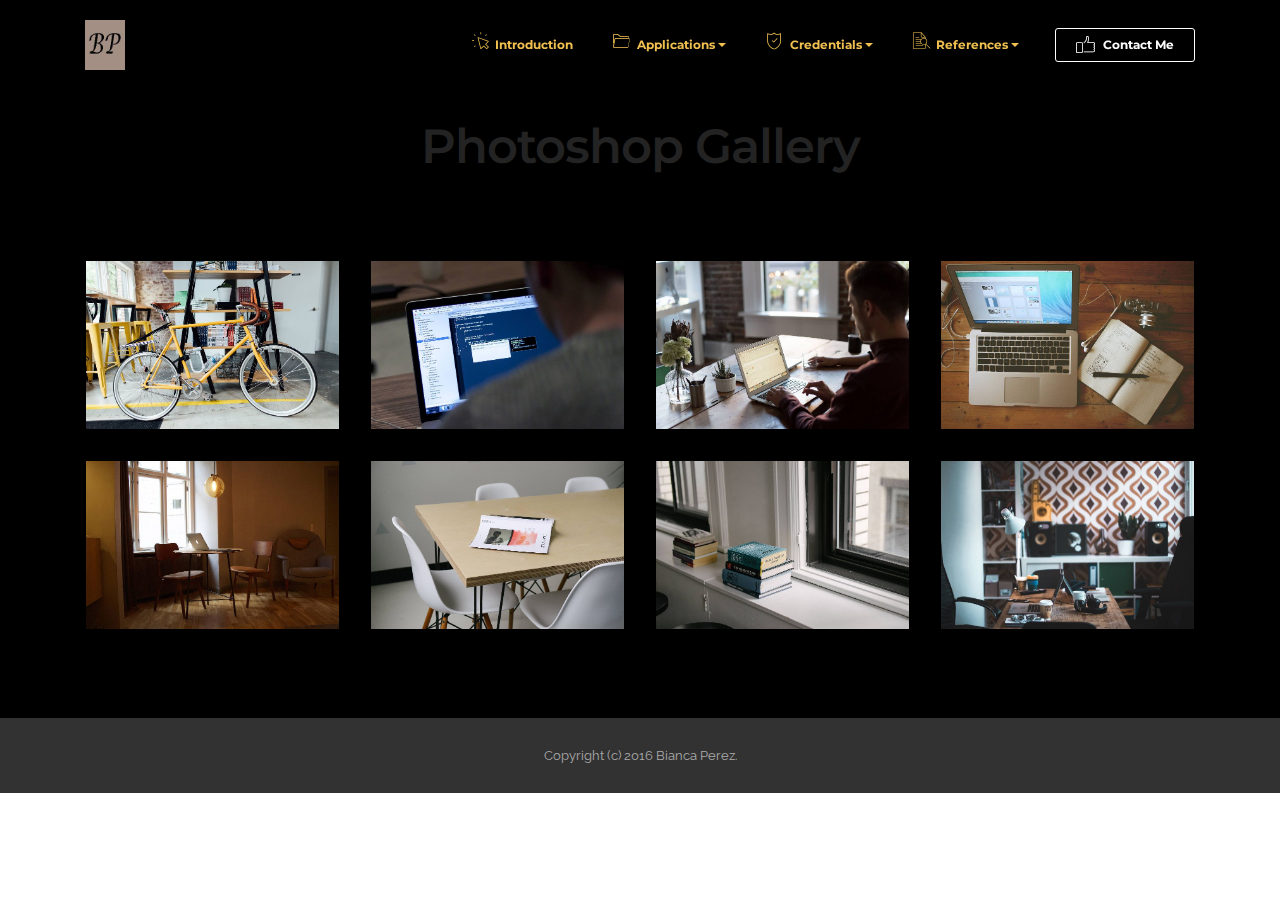
<file: photoshop.html>
<!DOCTYPE html>
<html>
<head>
  <!-- Site made with Mobirise Website Builder v3.11.1, https://mobirise.com -->
  <meta charset="UTF-8">
  <meta http-equiv="X-UA-Compatible" content="IE=edge">
  <meta name="generator" content="Mobirise v3.11.1, mobirise.com">
  <meta name="viewport" content="width=device-width, initial-scale=1">
  <link rel="shortcut icon" href="assets/images/logo-102x128.jpg" type="image/x-icon">
  <meta name="description" content="Web Page Builder Description">
  <title>Web Page Builder Title</title>
  <link rel="stylesheet" href="https://fonts.googleapis.com/css?family=Lora:400,700,400italic,700italic&amp;subset=latin">
  <link rel="stylesheet" href="https://fonts.googleapis.com/css?family=Montserrat:400,700">
  <link rel="stylesheet" href="https://fonts.googleapis.com/css?family=Raleway:100,100i,200,200i,300,300i,400,400i,500,500i,600,600i,700,700i,800,800i,900,900i">
  <link rel="stylesheet" href="assets/bootstrap-material-design-font/css/material.css">
  <link rel="stylesheet" href="assets/et-line-font-plugin/style.css">
  <link rel="stylesheet" href="assets/web/assets/mobirise-icons/mobirise-icons.css">
  <link rel="stylesheet" href="assets/tether/tether.min.css">
  <link rel="stylesheet" href="assets/bootstrap/css/bootstrap.min.css">
  <link rel="stylesheet" href="assets/dropdown/css/style.css">
  <link rel="stylesheet" href="assets/animate.css/animate.min.css">
  <link rel="stylesheet" href="assets/theme/css/style.css">
  <link rel="stylesheet" href="assets/mobirise-gallery/style.css">
  <link rel="stylesheet" href="assets/mobirise/css/mbr-additional.css" type="text/css">
  
  
  
</head>
<body>
<section id="ext_menu-1o">

    <nav class="navbar navbar-dropdown navbar-fixed-top">
        <div class="container">

            <div class="mbr-table">
                <div class="mbr-table-cell">

                    <div class="navbar-brand">
                        <a href="index.html" class="navbar-logo"><img src="assets/images/logo-102x128.jpg" alt="Mobirise"></a>
                        <a class="navbar-caption" href="https://mobirise.com"></a>
                    </div>

                </div>
                <div class="mbr-table-cell">

                    <button class="navbar-toggler pull-xs-right hidden-md-up" type="button" data-toggle="collapse" data-target="#exCollapsingNavbar">
                        <div class="hamburger-icon"></div>
                    </button>

                    <ul class="nav-dropdown collapse pull-xs-right nav navbar-nav navbar-toggleable-sm" id="exCollapsingNavbar"><li class="nav-item"><a class="nav-link link" href="Introductionpage.html" aria-expanded="false"><span class="mbri-cursor-click mbr-iconfont mbr-iconfont-btn"></span>Introduction</a></li><li class="nav-item dropdown open"><a class="nav-link link dropdown-toggle" href="https://mobirise.com/" data-toggle="dropdown-submenu" aria-expanded="true"><span class="mbri-opened-folder mbr-iconfont mbr-iconfont-btn"></span>Applications</a><div class="dropdown-menu"><a class="dropdown-item" href="photoshop.html">Adobe Photoshop</a><a class="dropdown-item" href="#">Adobe Illustrator</a><a class="dropdown-item" href="#">Adobe Premiere Pro</a><a class="dropdown-item" href="#">Adobe Animate</a><div class="dropdown"><a class="dropdown-item dropdown-toggle" href="#" data-toggle="dropdown-submenu" aria-expanded="false">Microsoft Word</a><div class="dropdown-menu dropdown-submenu"><a class="dropdown-item" href="https://perezbianca.github.io/Discuss IT Topic 6.pdf" target="_blank">Discuss It 6</a></div></div><a class="dropdown-item" href="#">Masterpiece Progress</a></div></li><li class="nav-item dropdown"><a class="nav-link link dropdown-toggle" href="https://mobirise.com/" aria-expanded="false" data-toggle="dropdown-submenu"><span class="mbri-protect mbr-iconfont mbr-iconfont-btn"></span>Credentials</a><div class="dropdown-menu"><div class="dropdown"><a class="dropdown-item dropdown-toggle" href="#" data-toggle="dropdown-submenu" aria-expanded="false">Industry Certifications</a><div class="dropdown-menu dropdown-submenu"><a class="dropdown-item" href="#">Adobe Photoshop</a><a class="dropdown-item" href="#">Adobe Illustrator</a><a class="dropdown-item" href="#">Adobe Premiere Pro</a><a class="dropdown-item" href="#">Adobe Animate</a><a class="dropdown-item" href="#">IC3</a></div></div><a class="dropdown-item" href="#">SAT&nbsp;</a><a class="dropdown-item" href="#"></a></div></li><li class="nav-item dropdown"><a class="nav-link link dropdown-toggle" href="https://mobirise.com/" aria-expanded="false" data-toggle="dropdown-submenu"><span class="etl-icon icon-search mbr-iconfont mbr-iconfont-btn"></span>References</a><div class="dropdown-menu"><a class="dropdown-item" href="#">New Item</a></div></li><li class="nav-item nav-btn"><a class="nav-link btn btn-white btn-white-outline" href="contact.html"><span class="mbri-like mbr-iconfont mbr-iconfont-btn"></span>Contact Me</a></li></ul>
                    <button hidden="" class="navbar-toggler navbar-close" type="button" data-toggle="collapse" data-target="#exCollapsingNavbar">
                        <div class="close-icon"></div>
                    </button>

                </div>
            </div>

        </div>
    </nav>

</section>

<section class="engine"><a rel="external" href="https://mobirise.com">Website Maker</a></section><section class="mbr-section article mbr-after-navbar" id="msg-box8-1s" style="background-color: rgb(0, 0, 0); padding-top: 120px; padding-bottom: 0px;">

    
    <div class="container">
        <div class="row">
            <div class="col-md-8 col-md-offset-2 text-xs-center">
                <h3 class="mbr-section-title display-2">Photoshop Gallery</h3>
                <div class="lead"></div>
                
            </div>
        </div>
    </div>

</section>

<section class="mbr-gallery mbr-section mbr-section-nopadding mbr-slider-carousel" id="gallery3-1r" data-filter="false" style="background-color: rgb(0, 0, 0); padding-top: 4.5rem; padding-bottom: 4.5rem;">
    <!-- Filter -->
    

    <!-- Gallery -->
    <div class="mbr-gallery-row container">
        <div class=" mbr-gallery-layout-default">
            <div>
                <div>
                    <div class="mbr-gallery-item mbr-gallery-item__mobirise3 mbr-gallery-item--p1" data-tags="Awesome" data-video-url="false">
                        <div href="#lb-gallery3-1r" data-slide-to="0" data-toggle="modal">
                            
                            

                            <img alt="" src="assets/images/bike-small.jpg">
                            
                            <span class="icon-focus"></span>
                            
                        </div>
                    </div><div class="mbr-gallery-item mbr-gallery-item__mobirise3 mbr-gallery-item--p1" data-tags="Responsive" data-video-url="false">
                        <div href="#lb-gallery3-1r" data-slide-to="1" data-toggle="modal">
                            
                            

                            <img alt="" src="assets/images/code-man-small.jpg">
                            
                            <span class="icon-focus"></span>
                            
                        </div>
                    </div><div class="mbr-gallery-item mbr-gallery-item__mobirise3 mbr-gallery-item--p1" data-tags="Creative" data-video-url="false">
                        <div href="#lb-gallery3-1r" data-slide-to="2" data-toggle="modal">
                            
                            

                            <img alt="" src="assets/images/coworkers-small.jpg">
                            
                            <span class="icon-focus"></span>
                            
                        </div>
                    </div><div class="mbr-gallery-item mbr-gallery-item__mobirise3 mbr-gallery-item--p1" data-tags="Animated" data-video-url="false">
                        <div href="#lb-gallery3-1r" data-slide-to="3" data-toggle="modal">
                            
                            

                            <img alt="" src="assets/images/desktop-small.jpg">
                            
                            <span class="icon-focus"></span>
                            
                        </div>
                    </div><div class="mbr-gallery-item mbr-gallery-item__mobirise3 mbr-gallery-item--p1" data-tags="Awesome" data-video-url="false">
                        <div href="#lb-gallery3-1r" data-slide-to="4" data-toggle="modal">
                            
                            

                            <img alt="" src="assets/images/room-laptop-small.jpg">
                            
                            <span class="icon-focus"></span>
                            
                        </div>
                    </div><div class="mbr-gallery-item mbr-gallery-item__mobirise3 mbr-gallery-item--p1" data-tags="Beautiful" data-video-url="false">
                        <div href="#lb-gallery3-1r" data-slide-to="5" data-toggle="modal">
                            
                            

                            <img alt="" src="assets/images/table-small.jpg">
                            
                            <span class="icon-focus"></span>
                            
                        </div>
                    </div><div class="mbr-gallery-item mbr-gallery-item__mobirise3 mbr-gallery-item--p1" data-tags="Responsive" data-video-url="false">
                        <div href="#lb-gallery3-1r" data-slide-to="6" data-toggle="modal">
                            
                            

                            <img alt="" src="assets/images/windows-books-small.jpg">
                            
                            <span class="icon-focus"></span>
                            
                        </div>
                    </div><div class="mbr-gallery-item mbr-gallery-item__mobirise3 mbr-gallery-item--p1" data-tags="Animated" data-video-url="false">
                        <div href="#lb-gallery3-1r" data-slide-to="7" data-toggle="modal">
                            
                            

                            <img alt="" src="assets/images/working-area-small.jpg">
                            
                            <span class="icon-focus"></span>
                            
                        </div>
                    </div>
                </div>
            </div>
            <div class="clearfix"></div>
        </div>
    </div>

    <!-- Lightbox -->
    <div data-app-prevent-settings="" class="mbr-slider modal fade carousel slide" tabindex="-1" data-keyboard="true" data-interval="false" id="lb-gallery3-1r">
        <div class="modal-dialog">
            <div class="modal-content">
                <div class="modal-body">
                    <ol class="carousel-indicators">
                        <li data-app-prevent-settings="" data-target="#lb-gallery3-1r" class=" active" data-slide-to="0"></li><li data-app-prevent-settings="" data-target="#lb-gallery3-1r" data-slide-to="1"></li><li data-app-prevent-settings="" data-target="#lb-gallery3-1r" data-slide-to="2"></li><li data-app-prevent-settings="" data-target="#lb-gallery3-1r" data-slide-to="3"></li><li data-app-prevent-settings="" data-target="#lb-gallery3-1r" data-slide-to="4"></li><li data-app-prevent-settings="" data-target="#lb-gallery3-1r" data-slide-to="5"></li><li data-app-prevent-settings="" data-target="#lb-gallery3-1r" data-slide-to="6"></li><li data-app-prevent-settings="" data-target="#lb-gallery3-1r" data-slide-to="7"></li>
                    </ol>
                    <div class="carousel-inner">
                        <div class="carousel-item active">
                            <img alt="" src="assets/images/bike.jpg">
                        </div><div class="carousel-item">
                            <img alt="" src="assets/images/code-man.jpg">
                        </div><div class="carousel-item">
                            <img alt="" src="assets/images/coworkers.jpg">
                        </div><div class="carousel-item">
                            <img alt="" src="assets/images/desktop.jpg">
                        </div><div class="carousel-item">
                            <img alt="" src="assets/images/room-laptop.jpg">
                        </div><div class="carousel-item">
                            <img alt="" src="assets/images/table.jpg">
                        </div><div class="carousel-item">
                            <img alt="" src="assets/images/windows-books.jpg">
                        </div><div class="carousel-item">
                            <img alt="" src="assets/images/working-area.jpg">
                        </div>
                    </div>
                    <a class="left carousel-control" role="button" data-slide="prev" href="#lb-gallery3-1r">
                        <span class="icon-prev" aria-hidden="true"></span>
                        <span class="sr-only">Previous</span>
                    </a>
                    <a class="right carousel-control" role="button" data-slide="next" href="#lb-gallery3-1r">
                        <span class="icon-next" aria-hidden="true"></span>
                        <span class="sr-only">Next</span>
                    </a>

                    <a class="close" href="#" role="button" data-dismiss="modal">
                        <span aria-hidden="true">×</span>
                        <span class="sr-only">Close</span>
                    </a>
                </div>
            </div>
        </div>
    </div>
</section>

<footer class="mbr-small-footer mbr-section mbr-section-nopadding" id="footer1-1p" style="background-color: rgb(50, 50, 50); padding-top: 1.75rem; padding-bottom: 1.75rem;">
    
    <div class="container">
        <p class="text-xs-center">Copyright (c) 2016 Bianca Perez.</p>
    </div>
</footer>


  <script src="assets/web/assets/jquery/jquery.min.js"></script>
  <script src="assets/tether/tether.min.js"></script>
  <script src="assets/bootstrap/js/bootstrap.min.js"></script>
  <script src="assets/smooth-scroll/SmoothScroll.js"></script>
  <script src="assets/dropdown/js/script.min.js"></script>
  <script src="assets/touchSwipe/jquery.touchSwipe.min.js"></script>
  <script src="assets/viewportChecker/jquery.viewportchecker.js"></script>
  <script src="assets/masonry/masonry.pkgd.min.js"></script>
  <script src="assets/imagesloaded/imagesloaded.pkgd.min.js"></script>
  <script src="assets/bootstrap-carousel-swipe/bootstrap-carousel-swipe.js"></script>
  <script src="assets/theme/js/script.js"></script>
  <script src="assets/mobirise-gallery/player.min.js"></script>
  <script src="assets/mobirise-gallery/script.js"></script>
  
  
  <input name="animation" type="hidden">
  </body>
</html>
</file>
<file: assets/bootstrap-material-design-font/css/material.css>
@font-face {
  font-family: 'Material-Design-Icons';
  src: url('../fonts/Material-Design-Icons.eot?3ocs8m');
  src: url('../fonts/Material-Design-Icons.eot?#iefix3ocs8m') format('embedded-opentype'), url('../fonts/Material-Design-Icons.woff?3ocs8m') format('woff'), url('../fonts/Material-Design-Icons.ttf?3ocs8m') format('truetype'), url('../fonts/Material-Design-Icons.svg?3ocs8m#Material-Design-Icons') format('svg');
  font-weight: normal;
  font-style: normal;
}
[class^="mdi-"],
[class*="mdi-"] {
  speak: none;
  display: inline-block;
  font-style: normal;
  font-variant:normal;
  font-weight:normal;
  /*font-size:24px;*/
  line-height:1;
  font-family:'Material-Design-Icons' !important;
  text-rendering: auto;
  
  -webkit-font-smoothing: antialiased;
  -moz-osx-font-smoothing: grayscale;
  -webkit-transform: translate(0, 0);
      -ms-transform: translate(0, 0);
          transform: translate(0, 0);
}
[class^="mdi-"]:before,
[class*="mdi-"]:before {
  display: inline-block;
  speak: none;
  text-decoration: inherit;
}
[class^="mdi-"].pull-left,
[class*="mdi-"].pull-left {
  margin-right: .3em;
}
[class^="mdi-"].pull-right,
[class*="mdi-"].pull-right {
  margin-left: .3em;
}
[class^="mdi-"].mdi-lg:before,
[class*="mdi-"].mdi-lg:before,
[class^="mdi-"].mdi-lg:after,
[class*="mdi-"].mdi-lg:after {
  font-size: 1.33333333em;
  line-height: 0.75em;
  vertical-align: -15%;
}
[class^="mdi-"].mdi-2x:before,
[class*="mdi-"].mdi-2x:before,
[class^="mdi-"].mdi-2x:after,
[class*="mdi-"].mdi-2x:after {
  font-size: 2em;
}
[class^="mdi-"].mdi-3x:before,
[class*="mdi-"].mdi-3x:before,
[class^="mdi-"].mdi-3x:after,
[class*="mdi-"].mdi-3x:after {
  font-size: 3em;
}
[class^="mdi-"].mdi-4x:before,
[class*="mdi-"].mdi-4x:before,
[class^="mdi-"].mdi-4x:after,
[class*="mdi-"].mdi-4x:after {
  font-size: 4em;
}
[class^="mdi-"].mdi-5x:before,
[class*="mdi-"].mdi-5x:before,
[class^="mdi-"].mdi-5x:after,
[class*="mdi-"].mdi-5x:after {
  font-size: 5em;
}
[class^="mdi-device-signal-cellular-"]:after,
[class^="mdi-device-battery-"]:after,
[class^="mdi-device-battery-charging-"]:after,
[class^="mdi-device-signal-cellular-connected-no-internet-"]:after,
[class^="mdi-device-signal-wifi-"]:after,
[class^="mdi-device-signal-wifi-statusbar-not-connected"]:after,
.mdi-device-network-wifi:after {
  opacity: .3;
  position: absolute;
  left: 0;
  top: 0;
  z-index: 1;
  display: inline-block;
  speak: none;
  text-decoration: inherit;
}
[class^="mdi-device-signal-cellular-"]:after {
  content: "\e758";
}
[class^="mdi-device-battery-"]:after {
  content: "\e735";
}
[class^="mdi-device-battery-charging-"]:after {
  content: "\e733";
}
[class^="mdi-device-signal-cellular-connected-no-internet-"]:after {
  content: "\e75d";
}
[class^="mdi-device-signal-wifi-"]:after,
.mdi-device-network-wifi:after {
  content: "\e765";
}
[class^="mdi-device-signal-wifi-statusbasr-not-connected"]:after {
  content: "\e8f7";
}
.mdi-device-signal-cellular-off:after,
.mdi-device-signal-cellular-null:after,
.mdi-device-signal-cellular-no-sim:after,
.mdi-device-signal-wifi-off:after,
.mdi-device-signal-wifi-4-bar:after,
.mdi-device-signal-cellular-4-bar:after,
.mdi-device-battery-alert:after,
.mdi-device-signal-cellular-connected-no-internet-4-bar:after,
.mdi-device-battery-std:after,
.mdi-device-battery-full .mdi-device-battery-unknown:after {
  content: "";
}
.mdi-fw {
  width: 1.28571429em;
  text-align: center;
}
.mdi-ul {
  padding-left: 0;
  margin-left: 2.14285714em;
  list-style-type: none;
}
.mdi-ul > li {
  position: relative;
}
.mdi-li {
  position: absolute;
  left: -2.14285714em;
  width: 2.14285714em;
  top: 0.14285714em;
  text-align: center;
}
.mdi-li.mdi-lg {
  left: -1.85714286em;
}
.mdi-border {
  padding: .2em .25em .15em;
  border: solid 0.08em #eeeeee;
  border-radius: .1em;
}
.mdi-spin {
  -webkit-animation: mdi-spin 2s infinite linear;
  animation: mdi-spin 2s infinite linear;
  -webkit-transform-origin: 50% 50%;
  -ms-transform-origin: 50% 50%;
      transform-origin: 50% 50%;
}
.mdi-pulse {
  -webkit-animation: mdi-spin 1s steps(8) infinite;
  animation: mdi-spin 1s steps(8) infinite;
  -webkit-transform-origin: 50% 50%;
  -ms-transform-origin: 50% 50%;
      transform-origin: 50% 50%;
}
@-webkit-keyframes mdi-spin {
  0% {
    -webkit-transform: rotate(0deg);
    transform: rotate(0deg);
  }
  100% {
    -webkit-transform: rotate(359deg);
    transform: rotate(359deg);
  }
}
@keyframes mdi-spin {
  0% {
    -webkit-transform: rotate(0deg);
    transform: rotate(0deg);
  }
  100% {
    -webkit-transform: rotate(359deg);
    transform: rotate(359deg);
  }
}
.mdi-rotate-90 {
  filter: progid:DXImageTransform.Microsoft.BasicImage(rotation=1);
  -webkit-transform: rotate(90deg);
  -ms-transform: rotate(90deg);
  transform: rotate(90deg);
}
.mdi-rotate-180 {
  filter: progid:DXImageTransform.Microsoft.BasicImage(rotation=2);
  -webkit-transform: rotate(180deg);
  -ms-transform: rotate(180deg);
  transform: rotate(180deg);
}
.mdi-rotate-270 {
  filter: progid:DXImageTransform.Microsoft.BasicImage(rotation=3);
  -webkit-transform: rotate(270deg);
  -ms-transform: rotate(270deg);
  transform: rotate(270deg);
}
.mdi-flip-horizontal {
  filter: progid:DXImageTransform.Microsoft.BasicImage(rotation=0, mirror=1);
  -webkit-transform: scale(-1, 1);
  -ms-transform: scale(-1, 1);
  transform: scale(-1, 1);
}
.mdi-flip-vertical {
  filter: progid:DXImageTransform.Microsoft.BasicImage(rotation=2, mirror=1);
  -webkit-transform: scale(1, -1);
  -ms-transform: scale(1, -1);
  transform: scale(1, -1);
}
:root .mdi-rotate-90,
:root .mdi-rotate-180,
:root .mdi-rotate-270,
:root .mdi-flip-horizontal,
:root .mdi-flip-vertical {
  -webkit-filter: none;
          filter: none;
}
.mdi-stack {
  position: relative;
  display: inline-block;
  width: 2em;
  height: 2em;
  line-height: 2em;
  vertical-align: middle;
}
.mdi-stack-1x,
.mdi-stack-2x {
  position: absolute;
  left: 0;
  width: 100%;
  text-align: center;
}
.mdi-stack-1x {
  line-height: inherit;
}
.mdi-stack-2x {
  font-size: 2em;
}
.mdi-inverse {
  color: #ffffff;
}
/* Start Icons */
.mdi-action-3d-rotation:before {
  content: "\e600";
}
.mdi-action-accessibility:before {
  content: "\e601";
}
.mdi-action-account-balance-wallet:before {
  content: "\e602";
}
.mdi-action-account-balance:before {
  content: "\e603";
}
.mdi-action-account-box:before {
  content: "\e604";
}
.mdi-action-account-child:before {
  content: "\e605";
}
.mdi-action-account-circle:before {
  content: "\e606";
}
.mdi-action-add-shopping-cart:before {
  content: "\e607";
}
.mdi-action-alarm-add:before {
  content: "\e608";
}
.mdi-action-alarm-off:before {
  content: "\e609";
}
.mdi-action-alarm-on:before {
  content: "\e60a";
}
.mdi-action-alarm:before {
  content: "\e60b";
}
.mdi-action-android:before {
  content: "\e60c";
}
.mdi-action-announcement:before {
  content: "\e60d";
}
.mdi-action-aspect-ratio:before {
  content: "\e60e";
}
.mdi-action-assessment:before {
  content: "\e60f";
}
.mdi-action-assignment-ind:before {
  content: "\e610";
}
.mdi-action-assignment-late:before {
  content: "\e611";
}
.mdi-action-assignment-return:before {
  content: "\e612";
}
.mdi-action-assignment-returned:before {
  content: "\e613";
}
.mdi-action-assignment-turned-in:before {
  content: "\e614";
}
.mdi-action-assignment:before {
  content: "\e615";
}
.mdi-action-autorenew:before {
  content: "\e616";
}
.mdi-action-backup:before {
  content: "\e617";
}
.mdi-action-book:before {
  content: "\e618";
}
.mdi-action-bookmark-outline:before {
  content: "\e619";
}
.mdi-action-bookmark:before {
  content: "\e61a";
}
.mdi-action-bug-report:before {
  content: "\e61b";
}
.mdi-action-cached:before {
  content: "\e61c";
}
.mdi-action-check-circle:before {
  content: "\e61d";
}
.mdi-action-class:before {
  content: "\e61e";
}
.mdi-action-credit-card:before {
  content: "\e61f";
}
.mdi-action-dashboard:before {
  content: "\e620";
}
.mdi-action-delete:before {
  content: "\e621";
}
.mdi-action-description:before {
  content: "\e622";
}
.mdi-action-dns:before {
  content: "\e623";
}
.mdi-action-done-all:before {
  content: "\e624";
}
.mdi-action-done:before {
  content: "\e625";
}
.mdi-action-event:before {
  content: "\e626";
}
.mdi-action-exit-to-app:before {
  content: "\e627";
}
.mdi-action-explore:before {
  content: "\e628";
}
.mdi-action-extension:before {
  content: "\e629";
}
.mdi-action-face-unlock:before {
  content: "\e62a";
}
.mdi-action-favorite-outline:before {
  content: "\e62b";
}
.mdi-action-favorite:before {
  content: "\e62c";
}
.mdi-action-find-in-page:before {
  content: "\e62d";
}
.mdi-action-find-replace:before {
  content: "\e62e";
}
.mdi-action-flip-to-back:before {
  content: "\e62f";
}
.mdi-action-flip-to-front:before {
  content: "\e630";
}
.mdi-action-get-app:before {
  content: "\e631";
}
.mdi-action-grade:before {
  content: "\e632";
}
.mdi-action-group-work:before {
  content: "\e633";
}
.mdi-action-help:before {
  content: "\e634";
}
.mdi-action-highlight-remove:before {
  content: "\e635";
}
.mdi-action-history:before {
  content: "\e636";
}
.mdi-action-home:before {
  content: "\e637";
}
.mdi-action-https:before {
  content: "\e638";
}
.mdi-action-info-outline:before {
  content: "\e639";
}
.mdi-action-info:before {
  content: "\e63a";
}
.mdi-action-input:before {
  content: "\e63b";
}
.mdi-action-invert-colors:before {
  content: "\e63c";
}
.mdi-action-label-outline:before {
  content: "\e63d";
}
.mdi-action-label:before {
  content: "\e63e";
}
.mdi-action-language:before {
  content: "\e63f";
}
.mdi-action-launch:before {
  content: "\e640";
}
.mdi-action-list:before {
  content: "\e641";
}
.mdi-action-lock-open:before {
  content: "\e642";
}
.mdi-action-lock-outline:before {
  content: "\e643";
}
.mdi-action-lock:before {
  content: "\e644";
}
.mdi-action-loyalty:before {
  content: "\e645";
}
.mdi-action-markunread-mailbox:before {
  content: "\e646";
}
.mdi-action-note-add:before {
  content: "\e647";
}
.mdi-action-open-in-browser:before {
  content: "\e648";
}
.mdi-action-open-in-new:before {
  content: "\e649";
}
.mdi-action-open-with:before {
  content: "\e64a";
}
.mdi-action-pageview:before {
  content: "\e64b";
}
.mdi-action-payment:before {
  content: "\e64c";
}
.mdi-action-perm-camera-mic:before {
  content: "\e64d";
}
.mdi-action-perm-contact-cal:before {
  content: "\e64e";
}
.mdi-action-perm-data-setting:before {
  content: "\e64f";
}
.mdi-action-perm-device-info:before {
  content: "\e650";
}
.mdi-action-perm-identity:before {
  content: "\e651";
}
.mdi-action-perm-media:before {
  content: "\e652";
}
.mdi-action-perm-phone-msg:before {
  content: "\e653";
}
.mdi-action-perm-scan-wifi:before {
  content: "\e654";
}
.mdi-action-picture-in-picture:before {
  content: "\e655";
}
.mdi-action-polymer:before {
  content: "\e656";
}
.mdi-action-print:before {
  content: "\e657";
}
.mdi-action-query-builder:before {
  content: "\e658";
}
.mdi-action-question-answer:before {
  content: "\e659";
}
.mdi-action-receipt:before {
  content: "\e65a";
}
.mdi-action-redeem:before {
  content: "\e65b";
}
.mdi-action-reorder:before {
  content: "\e65c";
}
.mdi-action-report-problem:before {
  content: "\e65d";
}
.mdi-action-restore:before {
  content: "\e65e";
}
.mdi-action-room:before {
  content: "\e65f";
}
.mdi-action-schedule:before {
  content: "\e660";
}
.mdi-action-search:before {
  content: "\e661";
}
.mdi-action-settings-applications:before {
  content: "\e662";
}
.mdi-action-settings-backup-restore:before {
  content: "\e663";
}
.mdi-action-settings-bluetooth:before {
  content: "\e664";
}
.mdi-action-settings-cell:before {
  content: "\e665";
}
.mdi-action-settings-display:before {
  content: "\e666";
}
.mdi-action-settings-ethernet:before {
  content: "\e667";
}
.mdi-action-settings-input-antenna:before {
  content: "\e668";
}
.mdi-action-settings-input-component:before {
  content: "\e669";
}
.mdi-action-settings-input-composite:before {
  content: "\e66a";
}
.mdi-action-settings-input-hdmi:before {
  content: "\e66b";
}
.mdi-action-settings-input-svideo:before {
  content: "\e66c";
}
.mdi-action-settings-overscan:before {
  content: "\e66d";
}
.mdi-action-settings-phone:before {
  content: "\e66e";
}
.mdi-action-settings-power:before {
  content: "\e66f";
}
.mdi-action-settings-remote:before {
  content: "\e670";
}
.mdi-action-settings-voice:before {
  content: "\e671";
}
.mdi-action-settings:before {
  content: "\e672";
}
.mdi-action-shop-two:before {
  content: "\e673";
}
.mdi-action-shop:before {
  content: "\e674";
}
.mdi-action-shopping-basket:before {
  content: "\e675";
}
.mdi-action-shopping-cart:before {
  content: "\e676";
}
.mdi-action-speaker-notes:before {
  content: "\e677";
}
.mdi-action-spellcheck:before {
  content: "\e678";
}
.mdi-action-star-rate:before {
  content: "\e679";
}
.mdi-action-stars:before {
  content: "\e67a";
}
.mdi-action-store:before {
  content: "\e67b";
}
.mdi-action-subject:before {
  content: "\e67c";
}
.mdi-action-supervisor-account:before {
  content: "\e67d";
}
.mdi-action-swap-horiz:before {
  content: "\e67e";
}
.mdi-action-swap-vert-circle:before {
  content: "\e67f";
}
.mdi-action-swap-vert:before {
  content: "\e680";
}
.mdi-action-system-update-tv:before {
  content: "\e681";
}
.mdi-action-tab-unselected:before {
  content: "\e682";
}
.mdi-action-tab:before {
  content: "\e683";
}
.mdi-action-theaters:before {
  content: "\e684";
}
.mdi-action-thumb-down:before {
  content: "\e685";
}
.mdi-action-thumb-up:before {
  content: "\e686";
}
.mdi-action-thumbs-up-down:before {
  content: "\e687";
}
.mdi-action-toc:before {
  content: "\e688";
}
.mdi-action-today:before {
  content: "\e689";
}
.mdi-action-track-changes:before {
  content: "\e68a";
}
.mdi-action-translate:before {
  content: "\e68b";
}
.mdi-action-trending-down:before {
  content: "\e68c";
}
.mdi-action-trending-neutral:before {
  content: "\e68d";
}
.mdi-action-trending-up:before {
  content: "\e68e";
}
.mdi-action-turned-in-not:before {
  content: "\e68f";
}
.mdi-action-turned-in:before {
  content: "\e690";
}
.mdi-action-verified-user:before {
  content: "\e691";
}
.mdi-action-view-agenda:before {
  content: "\e692";
}
.mdi-action-view-array:before {
  content: "\e693";
}
.mdi-action-view-carousel:before {
  content: "\e694";
}
.mdi-action-view-column:before {
  content: "\e695";
}
.mdi-action-view-day:before {
  content: "\e696";
}
.mdi-action-view-headline:before {
  content: "\e697";
}
.mdi-action-view-list:before {
  content: "\e698";
}
.mdi-action-view-module:before {
  content: "\e699";
}
.mdi-action-view-quilt:before {
  content: "\e69a";
}
.mdi-action-view-stream:before {
  content: "\e69b";
}
.mdi-action-view-week:before {
  content: "\e69c";
}
.mdi-action-visibility-off:before {
  content: "\e69d";
}
.mdi-action-visibility:before {
  content: "\e69e";
}
.mdi-action-wallet-giftcard:before {
  content: "\e69f";
}
.mdi-action-wallet-membership:before {
  content: "\e6a0";
}
.mdi-action-wallet-travel:before {
  content: "\e6a1";
}
.mdi-action-work:before {
  content: "\e6a2";
}
.mdi-alert-error:before {
  content: "\e6a3";
}
.mdi-alert-warning:before {
  content: "\e6a4";
}
.mdi-av-album:before {
  content: "\e6a5";
}
.mdi-av-closed-caption:before {
  content: "\e6a6";
}
.mdi-av-equalizer:before {
  content: "\e6a7";
}
.mdi-av-explicit:before {
  content: "\e6a8";
}
.mdi-av-fast-forward:before {
  content: "\e6a9";
}
.mdi-av-fast-rewind:before {
  content: "\e6aa";
}
.mdi-av-games:before {
  content: "\e6ab";
}
.mdi-av-hearing:before {
  content: "\e6ac";
}
.mdi-av-high-quality:before {
  content: "\e6ad";
}
.mdi-av-loop:before {
  content: "\e6ae";
}
.mdi-av-mic-none:before {
  content: "\e6af";
}
.mdi-av-mic-off:before {
  content: "\e6b0";
}
.mdi-av-mic:before {
  content: "\e6b1";
}
.mdi-av-movie:before {
  content: "\e6b2";
}
.mdi-av-my-library-add:before {
  content: "\e6b3";
}
.mdi-av-my-library-books:before {
  content: "\e6b4";
}
.mdi-av-my-library-music:before {
  content: "\e6b5";
}
.mdi-av-new-releases:before {
  content: "\e6b6";
}
.mdi-av-not-interested:before {
  content: "\e6b7";
}
.mdi-av-pause-circle-fill:before {
  content: "\e6b8";
}
.mdi-av-pause-circle-outline:before {
  content: "\e6b9";
}
.mdi-av-pause:before {
  content: "\e6ba";
}
.mdi-av-play-arrow:before {
  content: "\e6bb";
}
.mdi-av-play-circle-fill:before {
  content: "\e6bc";
}
.mdi-av-play-circle-outline:before {
  content: "\e6bd";
}
.mdi-av-play-shopping-bag:before {
  content: "\e6be";
}
.mdi-av-playlist-add:before {
  content: "\e6bf";
}
.mdi-av-queue-music:before {
  content: "\e6c0";
}
.mdi-av-queue:before {
  content: "\e6c1";
}
.mdi-av-radio:before {
  content: "\e6c2";
}
.mdi-av-recent-actors:before {
  content: "\e6c3";
}
.mdi-av-repeat-one:before {
  content: "\e6c4";
}
.mdi-av-repeat:before {
  content: "\e6c5";
}
.mdi-av-replay:before {
  content: "\e6c6";
}
.mdi-av-shuffle:before {
  content: "\e6c7";
}
.mdi-av-skip-next:before {
  content: "\e6c8";
}
.mdi-av-skip-previous:before {
  content: "\e6c9";
}
.mdi-av-snooze:before {
  content: "\e6ca";
}
.mdi-av-stop:before {
  content: "\e6cb";
}
.mdi-av-subtitles:before {
  content: "\e6cc";
}
.mdi-av-surround-sound:before {
  content: "\e6cd";
}
.mdi-av-timer:before {
  content: "\e6ce";
}
.mdi-av-video-collection:before {
  content: "\e6cf";
}
.mdi-av-videocam-off:before {
  content: "\e6d0";
}
.mdi-av-videocam:before {
  content: "\e6d1";
}
.mdi-av-volume-down:before {
  content: "\e6d2";
}
.mdi-av-volume-mute:before {
  content: "\e6d3";
}
.mdi-av-volume-off:before {
  content: "\e6d4";
}
.mdi-av-volume-up:before {
  content: "\e6d5";
}
.mdi-av-web:before {
  content: "\e6d6";
}
.mdi-communication-business:before {
  content: "\e6d7";
}
.mdi-communication-call-end:before {
  content: "\e6d8";
}
.mdi-communication-call-made:before {
  content: "\e6d9";
}
.mdi-communication-call-merge:before {
  content: "\e6da";
}
.mdi-communication-call-missed:before {
  content: "\e6db";
}
.mdi-communication-call-received:before {
  content: "\e6dc";
}
.mdi-communication-call-split:before {
  content: "\e6dd";
}
.mdi-communication-call:before {
  content: "\e6de";
}
.mdi-communication-chat:before {
  content: "\e6df";
}
.mdi-communication-clear-all:before {
  content: "\e6e0";
}
.mdi-communication-comment:before {
  content: "\e6e1";
}
.mdi-communication-contacts:before {
  content: "\e6e2";
}
.mdi-communication-dialer-sip:before {
  content: "\e6e3";
}
.mdi-communication-dialpad:before {
  content: "\e6e4";
}
.mdi-communication-dnd-on:before {
  content: "\e6e5";
}
.mdi-communication-email:before {
  content: "\e6e6";
}
.mdi-communication-forum:before {
  content: "\e6e7";
}
.mdi-communication-import-export:before {
  content: "\e6e8";
}
.mdi-communication-invert-colors-off:before {
  content: "\e6e9";
}
.mdi-communication-invert-colors-on:before {
  content: "\e6ea";
}
.mdi-communication-live-help:before {
  content: "\e6eb";
}
.mdi-communication-location-off:before {
  content: "\e6ec";
}
.mdi-communication-location-on:before {
  content: "\e6ed";
}
.mdi-communication-message:before {
  content: "\e6ee";
}
.mdi-communication-messenger:before {
  content: "\e6ef";
}
.mdi-communication-no-sim:before {
  content: "\e6f0";
}
.mdi-communication-phone:before {
  content: "\e6f1";
}
.mdi-communication-portable-wifi-off:before {
  content: "\e6f2";
}
.mdi-communication-quick-contacts-dialer:before {
  content: "\e6f3";
}
.mdi-communication-quick-contacts-mail:before {
  content: "\e6f4";
}
.mdi-communication-ring-volume:before {
  content: "\e6f5";
}
.mdi-communication-stay-current-landscape:before {
  content: "\e6f6";
}
.mdi-communication-stay-current-portrait:before {
  content: "\e6f7";
}
.mdi-communication-stay-primary-landscape:before {
  content: "\e6f8";
}
.mdi-communication-stay-primary-portrait:before {
  content: "\e6f9";
}
.mdi-communication-swap-calls:before {
  content: "\e6fa";
}
.mdi-communication-textsms:before {
  content: "\e6fb";
}
.mdi-communication-voicemail:before {
  content: "\e6fc";
}
.mdi-communication-vpn-key:before {
  content: "\e6fd";
}
.mdi-content-add-box:before {
  content: "\e6fe";
}
.mdi-content-add-circle-outline:before {
  content: "\e6ff";
}
.mdi-content-add-circle:before {
  content: "\e700";
}
.mdi-content-add:before {
  content: "\e701";
}
.mdi-content-archive:before {
  content: "\e702";
}
.mdi-content-backspace:before {
  content: "\e703";
}
.mdi-content-block:before {
  content: "\e704";
}
.mdi-content-clear:before {
  content: "\e705";
}
.mdi-content-content-copy:before {
  content: "\e706";
}
.mdi-content-content-cut:before {
  content: "\e707";
}
.mdi-content-content-paste:before {
  content: "\e708";
}
.mdi-content-create:before {
  content: "\e709";
}
.mdi-content-drafts:before {
  content: "\e70a";
}
.mdi-content-filter-list:before {
  content: "\e70b";
}
.mdi-content-flag:before {
  content: "\e70c";
}
.mdi-content-forward:before {
  content: "\e70d";
}
.mdi-content-gesture:before {
  content: "\e70e";
}
.mdi-content-inbox:before {
  content: "\e70f";
}
.mdi-content-link:before {
  content: "\e710";
}
.mdi-content-mail:before {
  content: "\e711";
}
.mdi-content-markunread:before {
  content: "\e712";
}
.mdi-content-redo:before {
  content: "\e713";
}
.mdi-content-remove-circle-outline:before {
  content: "\e714";
}
.mdi-content-remove-circle:before {
  content: "\e715";
}
.mdi-content-remove:before {
  content: "\e716";
}
.mdi-content-reply-all:before {
  content: "\e717";
}
.mdi-content-reply:before {
  content: "\e718";
}
.mdi-content-report:before {
  content: "\e719";
}
.mdi-content-save:before {
  content: "\e71a";
}
.mdi-content-select-all:before {
  content: "\e71b";
}
.mdi-content-send:before {
  content: "\e71c";
}
.mdi-content-sort:before {
  content: "\e71d";
}
.mdi-content-text-format:before {
  content: "\e71e";
}
.mdi-content-undo:before {
  content: "\e71f";
}
.mdi-editor-attach-file:before {
  content: "\e776";
}
.mdi-editor-attach-money:before {
  content: "\e777";
}
.mdi-editor-border-all:before {
  content: "\e778";
}
.mdi-editor-border-bottom:before {
  content: "\e779";
}
.mdi-editor-border-clear:before {
  content: "\e77a";
}
.mdi-editor-border-color:before {
  content: "\e77b";
}
.mdi-editor-border-horizontal:before {
  content: "\e77c";
}
.mdi-editor-border-inner:before {
  content: "\e77d";
}
.mdi-editor-border-left:before {
  content: "\e77e";
}
.mdi-editor-border-outer:before {
  content: "\e77f";
}
.mdi-editor-border-right:before {
  content: "\e780";
}
.mdi-editor-border-style:before {
  content: "\e781";
}
.mdi-editor-border-top:before {
  content: "\e782";
}
.mdi-editor-border-vertical:before {
  content: "\e783";
}
.mdi-editor-format-align-center:before {
  content: "\e784";
}
.mdi-editor-format-align-justify:before {
  content: "\e785";
}
.mdi-editor-format-align-left:before {
  content: "\e786";
}
.mdi-editor-format-align-right:before {
  content: "\e787";
}
.mdi-editor-format-bold:before {
  content: "\e788";
}
.mdi-editor-format-clear:before {
  content: "\e789";
}
.mdi-editor-format-color-fill:before {
  content: "\e78a";
}
.mdi-editor-format-color-reset:before {
  content: "\e78b";
}
.mdi-editor-format-color-text:before {
  content: "\e78c";
}
.mdi-editor-format-indent-decrease:before {
  content: "\e78d";
}
.mdi-editor-format-indent-increase:before {
  content: "\e78e";
}
.mdi-editor-format-italic:before {
  content: "\e78f";
}
.mdi-editor-format-line-spacing:before {
  content: "\e790";
}
.mdi-editor-format-list-bulleted:before {
  content: "\e791";
}
.mdi-editor-format-list-numbered:before {
  content: "\e792";
}
.mdi-editor-format-paint:before {
  content: "\e793";
}
.mdi-editor-format-quote:before {
  content: "\e794";
}
.mdi-editor-format-size:before {
  content: "\e795";
}
.mdi-editor-format-strikethrough:before {
  content: "\e796";
}
.mdi-editor-format-textdirection-l-to-r:before {
  content: "\e797";
}
.mdi-editor-format-textdirection-r-to-l:before {
  content: "\e798";
}
.mdi-editor-format-underline:before {
  content: "\e799";
}
.mdi-editor-functions:before {
  content: "\e79a";
}
.mdi-editor-insert-chart:before {
  content: "\e79b";
}
.mdi-editor-insert-comment:before {
  content: "\e79c";
}
.mdi-editor-insert-drive-file:before {
  content: "\e79d";
}
.mdi-editor-insert-emoticon:before {
  content: "\e79e";
}
.mdi-editor-insert-invitation:before {
  content: "\e79f";
}
.mdi-editor-insert-link:before {
  content: "\e7a0";
}
.mdi-editor-insert-photo:before {
  content: "\e7a1";
}
.mdi-editor-merge-type:before {
  content: "\e7a2";
}
.mdi-editor-mode-comment:before {
  content: "\e7a3";
}
.mdi-editor-mode-edit:before {
  content: "\e7a4";
}
.mdi-editor-publish:before {
  content: "\e7a5";
}
.mdi-editor-vertical-align-bottom:before {
  content: "\e7a6";
}
.mdi-editor-vertical-align-center:before {
  content: "\e7a7";
}
.mdi-editor-vertical-align-top:before {
  content: "\e7a8";
}
.mdi-editor-wrap-text:before {
  content: "\e7a9";
}
.mdi-file-attachment:before {
  content: "\e7aa";
}
.mdi-file-cloud-circle:before {
  content: "\e7ab";
}
.mdi-file-cloud-done:before {
  content: "\e7ac";
}
.mdi-file-cloud-download:before {
  content: "\e7ad";
}
.mdi-file-cloud-off:before {
  content: "\e7ae";
}
.mdi-file-cloud-queue:before {
  content: "\e7af";
}
.mdi-file-cloud-upload:before {
  content: "\e7b0";
}
.mdi-file-cloud:before {
  content: "\e7b1";
}
.mdi-file-file-download:before {
  content: "\e7b2";
}
.mdi-file-file-upload:before {
  content: "\e7b3";
}
.mdi-file-folder-open:before {
  content: "\e7b4";
}
.mdi-file-folder-shared:before {
  content: "\e7b5";
}
.mdi-file-folder:before {
  content: "\e7b6";
}
.mdi-device-access-alarm:before {
  content: "\e720";
}
.mdi-device-access-alarms:before {
  content: "\e721";
}
.mdi-device-access-time:before {
  content: "\e722";
}
.mdi-device-add-alarm:before {
  content: "\e723";
}
.mdi-device-airplanemode-off:before {
  content: "\e724";
}
.mdi-device-airplanemode-on:before {
  content: "\e725";
}
.mdi-device-battery-20:before {
  content: "\e726";
}
.mdi-device-battery-30:before {
  content: "\e727";
}
.mdi-device-battery-50:before {
  content: "\e728";
}
.mdi-device-battery-60:before {
  content: "\e729";
}
.mdi-device-battery-80:before {
  content: "\e72a";
}
.mdi-device-battery-90:before {
  content: "\e72b";
}
.mdi-device-battery-alert:before {
  content: "\e72c";
}
.mdi-device-battery-charging-20:before {
  content: "\e72d";
}
.mdi-device-battery-charging-30:before {
  content: "\e72e";
}
.mdi-device-battery-charging-50:before {
  content: "\e72f";
}
.mdi-device-battery-charging-60:before {
  content: "\e730";
}
.mdi-device-battery-charging-80:before {
  content: "\e731";
}
.mdi-device-battery-charging-90:before {
  content: "\e732";
}
.mdi-device-battery-charging-full:before {
  content: "\e733";
}
.mdi-device-battery-full:before {
  content: "\e734";
}
.mdi-device-battery-std:before {
  content: "\e735";
}
.mdi-device-battery-unknown:before {
  content: "\e736";
}
.mdi-device-bluetooth-connected:before {
  content: "\e737";
}
.mdi-device-bluetooth-disabled:before {
  content: "\e738";
}
.mdi-device-bluetooth-searching:before {
  content: "\e739";
}
.mdi-device-bluetooth:before {
  content: "\e73a";
}
.mdi-device-brightness-auto:before {
  content: "\e73b";
}
.mdi-device-brightness-high:before {
  content: "\e73c";
}
.mdi-device-brightness-low:before {
  content: "\e73d";
}
.mdi-device-brightness-medium:before {
  content: "\e73e";
}
.mdi-device-data-usage:before {
  content: "\e73f";
}
.mdi-device-developer-mode:before {
  content: "\e740";
}
.mdi-device-devices:before {
  content: "\e741";
}
.mdi-device-dvr:before {
  content: "\e742";
}
.mdi-device-gps-fixed:before {
  content: "\e743";
}
.mdi-device-gps-not-fixed:before {
  content: "\e744";
}
.mdi-device-gps-off:before {
  content: "\e745";
}
.mdi-device-location-disabled:before {
  content: "\e746";
}
.mdi-device-location-searching:before {
  content: "\e747";
}
.mdi-device-multitrack-audio:before {
  content: "\e748";
}
.mdi-device-network-cell:before {
  content: "\e749";
}
.mdi-device-network-wifi:before {
  content: "\e74a";
}
.mdi-device-nfc:before {
  content: "\e74b";
}
.mdi-device-now-wallpaper:before {
  content: "\e74c";
}
.mdi-device-now-widgets:before {
  content: "\e74d";
}
.mdi-device-screen-lock-landscape:before {
  content: "\e74e";
}
.mdi-device-screen-lock-portrait:before {
  content: "\e74f";
}
.mdi-device-screen-lock-rotation:before {
  content: "\e750";
}
.mdi-device-screen-rotation:before {
  content: "\e751";
}
.mdi-device-sd-storage:before {
  content: "\e752";
}
.mdi-device-settings-system-daydream:before {
  content: "\e753";
}
.mdi-device-signal-cellular-0-bar:before {
  content: "\e754";
}
.mdi-device-signal-cellular-1-bar:before {
  content: "\e755";
}
.mdi-device-signal-cellular-2-bar:before {
  content: "\e756";
}
.mdi-device-signal-cellular-3-bar:before {
  content: "\e757";
}
.mdi-device-signal-cellular-4-bar:before {
  content: "\e758";
}
.mdi-signal-wifi-statusbar-connected-no-internet-after:before {
  content: "\e8f6";
}
.mdi-device-signal-cellular-connected-no-internet-0-bar:before {
  content: "\e759";
}
.mdi-device-signal-cellular-connected-no-internet-1-bar:before {
  content: "\e75a";
}
.mdi-device-signal-cellular-connected-no-internet-2-bar:before {
  content: "\e75b";
}
.mdi-device-signal-cellular-connected-no-internet-3-bar:before {
  content: "\e75c";
}
.mdi-device-signal-cellular-connected-no-internet-4-bar:before {
  content: "\e75d";
}
.mdi-device-signal-cellular-no-sim:before {
  content: "\e75e";
}
.mdi-device-signal-cellular-null:before {
  content: "\e75f";
}
.mdi-device-signal-cellular-off:before {
  content: "\e760";
}
.mdi-device-signal-wifi-0-bar:before {
  content: "\e761";
}
.mdi-device-signal-wifi-1-bar:before {
  content: "\e762";
}
.mdi-device-signal-wifi-2-bar:before {
  content: "\e763";
}
.mdi-device-signal-wifi-3-bar:before {
  content: "\e764";
}
.mdi-device-signal-wifi-4-bar:before {
  content: "\e765";
}
.mdi-device-signal-wifi-off:before {
  content: "\e766";
}
.mdi-device-signal-wifi-statusbar-1-bar:before {
  content: "\e767";
}
.mdi-device-signal-wifi-statusbar-2-bar:before {
  content: "\e768";
}
.mdi-device-signal-wifi-statusbar-3-bar:before {
  content: "\e769";
}
.mdi-device-signal-wifi-statusbar-4-bar:before {
  content: "\e76a";
}
.mdi-device-signal-wifi-statusbar-connected-no-internet-:before {
  content: "\e76b";
}
.mdi-device-signal-wifi-statusbar-connected-no-internet:before {
  content: "\e76f";
}
.mdi-device-signal-wifi-statusbar-connected-no-internet-2:before {
  content: "\e76c";
}
.mdi-device-signal-wifi-statusbar-connected-no-internet-3:before {
  content: "\e76d";
}
.mdi-device-signal-wifi-statusbar-connected-no-internet-4:before {
  content: "\e76e";
}
.mdi-signal-wifi-statusbar-not-connected-after:before {
  content: "\e8f7";
}
.mdi-device-signal-wifi-statusbar-not-connected:before {
  content: "\e770";
}
.mdi-device-signal-wifi-statusbar-null:before {
  content: "\e771";
}
.mdi-device-storage:before {
  content: "\e772";
}
.mdi-device-usb:before {
  content: "\e773";
}
.mdi-device-wifi-lock:before {
  content: "\e774";
}
.mdi-device-wifi-tethering:before {
  content: "\e775";
}
.mdi-hardware-cast-connected:before {
  content: "\e7b7";
}
.mdi-hardware-cast:before {
  content: "\e7b8";
}
.mdi-hardware-computer:before {
  content: "\e7b9";
}
.mdi-hardware-desktop-mac:before {
  content: "\e7ba";
}
.mdi-hardware-desktop-windows:before {
  content: "\e7bb";
}
.mdi-hardware-dock:before {
  content: "\e7bc";
}
.mdi-hardware-gamepad:before {
  content: "\e7bd";
}
.mdi-hardware-headset-mic:before {
  content: "\e7be";
}
.mdi-hardware-headset:before {
  content: "\e7bf";
}
.mdi-hardware-keyboard-alt:before {
  content: "\e7c0";
}
.mdi-hardware-keyboard-arrow-down:before {
  content: "\e7c1";
}
.mdi-hardware-keyboard-arrow-left:before {
  content: "\e7c2";
}
.mdi-hardware-keyboard-arrow-right:before {
  content: "\e7c3";
}
.mdi-hardware-keyboard-arrow-up:before {
  content: "\e7c4";
}
.mdi-hardware-keyboard-backspace:before {
  content: "\e7c5";
}
.mdi-hardware-keyboard-capslock:before {
  content: "\e7c6";
}
.mdi-hardware-keyboard-control:before {
  content: "\e7c7";
}
.mdi-hardware-keyboard-hide:before {
  content: "\e7c8";
}
.mdi-hardware-keyboard-return:before {
  content: "\e7c9";
}
.mdi-hardware-keyboard-tab:before {
  content: "\e7ca";
}
.mdi-hardware-keyboard-voice:before {
  content: "\e7cb";
}
.mdi-hardware-keyboard:before {
  content: "\e7cc";
}
.mdi-hardware-laptop-chromebook:before {
  content: "\e7cd";
}
.mdi-hardware-laptop-mac:before {
  content: "\e7ce";
}
.mdi-hardware-laptop-windows:before {
  content: "\e7cf";
}
.mdi-hardware-laptop:before {
  content: "\e7d0";
}
.mdi-hardware-memory:before {
  content: "\e7d1";
}
.mdi-hardware-mouse:before {
  content: "\e7d2";
}
.mdi-hardware-phone-android:before {
  content: "\e7d3";
}
.mdi-hardware-phone-iphone:before {
  content: "\e7d4";
}
.mdi-hardware-phonelink-off:before {
  content: "\e7d5";
}
.mdi-hardware-phonelink:before {
  content: "\e7d6";
}
.mdi-hardware-security:before {
  content: "\e7d7";
}
.mdi-hardware-sim-card:before {
  content: "\e7d8";
}
.mdi-hardware-smartphone:before {
  content: "\e7d9";
}
.mdi-hardware-speaker:before {
  content: "\e7da";
}
.mdi-hardware-tablet-android:before {
  content: "\e7db";
}
.mdi-hardware-tablet-mac:before {
  content: "\e7dc";
}
.mdi-hardware-tablet:before {
  content: "\e7dd";
}
.mdi-hardware-tv:before {
  content: "\e7de";
}
.mdi-hardware-watch:before {
  content: "\e7df";
}
.mdi-image-add-to-photos:before {
  content: "\e7e0";
}
.mdi-image-adjust:before {
  content: "\e7e1";
}
.mdi-image-assistant-photo:before {
  content: "\e7e2";
}
.mdi-image-audiotrack:before {
  content: "\e7e3";
}
.mdi-image-blur-circular:before {
  content: "\e7e4";
}
.mdi-image-blur-linear:before {
  content: "\e7e5";
}
.mdi-image-blur-off:before {
  content: "\e7e6";
}
.mdi-image-blur-on:before {
  content: "\e7e7";
}
.mdi-image-brightness-1:before {
  content: "\e7e8";
}
.mdi-image-brightness-2:before {
  content: "\e7e9";
}
.mdi-image-brightness-3:before {
  content: "\e7ea";
}
.mdi-image-brightness-4:before {
  content: "\e7eb";
}
.mdi-image-brightness-5:before {
  content: "\e7ec";
}
.mdi-image-brightness-6:before {
  content: "\e7ed";
}
.mdi-image-brightness-7:before {
  content: "\e7ee";
}
.mdi-image-brush:before {
  content: "\e7ef";
}
.mdi-image-camera-alt:before {
  content: "\e7f0";
}
.mdi-image-camera-front:before {
  content: "\e7f1";
}
.mdi-image-camera-rear:before {
  content: "\e7f2";
}
.mdi-image-camera-roll:before {
  content: "\e7f3";
}
.mdi-image-camera:before {
  content: "\e7f4";
}
.mdi-image-center-focus-strong:before {
  content: "\e7f5";
}
.mdi-image-center-focus-weak:before {
  content: "\e7f6";
}
.mdi-image-collections:before {
  content: "\e7f7";
}
.mdi-image-color-lens:before {
  content: "\e7f8";
}
.mdi-image-colorize:before {
  content: "\e7f9";
}
.mdi-image-compare:before {
  content: "\e7fa";
}
.mdi-image-control-point-duplicate:before {
  content: "\e7fb";
}
.mdi-image-control-point:before {
  content: "\e7fc";
}
.mdi-image-crop-3-2:before {
  content: "\e7fd";
}
.mdi-image-crop-5-4:before {
  content: "\e7fe";
}
.mdi-image-crop-7-5:before {
  content: "\e7ff";
}
.mdi-image-crop-16-9:before {
  content: "\e800";
}
.mdi-image-crop-din:before {
  content: "\e801";
}
.mdi-image-crop-free:before {
  content: "\e802";
}
.mdi-image-crop-landscape:before {
  content: "\e803";
}
.mdi-image-crop-original:before {
  content: "\e804";
}
.mdi-image-crop-portrait:before {
  content: "\e805";
}
.mdi-image-crop-square:before {
  content: "\e806";
}
.mdi-image-crop:before {
  content: "\e807";
}
.mdi-image-dehaze:before {
  content: "\e808";
}
.mdi-image-details:before {
  content: "\e809";
}
.mdi-image-edit:before {
  content: "\e80a";
}
.mdi-image-exposure-minus-1:before {
  content: "\e80b";
}
.mdi-image-exposure-minus-2:before {
  content: "\e80c";
}
.mdi-image-exposure-plus-1:before {
  content: "\e80d";
}
.mdi-image-exposure-plus-2:before {
  content: "\e80e";
}
.mdi-image-exposure-zero:before {
  content: "\e80f";
}
.mdi-image-exposure:before {
  content: "\e810";
}
.mdi-image-filter-1:before {
  content: "\e811";
}
.mdi-image-filter-2:before {
  content: "\e812";
}
.mdi-image-filter-3:before {
  content: "\e813";
}
.mdi-image-filter-4:before {
  content: "\e814";
}
.mdi-image-filter-5:before {
  content: "\e815";
}
.mdi-image-filter-6:before {
  content: "\e816";
}
.mdi-image-filter-7:before {
  content: "\e817";
}
.mdi-image-filter-8:before {
  content: "\e818";
}
.mdi-image-filter-9-plus:before {
  content: "\e819";
}
.mdi-image-filter-9:before {
  content: "\e81a";
}
.mdi-image-filter-b-and-w:before {
  content: "\e81b";
}
.mdi-image-filter-center-focus:before {
  content: "\e81c";
}
.mdi-image-filter-drama:before {
  content: "\e81d";
}
.mdi-image-filter-frames:before {
  content: "\e81e";
}
.mdi-image-filter-hdr:before {
  content: "\e81f";
}
.mdi-image-filter-none:before {
  content: "\e820";
}
.mdi-image-filter-tilt-shift:before {
  content: "\e821";
}
.mdi-image-filter-vintage:before {
  content: "\e822";
}
.mdi-image-filter:before {
  content: "\e823";
}
.mdi-image-flare:before {
  content: "\e824";
}
.mdi-image-flash-auto:before {
  content: "\e825";
}
.mdi-image-flash-off:before {
  content: "\e826";
}
.mdi-image-flash-on:before {
  content: "\e827";
}
.mdi-image-flip:before {
  content: "\e828";
}
.mdi-image-gradient:before {
  content: "\e829";
}
.mdi-image-grain:before {
  content: "\e82a";
}
.mdi-image-grid-off:before {
  content: "\e82b";
}
.mdi-image-grid-on:before {
  content: "\e82c";
}
.mdi-image-hdr-off:before {
  content: "\e82d";
}
.mdi-image-hdr-on:before {
  content: "\e82e";
}
.mdi-image-hdr-strong:before {
  content: "\e82f";
}
.mdi-image-hdr-weak:before {
  content: "\e830";
}
.mdi-image-healing:before {
  content: "\e831";
}
.mdi-image-image-aspect-ratio:before {
  content: "\e832";
}
.mdi-image-image:before {
  content: "\e833";
}
.mdi-image-iso:before {
  content: "\e834";
}
.mdi-image-landscape:before {
  content: "\e835";
}
.mdi-image-leak-add:before {
  content: "\e836";
}
.mdi-image-leak-remove:before {
  content: "\e837";
}
.mdi-image-lens:before {
  content: "\e838";
}
.mdi-image-looks-3:before {
  content: "\e839";
}
.mdi-image-looks-4:before {
  content: "\e83a";
}
.mdi-image-looks-5:before {
  content: "\e83b";
}
.mdi-image-looks-6:before {
  content: "\e83c";
}
.mdi-image-looks-one:before {
  content: "\e83d";
}
.mdi-image-looks-two:before {
  content: "\e83e";
}
.mdi-image-looks:before {
  content: "\e83f";
}
.mdi-image-loupe:before {
  content: "\e840";
}
.mdi-image-movie-creation:before {
  content: "\e841";
}
.mdi-image-nature-people:before {
  content: "\e842";
}
.mdi-image-nature:before {
  content: "\e843";
}
.mdi-image-navigate-before:before {
  content: "\e844";
}
.mdi-image-navigate-next:before {
  content: "\e845";
}
.mdi-image-palette:before {
  content: "\e846";
}
.mdi-image-panorama-fisheye:before {
  content: "\e847";
}
.mdi-image-panorama-horizontal:before {
  content: "\e848";
}
.mdi-image-panorama-vertical:before {
  content: "\e849";
}
.mdi-image-panorama-wide-angle:before {
  content: "\e84a";
}
.mdi-image-panorama:before {
  content: "\e84b";
}
.mdi-image-photo-album:before {
  content: "\e84c";
}
.mdi-image-photo-camera:before {
  content: "\e84d";
}
.mdi-image-photo-library:before {
  content: "\e84e";
}
.mdi-image-photo:before {
  content: "\e84f";
}
.mdi-image-portrait:before {
  content: "\e850";
}
.mdi-image-remove-red-eye:before {
  content: "\e851";
}
.mdi-image-rotate-left:before {
  content: "\e852";
}
.mdi-image-rotate-right:before {
  content: "\e853";
}
.mdi-image-slideshow:before {
  content: "\e854";
}
.mdi-image-straighten:before {
  content: "\e855";
}
.mdi-image-style:before {
  content: "\e856";
}
.mdi-image-switch-camera:before {
  content: "\e857";
}
.mdi-image-switch-video:before {
  content: "\e858";
}
.mdi-image-tag-faces:before {
  content: "\e859";
}
.mdi-image-texture:before {
  content: "\e85a";
}
.mdi-image-timelapse:before {
  content: "\e85b";
}
.mdi-image-timer-3:before {
  content: "\e85c";
}
.mdi-image-timer-10:before {
  content: "\e85d";
}
.mdi-image-timer-auto:before {
  content: "\e85e";
}
.mdi-image-timer-off:before {
  content: "\e85f";
}
.mdi-image-timer:before {
  content: "\e860";
}
.mdi-image-tonality:before {
  content: "\e861";
}
.mdi-image-transform:before {
  content: "\e862";
}
.mdi-image-tune:before {
  content: "\e863";
}
.mdi-image-wb-auto:before {
  content: "\e864";
}
.mdi-image-wb-cloudy:before {
  content: "\e865";
}
.mdi-image-wb-incandescent:before {
  content: "\e866";
}
.mdi-image-wb-irradescent:before {
  content: "\e867";
}
.mdi-image-wb-sunny:before {
  content: "\e868";
}
.mdi-maps-beenhere:before {
  content: "\e869";
}
.mdi-maps-directions-bike:before {
  content: "\e86a";
}
.mdi-maps-directions-bus:before {
  content: "\e86b";
}
.mdi-maps-directions-car:before {
  content: "\e86c";
}
.mdi-maps-directions-ferry:before {
  content: "\e86d";
}
.mdi-maps-directions-subway:before {
  content: "\e86e";
}
.mdi-maps-directions-train:before {
  content: "\e86f";
}
.mdi-maps-directions-transit:before {
  content: "\e870";
}
.mdi-maps-directions-walk:before {
  content: "\e871";
}
.mdi-maps-directions:before {
  content: "\e872";
}
.mdi-maps-flight:before {
  content: "\e873";
}
.mdi-maps-hotel:before {
  content: "\e874";
}
.mdi-maps-layers-clear:before {
  content: "\e875";
}
.mdi-maps-layers:before {
  content: "\e876";
}
.mdi-maps-local-airport:before {
  content: "\e877";
}
.mdi-maps-local-atm:before {
  content: "\e878";
}
.mdi-maps-local-attraction:before {
  content: "\e879";
}
.mdi-maps-local-bar:before {
  content: "\e87a";
}
.mdi-maps-local-cafe:before {
  content: "\e87b";
}
.mdi-maps-local-car-wash:before {
  content: "\e87c";
}
.mdi-maps-local-convenience-store:before {
  content: "\e87d";
}
.mdi-maps-local-drink:before {
  content: "\e87e";
}
.mdi-maps-local-florist:before {
  content: "\e87f";
}
.mdi-maps-local-gas-station:before {
  content: "\e880";
}
.mdi-maps-local-grocery-store:before {
  content: "\e881";
}
.mdi-maps-local-hospital:before {
  content: "\e882";
}
.mdi-maps-local-hotel:before {
  content: "\e883";
}
.mdi-maps-local-laundry-service:before {
  content: "\e884";
}
.mdi-maps-local-library:before {
  content: "\e885";
}
.mdi-maps-local-mall:before {
  content: "\e886";
}
.mdi-maps-local-movies:before {
  content: "\e887";
}
.mdi-maps-local-offer:before {
  content: "\e888";
}
.mdi-maps-local-parking:before {
  content: "\e889";
}
.mdi-maps-local-pharmacy:before {
  content: "\e88a";
}
.mdi-maps-local-phone:before {
  content: "\e88b";
}
.mdi-maps-local-pizza:before {
  content: "\e88c";
}
.mdi-maps-local-play:before {
  content: "\e88d";
}
.mdi-maps-local-post-office:before {
  content: "\e88e";
}
.mdi-maps-local-print-shop:before {
  content: "\e88f";
}
.mdi-maps-local-restaurant:before {
  content: "\e890";
}
.mdi-maps-local-see:before {
  content: "\e891";
}
.mdi-maps-local-shipping:before {
  content: "\e892";
}
.mdi-maps-local-taxi:before {
  content: "\e893";
}
.mdi-maps-location-history:before {
  content: "\e894";
}
.mdi-maps-map:before {
  content: "\e895";
}
.mdi-maps-my-location:before {
  content: "\e896";
}
.mdi-maps-navigation:before {
  content: "\e897";
}
.mdi-maps-pin-drop:before {
  content: "\e898";
}
.mdi-maps-place:before {
  content: "\e899";
}
.mdi-maps-rate-review:before {
  content: "\e89a";
}
.mdi-maps-restaurant-menu:before {
  content: "\e89b";
}
.mdi-maps-satellite:before {
  content: "\e89c";
}
.mdi-maps-store-mall-directory:before {
  content: "\e89d";
}
.mdi-maps-terrain:before {
  content: "\e89e";
}
.mdi-maps-traffic:before {
  content: "\e89f";
}
.mdi-navigation-apps:before {
  content: "\e8a0";
}
.mdi-navigation-arrow-back:before {
  content: "\e8a1";
}
.mdi-navigation-arrow-drop-down-circle:before {
  content: "\e8a2";
}
.mdi-navigation-arrow-drop-down:before {
  content: "\e8a3";
}
.mdi-navigation-arrow-drop-up:before {
  content: "\e8a4";
}
.mdi-navigation-arrow-forward:before {
  content: "\e8a5";
}
.mdi-navigation-cancel:before {
  content: "\e8a6";
}
.mdi-navigation-check:before {
  content: "\e8a7";
}
.mdi-navigation-chevron-left:before {
  content: "\e8a8";
}
.mdi-navigation-chevron-right:before {
  content: "\e8a9";
}
.mdi-navigation-close:before {
  content: "\e8aa";
}
.mdi-navigation-expand-less:before {
  content: "\e8ab";
}
.mdi-navigation-expand-more:before {
  content: "\e8ac";
}
.mdi-navigation-fullscreen-exit:before {
  content: "\e8ad";
}
.mdi-navigation-fullscreen:before {
  content: "\e8ae";
}
.mdi-navigation-menu:before {
  content: "\e8af";
}
.mdi-navigation-more-horiz:before {
  content: "\e8b0";
}
.mdi-navigation-more-vert:before {
  content: "\e8b1";
}
.mdi-navigation-refresh:before {
  content: "\e8b2";
}
.mdi-navigation-unfold-less:before {
  content: "\e8b3";
}
.mdi-navigation-unfold-more:before {
  content: "\e8b4";
}
.mdi-notification-adb:before {
  content: "\e8b5";
}
.mdi-notification-bluetooth-audio:before {
  content: "\e8b6";
}
.mdi-notification-disc-full:before {
  content: "\e8b7";
}
.mdi-notification-dnd-forwardslash:before {
  content: "\e8b8";
}
.mdi-notification-do-not-disturb:before {
  content: "\e8b9";
}
.mdi-notification-drive-eta:before {
  content: "\e8ba";
}
.mdi-notification-event-available:before {
  content: "\e8bb";
}
.mdi-notification-event-busy:before {
  content: "\e8bc";
}
.mdi-notification-event-note:before {
  content: "\e8bd";
}
.mdi-notification-folder-special:before {
  content: "\e8be";
}
.mdi-notification-mms:before {
  content: "\e8bf";
}
.mdi-notification-more:before {
  content: "\e8c0";
}
.mdi-notification-network-locked:before {
  content: "\e8c1";
}
.mdi-notification-phone-bluetooth-speaker:before {
  content: "\e8c2";
}
.mdi-notification-phone-forwarded:before {
  content: "\e8c3";
}
.mdi-notification-phone-in-talk:before {
  content: "\e8c4";
}
.mdi-notification-phone-locked:before {
  content: "\e8c5";
}
.mdi-notification-phone-missed:before {
  content: "\e8c6";
}
.mdi-notification-phone-paused:before {
  content: "\e8c7";
}
.mdi-notification-play-download:before {
  content: "\e8c8";
}
.mdi-notification-play-install:before {
  content: "\e8c9";
}
.mdi-notification-sd-card:before {
  content: "\e8ca";
}
.mdi-notification-sim-card-alert:before {
  content: "\e8cb";
}
.mdi-notification-sms-failed:before {
  content: "\e8cc";
}
.mdi-notification-sms:before {
  content: "\e8cd";
}
.mdi-notification-sync-disabled:before {
  content: "\e8ce";
}
.mdi-notification-sync-problem:before {
  content: "\e8cf";
}
.mdi-notification-sync:before {
  content: "\e8d0";
}
.mdi-notification-system-update:before {
  content: "\e8d1";
}
.mdi-notification-tap-and-play:before {
  content: "\e8d2";
}
.mdi-notification-time-to-leave:before {
  content: "\e8d3";
}
.mdi-notification-vibration:before {
  content: "\e8d4";
}
.mdi-notification-voice-chat:before {
  content: "\e8d5";
}
.mdi-notification-vpn-lock:before {
  content: "\e8d6";
}
.mdi-social-cake:before {
  content: "\e8d7";
}
.mdi-social-domain:before {
  content: "\e8d8";
}
.mdi-social-group-add:before {
  content: "\e8d9";
}
.mdi-social-group:before {
  content: "\e8da";
}
.mdi-social-location-city:before {
  content: "\e8db";
}
.mdi-social-mood:before {
  content: "\e8dc";
}
.mdi-social-notifications-none:before {
  content: "\e8dd";
}
.mdi-social-notifications-off:before {
  content: "\e8de";
}
.mdi-social-notifications-on:before {
  content: "\e8df";
}
.mdi-social-notifications-paused:before {
  content: "\e8e0";
}
.mdi-social-notifications:before {
  content: "\e8e1";
}
.mdi-social-pages:before {
  content: "\e8e2";
}
.mdi-social-party-mode:before {
  content: "\e8e3";
}
.mdi-social-people-outline:before {
  content: "\e8e4";
}
.mdi-social-people:before {
  content: "\e8e5";
}
.mdi-social-person-add:before {
  content: "\e8e6";
}
.mdi-social-person-outline:before {
  content: "\e8e7";
}
.mdi-social-person:before {
  content: "\e8e8";
}
.mdi-social-plus-one:before {
  content: "\e8e9";
}
.mdi-social-poll:before {
  content: "\e8ea";
}
.mdi-social-public:before {
  content: "\e8eb";
}
.mdi-social-school:before {
  content: "\e8ec";
}
.mdi-social-share:before {
  content: "\e8ed";
}
.mdi-social-whatshot:before {
  content: "\e8ee";
}
.mdi-toggle-check-box-outline-blank:before {
  content: "\e8ef";
}
.mdi-toggle-check-box:before {
  content: "\e8f0";
}
.mdi-toggle-radio-button-off:before {
  content: "\e8f1";
}
.mdi-toggle-radio-button-on:before {
  content: "\e8f2";
}
.mdi-toggle-star-half:before {
  content: "\e8f3";
}
.mdi-toggle-star-outline:before {
  content: "\e8f4";
}
.mdi-toggle-star:before {
  content: "\e8f5";
}
</file>
<file: assets/dropdown/css/style.css>
.navbar-dropdown {
  left: 0;
  padding: 0;
  position: absolute;
  right: 0;
  top: 0;
  transition: all 0.45s ease;
  z-index: 1030; }
  .navbar-dropdown .navbar-brand {
    float: none;
    font-size: 0;
    padding: 1.25rem 0;
    position: relative;
    transition: padding 0.25s ease;
    white-space: nowrap; }
    .navbar-dropdown .navbar-brand::before {
      content: "";
      display: inline-block;
      height: 100%;
      vertical-align: middle; }
  .navbar-dropdown .navbar-logo,
  .navbar-dropdown .navbar-caption {
    display: inline-block;
    vertical-align: middle; }
  .navbar-dropdown .navbar-logo {
    margin-right: 0.8rem;
    transition: margin 0.3s ease-in-out; }
    .navbar-dropdown .navbar-logo img {
      height: 3.125rem;
      transition: all 0.3s ease-in-out; }
  .navbar-dropdown .mbr-table-cell {
    height: 5.625rem; }
  .navbar-dropdown .navbar-caption {
    font-family: "Montserrat";
    font-size: 1rem;
    font-weight: 700;
    white-space: normal; }
    .navbar-dropdown .navbar-caption, .navbar-dropdown .navbar-caption:hover {
      color: inherit;
      text-decoration: none; }
  .navbar-dropdown.navbar-fixed-top {
    position: fixed; }
  .navbar-dropdown.bg-color.transparent {
    background: none !important; }
  .navbar-dropdown.navbar-short .navbar-brand {
    padding: 0.625rem 0; }
  .navbar-dropdown.navbar-short .navbar-logo {
    margin-right: 0.5rem; }
    .navbar-dropdown.navbar-short .navbar-logo img {
      height: 2.375rem; }
  .navbar-dropdown.navbar-short .mbr-table-cell {
    height: 3.625rem; }
  .navbar-dropdown .navbar-close {
    left: 0.6875rem;
    position: fixed;
    top: 0.75rem;
    z-index: 1000; }
  .navbar-dropdown.opened {
    background: none !important; }
    .navbar-dropdown.opened .navbar-brand,
    .navbar-dropdown.opened .navbar-toggler {
      display: none; }
  .navbar-dropdown .hamburger-icon {
    content: "";
    width: 16px;
    -webkit-box-shadow: 0 -6px 0 1px,0 0 0 1px,0 6px 0 1px;
    -moz-box-shadow: 0 -6px 0 1px,0 0 0 1px,0 6px 0 1px;
    box-shadow: 0 -6px 0 1px,0 0 0 1px,0 6px 0 1px; }
  .navbar-dropdown .close-icon {
    position: relative;
    width: 21px;
    height: 21px;
    overflow: hidden; }
    .navbar-dropdown .close-icon::before, .navbar-dropdown .close-icon::after {
      content: '';
      position: absolute;
      height: 2px;
      width: 100%;
      top: 50%;
      left: 0;
      margin-top: -1px; }
    .navbar-dropdown .close-icon::before {
      transform: rotate(45deg);
      -ms-transform: rotate(45deg);
      -webkit-transform: rotate(45deg); }
    .navbar-dropdown .close-icon::after {
      transform: rotate(-45deg);
      -ms-transform: rotate(-45deg);
      -webkit-transform: rotate(-45deg); }

.dropdown-menu .dropdown-toggle[data-toggle="dropdown-submenu"]::after {
  border-bottom: 0.35em solid transparent;
  border-left: 0.35em solid;
  border-right: 0;
  border-top: 0.35em solid transparent;
  margin-left: 0.3rem; }

.dropdown-menu .dropdown-item:focus {
  outline: 0; }

.nav-dropdown {
  display: table !important;
  font-family: "Montserrat";
  font-size: 0.75rem;
  font-weight: 700;
  height: auto !important; }
  .nav-dropdown .nav-item {
    display: table-cell;
    float: none;
    vertical-align: middle; }
  .nav-dropdown .nav-btn {
    padding-left: 1rem; }
  .nav-dropdown .link {
    margin: 1.667em;
    padding: 0;
    transition: color .2s ease-in-out; }
    .nav-dropdown .link.dropdown-toggle {
      margin-right: 2.583em; }
      .nav-dropdown .link.dropdown-toggle::after {
        margin-left: .25rem;
        border-top: 0.35em solid;
        border-right: 0.35em solid transparent;
        border-left: 0.35em solid transparent;
        border-bottom: 0; }
      .nav-dropdown .link.dropdown-toggle::after {
        display: block;
        margin-top: -0.1667em;
        position: absolute;
        right: 1.3333em;
        top: 50%; }
      .nav-dropdown .link.dropdown-toggle[aria-expanded="true"] {
        margin: 0;
        padding: 1.667em 2.583em 1.667em 1.667em; }
  .nav-dropdown .link::after,
  .nav-dropdown .dropdown-item::after {
    color: inherit; }
  .nav-dropdown .btn {
    font-size: 0.75rem;
    font-weight: 700;
    letter-spacing: 0;
    margin-bottom: 0;
    padding-left: 1.25rem;
    padding-right: 1.25rem; }
  .nav-dropdown .dropdown-menu {
    border-radius: 0;
    border: 0;
    left: 0;
    margin: 0;
    padding-bottom: 1.25rem;
    padding-top: 1.25rem; }
  .nav-dropdown .dropdown-submenu {
    left: 100%;
    margin-left: 0.125rem;
    margin-top: -1.25rem;
    top: 0; }
  .nav-dropdown .dropdown-item {
    font-size: 0.8125rem;
    font-weight: 500;
    line-height: 2;
    padding: 0.3846em 4.615em 0.3846em 1.5385em;
    position: relative;
    transition: color .2s ease-in-out, background-color .2s ease-in-out; }
    .nav-dropdown .dropdown-item::after {
      margin-top: -0.3077em;
      position: absolute;
      right: 1.1538em;
      top: 50%; }
    .nav-dropdown .dropdown-item:focus, .nav-dropdown .dropdown-item:hover {
      background: none; }

@media (max-width: 767px) {
  .nav-dropdown.navbar-toggleable-sm {
    bottom: 0;
    display: none;
    left: 0;
    overflow-x: hidden;
    position: fixed;
    top: 0;
    transform: translateX(-100%);
    -ms-transform: translateX(-100%);
    -webkit-transform: translateX(-100%);
    width: 18.75rem;
    z-index: 999; } }
.nav-dropdown.navbar-toggleable-xl {
  bottom: 0;
  display: none;
  left: 0;
  overflow-x: hidden;
  position: fixed;
  top: 0;
  transform: translateX(-100%);
  -ms-transform: translateX(-100%);
  -webkit-transform: translateX(-100%);
  width: 18.75rem;
  z-index: 999; }

.nav-dropdown-sm {
  display: block !important;
  overflow-x: hidden;
  overflow: auto;
  padding-top: 3.875rem; }
  .nav-dropdown-sm::after {
    content: "";
    display: block;
    height: 3rem;
    width: 100%; }
  .nav-dropdown-sm.collapse.in ~ .navbar-close {
    display: block !important; }
  .nav-dropdown-sm.collapsing, .nav-dropdown-sm.collapse.in {
    transform: translateX(0);
    -ms-transform: translateX(0);
    -webkit-transform: translateX(0);
    transition: all 0.25s ease-out;
    -webkit-transition: all 0.25s ease-out; }
  .nav-dropdown-sm.collapsing[aria-expanded="false"] {
    transform: translateX(-100%);
    -ms-transform: translateX(-100%);
    -webkit-transform: translateX(-100%); }
  .nav-dropdown-sm .nav-item {
    display: block;
    margin-left: 0 !important;
    padding-left: 0; }
  .nav-dropdown-sm .link,
  .nav-dropdown-sm .dropdown-item {
    border-top: 1px dotted rgba(255, 255, 255, 0.1);
    font-size: 0.8125rem;
    line-height: 1.6;
    margin: 0 !important;
    padding: 0.875rem 2.4rem 0.875rem 1.5625rem !important;
    position: relative;
    white-space: normal; }
    .nav-dropdown-sm .link:focus, .nav-dropdown-sm .link:hover,
    .nav-dropdown-sm .dropdown-item:focus,
    .nav-dropdown-sm .dropdown-item:hover {
      background: rgba(0, 0, 0, 0.2) !important; }
  .nav-dropdown-sm .nav-btn {
    position: relative;
    padding: 1.5625rem 1.5625rem 0 1.5625rem; }
    .nav-dropdown-sm .nav-btn::before {
      border-top: 1px dotted rgba(255, 255, 255, 0.1);
      content: "";
      left: 0;
      position: absolute;
      top: 0;
      width: 100%; }
    .nav-dropdown-sm .nav-btn + .nav-btn {
      padding-top: 0.625rem; }
      .nav-dropdown-sm .nav-btn + .nav-btn::before {
        display: none; }
  .nav-dropdown-sm .btn {
    padding: 0.625rem 0; }
  .nav-dropdown-sm .dropdown-toggle::after {
    position: absolute;
    right: 1.25rem;
    top: 50%;
    margin-top: -0.154em; }
  .nav-dropdown-sm .dropdown-toggle[data-toggle="dropdown-submenu"]::after {
    margin-left: .25rem;
    border-top: 0.35em solid;
    border-right: 0.35em solid transparent;
    border-left: 0.35em solid transparent;
    border-bottom: 0; }
  .nav-dropdown-sm .dropdown-toggle[data-toggle="dropdown-submenu"][aria-expanded="true"]::after {
    border-top: 0;
    border-right: 0.35em solid transparent;
    border-left: 0.35em solid transparent;
    border-bottom: 0.35em solid; }
  .nav-dropdown-sm .dropdown-menu {
    margin: 0;
    padding: 0;
    position: relative;
    top: 0;
    left: 0;
    width: 100%;
    border: 0;
    float: none;
    border-radius: 0;
    background: none; }

.is-builder .nav-dropdown.collapsing {
  transition: none !important; }

/*# sourceMappingURL=style.css.map */
</file>
<file: assets/socicon/css/styles.css>
@charset "UTF-8";

@font-face {
  font-family: "socicon";
  src:url("../fonts/socicon.eot");
  src:url("../fonts/socicon.eot?#iefix") format("embedded-opentype"),
    url("../fonts/socicon.woff") format("woff"),
    url("../fonts/socicon.ttf") format("truetype"),
    url("../fonts/socicon.svg#socicon") format("svg");
  font-weight: normal;
  font-style: normal;

}

[data-icon]:before {
  font-family: "socicon" !important;
  content: attr(data-icon);
  font-style: normal !important;
  font-weight: normal !important;
  font-variant: normal !important;
  text-transform: none !important;
  speak: none;
  line-height: 1;
  -webkit-font-smoothing: antialiased;
  -moz-osx-font-smoothing: grayscale;
}

[class^="socicon-"]:before,
[class*=" socicon-"]:before {
  font-family: "socicon" !important;
  font-style: normal !important;
  font-weight: normal !important;
  font-variant: normal !important;
  text-transform: none !important;
  speak: none;
  line-height: 1;
  -webkit-font-smoothing: antialiased;
  -moz-osx-font-smoothing: grayscale;
}

.socicon-modelmayhem:before {
  content: "\e000";
}
.socicon-mixcloud:before {
  content: "\e001";
}
.socicon-drupal:before {
  content: "\e002";
}
.socicon-swarm:before {
  content: "\e003";
}
.socicon-istock:before {
  content: "\e004";
}
.socicon-yammer:before {
  content: "\e005";
}
.socicon-ello:before {
  content: "\e006";
}
.socicon-stackoverflow:before {
  content: "\e007";
}
.socicon-persona:before {
  content: "\e008";
}
.socicon-triplej:before {
  content: "\e009";
}
.socicon-houzz:before {
  content: "\e00a";
}
.socicon-rss:before {
  content: "\e00b";
}
.socicon-paypal:before {
  content: "\e00c";
}
.socicon-odnoklassniki:before {
  content: "\e00d";
}
.socicon-airbnb:before {
  content: "\e00e";
}
.socicon-periscope:before {
  content: "\e00f";
}
.socicon-outlook:before {
  content: "\e010";
}
.socicon-coderwall:before {
  content: "\e011";
}
.socicon-tripadvisor:before {
  content: "\e012";
}
.socicon-appnet:before {
  content: "\e013";
}
.socicon-goodreads:before {
  content: "\e014";
}
.socicon-tripit:before {
  content: "\e015";
}
.socicon-lanyrd:before {
  content: "\e016";
}
.socicon-slideshare:before {
  content: "\e017";
}
.socicon-buffer:before {
  content: "\e018";
}
.socicon-disqus:before {
  content: "\e019";
}
.socicon-vkontakte:before {
  content: "\e01a";
}
.socicon-whatsapp:before {
  content: "\e01b";
}
.socicon-patreon:before {
  content: "\e01c";
}
.socicon-storehouse:before {
  content: "\e01d";
}
.socicon-pocket:before {
  content: "\e01e";
}
.socicon-mail:before {
  content: "\e01f";
}
.socicon-blogger:before {
  content: "\e020";
}
.socicon-technorati:before {
  content: "\e021";
}
.socicon-reddit:before {
  content: "\e022";
}
.socicon-dribbble:before {
  content: "\e023";
}
.socicon-stumbleupon:before {
  content: "\e024";
}
.socicon-digg:before {
  content: "\e025";
}
.socicon-envato:before {
  content: "\e026";
}
.socicon-behance:before {
  content: "\e027";
}
.socicon-delicious:before {
  content: "\e028";
}
.socicon-deviantart:before {
  content: "\e029";
}
.socicon-forrst:before {
  content: "\e02a";
}
.socicon-play:before {
  content: "\e02b";
}
.socicon-zerply:before {
  content: "\e02c";
}
.socicon-wikipedia:before {
  content: "\e02d";
}
.socicon-apple:before {
  content: "\e02e";
}
.socicon-flattr:before {
  content: "\e02f";
}
.socicon-github:before {
  content: "\e030";
}
.socicon-renren:before {
  content: "\e031";
}
.socicon-friendfeed:before {
  content: "\e032";
}
.socicon-newsvine:before {
  content: "\e033";
}
.socicon-identica:before {
  content: "\e034";
}
.socicon-bebo:before {
  content: "\e035";
}
.socicon-zynga:before {
  content: "\e036";
}
.socicon-steam:before {
  content: "\e037";
}
.socicon-xbox:before {
  content: "\e038";
}
.socicon-windows:before {
  content: "\e039";
}
.socicon-qq:before {
  content: "\e03a";
}
.socicon-douban:before {
  content: "\e03b";
}
.socicon-meetup:before {
  content: "\e03c";
}
.socicon-playstation:before {
  content: "\e03d";
}
.socicon-android:before {
  content: "\e03e";
}
.socicon-snapchat:before {
  content: "\e03f";
}
.socicon-twitter:before {
  content: "\e040";
}
.socicon-facebook:before {
  content: "\e041";
}
.socicon-googleplus:before {
  content: "\e042";
}
.socicon-pinterest:before {
  content: "\e043";
}
.socicon-foursquare:before {
  content: "\e044";
}
.socicon-yahoo:before {
  content: "\e045";
}
.socicon-skype:before {
  content: "\e046";
}
.socicon-yelp:before {
  content: "\e047";
}
.socicon-feedburner:before {
  content: "\e048";
}
.socicon-linkedin:before {
  content: "\e049";
}
.socicon-viadeo:before {
  content: "\e04a";
}
.socicon-xing:before {
  content: "\e04b";
}
.socicon-myspace:before {
  content: "\e04c";
}
.socicon-soundcloud:before {
  content: "\e04d";
}
.socicon-spotify:before {
  content: "\e04e";
}
.socicon-grooveshark:before {
  content: "\e04f";
}
.socicon-lastfm:before {
  content: "\e050";
}
.socicon-youtube:before {
  content: "\e051";
}
.socicon-vimeo:before {
  content: "\e052";
}
.socicon-dailymotion:before {
  content: "\e053";
}
.socicon-vine:before {
  content: "\e054";
}
.socicon-flickr:before {
  content: "\e055";
}
.socicon-500px:before {
  content: "\e056";
}
.socicon-wordpress:before {
  content: "\e058";
}
.socicon-tumblr:before {
  content: "\e059";
}
.socicon-twitch:before {
  content: "\e05a";
}
.socicon-8tracks:before {
  content: "\e05b";
}
.socicon-amazon:before {
  content: "\e05c";
}
.socicon-icq:before {
  content: "\e05d";
}
.socicon-smugmug:before {
  content: "\e05e";
}
.socicon-ravelry:before {
  content: "\e05f";
}
.socicon-weibo:before {
  content: "\e060";
}
.socicon-baidu:before {
  content: "\e061";
}
.socicon-angellist:before {
  content: "\e062";
}
.socicon-ebay:before {
  content: "\e063";
}
.socicon-imdb:before {
  content: "\e064";
}
.socicon-stayfriends:before {
  content: "\e065";
}
.socicon-residentadvisor:before {
  content: "\e066";
}
.socicon-google:before {
  content: "\e067";
}
.socicon-yandex:before {
  content: "\e068";
}
.socicon-sharethis:before {
  content: "\e069";
}
.socicon-bandcamp:before {
  content: "\e06a";
}
.socicon-itunes:before {
  content: "\e06b";
}
.socicon-deezer:before {
  content: "\e06c";
}
.socicon-telegram:before {
  content: "\e06e";
}
.socicon-openid:before {
  content: "\e06f";
}
.socicon-amplement:before {
  content: "\e070";
}
.socicon-viber:before {
  content: "\e071";
}
.socicon-zomato:before {
  content: "\e072";
}
.socicon-draugiem:before {
  content: "\e074";
}
.socicon-endomodo:before {
  content: "\e075";
}
.socicon-filmweb:before {
  content: "\e076";
}
.socicon-stackexchange:before {
  content: "\e077";
}
.socicon-wykop:before {
  content: "\e078";
}
.socicon-teamspeak:before {
  content: "\e079";
}
.socicon-teamviewer:before {
  content: "\e07a";
}
.socicon-ventrilo:before {
  content: "\e07b";
}
.socicon-younow:before {
  content: "\e07c";
}
.socicon-raidcall:before {
  content: "\e07d";
}
.socicon-mumble:before {
  content: "\e07e";
}
.socicon-medium:before {
  content: "\e06d";
}
.socicon-bebee:before {
  content: "\e07f";
}
.socicon-hitbox:before {
  content: "\e080";
}
.socicon-reverbnation:before {
  content: "\e081";
}
.socicon-formulr:before {
  content: "\e082";
}
.socicon-instagram:before {
  content: "\e057";
}
.socicon-battlenet:before {
  content: "\e083";
}
.socicon-chrome:before {
  content: "\e084";
}
.socicon-discord:before {
  content: "\e086";
}
.socicon-issuu:before {
  content: "\e087";
}
.socicon-macos:before {
  content: "\e088";
}
.socicon-firefox:before {
  content: "\e089";
}
.socicon-opera:before {
  content: "\e08d";
}
.socicon-keybase:before {
  content: "\e090";
}
.socicon-alliance:before {
  content: "\e091";
}
.socicon-livejournal:before {
  content: "\e092";
}
.socicon-googlephotos:before {
  content: "\e093";
}
.socicon-horde:before {
  content: "\e094";
}
.socicon-etsy:before {
  content: "\e095";
}
.socicon-zapier:before {
  content: "\e096";
}
.socicon-google-scholar:before {
  content: "\e097";
}
.socicon-researchgate:before {
  content: "\e098";
}
.socicon-wechat:before {
  content: "\e099";
}
.socicon-strava:before {
  content: "\e09a";
}
.socicon-line:before {
  content: "\e09b";
}
.socicon-lyft:before {
  content: "\e09c";
}
.socicon-uber:before {
  content: "\e09d";
}
.socicon-songkick:before {
  content: "\e09e";
}
.socicon-viewbug:before {
  content: "\e09f";
}
.socicon-googlegroups:before {
  content: "\e0a0";
}
.socicon-quora:before {
  content: "\e073";
}
.socicon-diablo:before {
  content: "\e085";
}
.socicon-blizzard:before {
  content: "\e0a1";
}
.socicon-hearthstone:before {
  content: "\e08b";
}
.socicon-heroes:before {
  content: "\e08a";
}
.socicon-overwatch:before {
  content: "\e08c";
}
.socicon-warcraft:before {
  content: "\e08e";
}
.socicon-starcraft:before {
  content: "\e08f";
}
.socicon-beam:before {
  content: "\e0a2";
}
.socicon-curse:before {
  content: "\e0a3";
}
.socicon-player:before {
  content: "\e0a4";
}
.socicon-streamjar:before {
  content: "\e0a5";
}
.socicon-nintendo:before {
  content: "\e0a6";
}
.socicon-hellocoton:before {
  content: "\e0a7";
}
</file>
<file: assets/mobirise/css/mbr-additional.css>
@import url(https://fonts.googleapis.com/css?family=Slabo+27px);
@import url(https://fonts.googleapis.com/css?family=Raleway:400,300,700);
@import url(https://fonts.googleapis.com/css?family=Montserrat:400,700);
@import url(https://fonts.googleapis.com/css?family=Lora:400,700);





body,
input,
textarea,
.mbr-company .list-group-text {
  font-family: 'Raleway', sans-serif;
}
.mbr-footer-content li,
.mbr-footer .mbr-contacts li {
  font-family: 'Raleway', sans-serif;
}
.btn,
.alert,
h1,
h2,
h3,
h4,
h5,
h6,
.h1,
.h2,
.h3,
.h4,
.h5,
.h6,
.display-1,
.display-2,
.display-3,
.display-4,
.mbr-figure .mbr-figure-caption,
.mbr-gallery-title,
.mbr-map [data-state-details],
.mbr-price {
  font-family: 'Montserrat', sans-serif;
}
.mbr-footer-content h1,
.mbr-footer .mbr-contacts h1,
.mbr-footer-content h2,
.mbr-footer .mbr-contacts h2,
.mbr-footer-content h3,
.mbr-footer .mbr-contacts h3,
.mbr-footer-content h4,
.mbr-footer .mbr-contacts h4,
.mbr-footer-content p strong,
.mbr-footer .mbr-contacts p strong,
.mbr-footer-content strong,
.mbr-footer .mbr-contacts strong {
  font-family: 'Montserrat', sans-serif;
}
.btn-sm,
.lead a,
.lead blockquote,
.mbr-section-subtitle,
.mbr-section-hero .mbr-section-lead,
.mbr-cards .card-subtitle,
.mbr-testimonial .card-block {
  font-family: 'Lora', serif;
}
.mbr-author-name {
  font-family: 'Montserrat', sans-serif;
}
.mbr-author-desc {
  font-family: 'Lora', serif;
}
.mbr-plan-title {
  font-family: 'Montserrat', sans-serif;
}
.mbr-plan-subtitle,
.mbr-plan-price-desc {
  font-family: 'Lora', serif;
}
.bg-primary {
  background-color: #7c706b !important;
}
.bg-success {
  background-color: #90a878 !important;
}
.bg-info {
  background-color: #475577 !important;
}
.bg-warning {
  background-color: #ffffff !important;
}
.bg-danger {
  background-color: #f28281 !important;
}
.btn-primary {
  background-color: #7c706b;
  border-color: #7c706b;
  color: #ffffff;
}
.btn-primary:hover,
.btn-primary:focus,
.btn-primary.focus,
.btn-primary:active,
.btn-primary.active {
  color: #ffffff;
  background-color: #534b48;
  border-color: #534b48;
}
.btn-primary.disabled,
.btn-primary:disabled {
  color: #ffffff !important;
  background-color: #534b48 !important;
  border-color: #534b48 !important;
}
.btn-secondary {
  background-color: #ffffff;
  border-color: #ffffff;
  color: #ffffff;
}
.btn-secondary:hover,
.btn-secondary:focus,
.btn-secondary.focus,
.btn-secondary:active,
.btn-secondary.active {
  color: #ffffff;
  background-color: #d4d4d4;
  border-color: #d4d4d4;
}
.btn-secondary.disabled,
.btn-secondary:disabled {
  color: #ffffff !important;
  background-color: #d4d4d4 !important;
  border-color: #d4d4d4 !important;
}
.btn-info {
  background-color: #475577;
  border-color: #475577;
  color: #ffffff;
}
.btn-info:hover,
.btn-info:focus,
.btn-info.focus,
.btn-info:active,
.btn-info.active {
  color: #ffffff;
  background-color: #2a3347;
  border-color: #2a3347;
}
.btn-info.disabled,
.btn-info:disabled {
  color: #ffffff !important;
  background-color: #2a3347 !important;
  border-color: #2a3347 !important;
}
.btn-success {
  background-color: #90a878;
  border-color: #90a878;
  color: #ffffff;
}
.btn-success:hover,
.btn-success:focus,
.btn-success.focus,
.btn-success:active,
.btn-success.active {
  color: #ffffff;
  background-color: #6a8153;
  border-color: #6a8153;
}
.btn-success.disabled,
.btn-success:disabled {
  color: #ffffff !important;
  background-color: #6a8153 !important;
  border-color: #6a8153 !important;
}
.btn-warning {
  background-color: #ffffff;
  border-color: #ffffff;
  color: #ffffff;
}
.btn-warning:hover,
.btn-warning:focus,
.btn-warning.focus,
.btn-warning:active,
.btn-warning.active {
  color: #ffffff;
  background-color: #d4d4d4;
  border-color: #d4d4d4;
}
.btn-warning.disabled,
.btn-warning:disabled {
  color: #ffffff !important;
  background-color: #d4d4d4 !important;
  border-color: #d4d4d4 !important;
}
.btn-danger {
  background-color: #f28281;
  border-color: #f28281;
  color: #ffffff;
}
.btn-danger:hover,
.btn-danger:focus,
.btn-danger.focus,
.btn-danger:active,
.btn-danger.active {
  color: #ffffff;
  background-color: #eb3d3c;
  border-color: #eb3d3c;
}
.btn-danger.disabled,
.btn-danger:disabled {
  color: #ffffff !important;
  background-color: #eb3d3c !important;
  border-color: #eb3d3c !important;
}
.btn-primary-outline {
  background: none;
  border-color: #453f3c;
  color: #453f3c;
}
.btn-primary-outline:hover,
.btn-primary-outline:focus,
.btn-primary-outline.focus,
.btn-primary-outline:active,
.btn-primary-outline.active {
  color: #ffffff;
  background-color: #7c706b;
  border-color: #7c706b;
}
.btn-primary-outline.disabled,
.btn-primary-outline:disabled {
  color: #ffffff !important;
  background-color: #7c706b !important;
  border-color: #7c706b !important;
}
.btn-secondary-outline {
  background: none;
  border-color: #ffffff;
  color: #ffffff;
}
.btn-secondary-outline:hover,
.btn-secondary-outline:focus,
.btn-secondary-outline.focus,
.btn-secondary-outline:active,
.btn-secondary-outline.active {
  color: #ffffff;
  background-color: #ffffff;
  border-color: #ffffff;
}
.btn-secondary-outline.disabled,
.btn-secondary-outline:disabled {
  color: #ffffff !important;
  background-color: #ffffff !important;
  border-color: #ffffff !important;
}
.btn-info-outline {
  background: none;
  border-color: #212737;
  color: #212737;
}
.btn-info-outline:hover,
.btn-info-outline:focus,
.btn-info-outline.focus,
.btn-info-outline:active,
.btn-info-outline.active {
  color: #ffffff;
  background-color: #475577;
  border-color: #475577;
}
.btn-info-outline.disabled,
.btn-info-outline:disabled {
  color: #ffffff !important;
  background-color: #475577 !important;
  border-color: #475577 !important;
}
.btn-success-outline {
  background: none;
  border-color: #5d7149;
  color: #5d7149;
}
.btn-success-outline:hover,
.btn-success-outline:focus,
.btn-success-outline.focus,
.btn-success-outline:active,
.btn-success-outline.active {
  color: #ffffff;
  background-color: #90a878;
  border-color: #90a878;
}
.btn-success-outline.disabled,
.btn-success-outline:disabled {
  color: #ffffff !important;
  background-color: #90a878 !important;
  border-color: #90a878 !important;
}
.btn-warning-outline {
  background: none;
  border-color: #ffffff;
  color: #ffffff;
}
.btn-warning-outline:hover,
.btn-warning-outline:focus,
.btn-warning-outline.focus,
.btn-warning-outline:active,
.btn-warning-outline.active {
  color: #ffffff;
  background-color: #ffffff;
  border-color: #ffffff;
}
.btn-warning-outline.disabled,
.btn-warning-outline:disabled {
  color: #ffffff !important;
  background-color: #ffffff !important;
  border-color: #ffffff !important;
}
.btn-danger-outline {
  background: none;
  border-color: #e82625;
  color: #e82625;
}
.btn-danger-outline:hover,
.btn-danger-outline:focus,
.btn-danger-outline.focus,
.btn-danger-outline:active,
.btn-danger-outline.active {
  color: #ffffff;
  background-color: #f28281;
  border-color: #f28281;
}
.btn-danger-outline.disabled,
.btn-danger-outline:disabled {
  color: #ffffff !important;
  background-color: #f28281 !important;
  border-color: #f28281 !important;
}
.text-primary {
  color: #7c706b !important;
}
.text-success {
  color: #90a878 !important;
}
.text-info {
  color: #475577 !important;
}
.text-warning {
  color: #ffffff !important;
}
.text-danger {
  color: #f28281 !important;
}
.alert-success {
  background-color: #90a878;
}
.alert-info {
  background-color: #475577;
}
.alert-warning {
  background-color: #ffffff;
}
.alert-danger {
  background-color: #f28281;
}
.btn-social {
  border-color: #7c706b;
}
.btn-social:hover {
  background: #7c706b;
}
.mbr-company .list-group-item.active .list-group-text {
  color: #7c706b;
}
.mbr-footer p a,
.mbr-footer ul a {
  color: #7c706b;
}
.mbr-footer-content li::before,
.mbr-footer .mbr-contacts li::before {
  background: #7c706b;
}
.mbr-footer-content li a:hover,
.mbr-footer .mbr-contacts li a:hover {
  color: #7c706b;
}
.lead a,
.lead a:hover {
  color: #7c706b;
}
.lead blockquote {
  border-color: #7c706b;
}
.mbr-plan-header.bg-primary .mbr-plan-subtitle,
.mbr-plan-header.bg-primary .mbr-plan-price-desc {
  color: #b9b1ae;
}
.mbr-plan-header.bg-success .mbr-plan-subtitle,
.mbr-plan-header.bg-success .mbr-plan-price-desc {
  color: #d0dac6;
}
.mbr-plan-header.bg-info .mbr-plan-subtitle,
.mbr-plan-header.bg-info .mbr-plan-price-desc {
  color: #8695b7;
}
.mbr-plan-header.bg-warning .mbr-plan-subtitle,
.mbr-plan-header.bg-warning .mbr-plan-price-desc {
  color: #ffffff;
}
.mbr-plan-header.bg-danger .mbr-plan-subtitle,
.mbr-plan-header.bg-danger .mbr-plan-price-desc {
  color: #ffffff;
}
.mbr-small-footer a,
.mbr-gallery-filter li:hover {
  color: #7c706b;
}
.scrollToTop_wraper {
  opacity: 0 !important;
}
#header5-1g .mbr-section-title {
  color: #efefef;
  font-family: 'Slabo 27px', serif;
  font-size: 84px;
}
#header5-1g .mbr-section-lead {
  color: #ffffff;
  font-family: 'Raleway', sans-serif;
  font-size: 20px;
}
#ext_menu-6 .hide-buttons .nav-btn {
  display: none !important;
}
#ext_menu-6 .navbar-caption {
  color: #ffffff;
}
#ext_menu-6 .navbar-toggler {
  color: #ffffff;
}
#ext_menu-6 .close-icon::before,
#ext_menu-6 .close-icon::after {
  background-color: #ffffff;
}
#ext_menu-6 .link,
#ext_menu-6 .dropdown-item {
  color: #ffffff;
}
#ext_menu-6 .link {
  font-size: 0.75rem;
}
#ext_menu-6 .dropdown-item,
#ext_menu-6 .nav-dropdown-sm .link {
  font-size: 0.812rem;
}
#ext_menu-6 .link:hover,
#ext_menu-6 .dropdown-item:hover,
#ext_menu-6 .link:focus,
#ext_menu-6 .dropdown-item:focus {
  color: #7c706b;
}
#ext_menu-6 .link[aria-expanded="true"],
#ext_menu-6 .dropdown-menu {
  background: #8c7568;
}
#ext_menu-6 .nav-dropdown-sm .link:focus,
#ext_menu-6 .nav-dropdown-sm .link:hover,
#ext_menu-6 .nav-dropdown-sm .dropdown-item:focus,
#ext_menu-6 .nav-dropdown-sm .dropdown-item:hover {
  background: #9c877b!important;
}
#ext_menu-6 .navbar,
#ext_menu-6 .nav-dropdown-sm,
#ext_menu-6 .nav-dropdown-sm .link[aria-expanded="true"],
#ext_menu-6 .nav-dropdown-sm .dropdown-menu {
  background: #a38f84;
}
#ext_menu-6 .bg-color.transparent .link {
  color: #ffffff;
  transition: none;
}
#ext_menu-6 .bg-color.transparent.opened .link {
  transition: color 0.2s ease-in-out;
}
#ext_menu-6 .bg-color.transparent.opened .link:hover,
#ext_menu-6 .bg-color.transparent.opened .link:focus {
  color: #7c706b;
}
#ext_menu-6 .link[aria-expanded="true"],
#ext_menu-6 .dropdown-item[aria-expanded="true"] {
  color: #7c706b!important;
}
#social-buttons4-13 .mbr-section-title,
#social-buttons4-13 .btn-social {
  color: #fff;
}
#contacts1-1n STRONG {
  color: #ffffff;
}
#ext_menu-e .hide-buttons .nav-btn {
  display: none !important;
}
#ext_menu-e .navbar-caption {
  color: #ffffff;
}
#ext_menu-e .navbar-toggler {
  color: #ffffff;
}
#ext_menu-e .close-icon::before,
#ext_menu-e .close-icon::after {
  background-color: #ffffff;
}
#ext_menu-e .link,
#ext_menu-e .dropdown-item {
  color: #ffffff;
}
#ext_menu-e .link {
  font-size: 0.75rem;
}
#ext_menu-e .dropdown-item,
#ext_menu-e .nav-dropdown-sm .link {
  font-size: 0.812rem;
}
#ext_menu-e .link:hover,
#ext_menu-e .dropdown-item:hover,
#ext_menu-e .link:focus,
#ext_menu-e .dropdown-item:focus {
  color: #7c706b;
}
#ext_menu-e .link[aria-expanded="true"],
#ext_menu-e .dropdown-menu {
  background: #8c7568;
}
#ext_menu-e .nav-dropdown-sm .link:focus,
#ext_menu-e .nav-dropdown-sm .link:hover,
#ext_menu-e .nav-dropdown-sm .dropdown-item:focus,
#ext_menu-e .nav-dropdown-sm .dropdown-item:hover {
  background: #9c877b!important;
}
#ext_menu-e .navbar,
#ext_menu-e .nav-dropdown-sm,
#ext_menu-e .nav-dropdown-sm .link[aria-expanded="true"],
#ext_menu-e .nav-dropdown-sm .dropdown-menu {
  background: #a38f84;
}
#ext_menu-e .bg-color.transparent .link {
  color: #ffffff;
  transition: none;
}
#ext_menu-e .bg-color.transparent.opened .link {
  transition: color 0.2s ease-in-out;
}
#ext_menu-e .bg-color.transparent.opened .link:hover,
#ext_menu-e .bg-color.transparent.opened .link:focus {
  color: #7c706b;
}
#ext_menu-e .link[aria-expanded="true"],
#ext_menu-e .dropdown-item[aria-expanded="true"] {
  color: #7c706b!important;
}
#form1-f .form-control-label {
  color: #232323;
}




#ext_menu-14 .hide-buttons .nav-btn {
  display: none !important;
}
#ext_menu-14 .navbar-caption {
  color: #ffffff;
}
#ext_menu-14 .navbar-toggler {
  color: #ffffff;
}
#ext_menu-14 .close-icon::before,
#ext_menu-14 .close-icon::after {
  background-color: #ffffff;
}
#ext_menu-14 .link,
#ext_menu-14 .dropdown-item {
  color: #ffffff;
}
#ext_menu-14 .link {
  font-size: 0.75rem;
}
#ext_menu-14 .dropdown-item,
#ext_menu-14 .nav-dropdown-sm .link {
  font-size: 0.812rem;
}
#ext_menu-14 .link:hover,
#ext_menu-14 .dropdown-item:hover,
#ext_menu-14 .link:focus,
#ext_menu-14 .dropdown-item:focus {
  color: #7c706b;
}
#ext_menu-14 .link[aria-expanded="true"],
#ext_menu-14 .dropdown-menu {
  background: #8c7568;
}
#ext_menu-14 .nav-dropdown-sm .link:focus,
#ext_menu-14 .nav-dropdown-sm .link:hover,
#ext_menu-14 .nav-dropdown-sm .dropdown-item:focus,
#ext_menu-14 .nav-dropdown-sm .dropdown-item:hover {
  background: #9c877b!important;
}
#ext_menu-14 .navbar,
#ext_menu-14 .nav-dropdown-sm,
#ext_menu-14 .nav-dropdown-sm .link[aria-expanded="true"],
#ext_menu-14 .nav-dropdown-sm .dropdown-menu {
  background: #a38f84;
}
#ext_menu-14 .bg-color.transparent .link {
  color: #ffffff;
  transition: none;
}
#ext_menu-14 .bg-color.transparent.opened .link {
  transition: color 0.2s ease-in-out;
}
#ext_menu-14 .bg-color.transparent.opened .link:hover,
#ext_menu-14 .bg-color.transparent.opened .link:focus {
  color: #7c706b;
}
#ext_menu-14 .link[aria-expanded="true"],
#ext_menu-14 .dropdown-item[aria-expanded="true"] {
  color: #7c706b!important;
}
#msg-box5-1d H3 {
  text-align: center;
  color: #ffffff;
}
#msg-box5-1d P {
  color: #ffffff;
}
#features2-1k .striped .mbr-cards-col:nth-child(2n+1) {
  background-color: #a38f84;
}
#features2-1k .mbr-cards-col:nth-child(even) .card-subtitle {
  text-align: left;
  font-family: 'Raleway', sans-serif;
  font-size: 16px;
  color: #ffffff;
}
#features2-1k .mbr-cards-col:nth-child(even) .card-subtitle B {
  font-size: 19px;
  color: #ffffff;
}
#features2-1k .mbr-cards-col:nth-child(even) .card-text {
  text-align: left;
  color: #ffffff;
}
#features2-1k .mbr-cards-col:nth-child(even) .card-title {
  color: #ffffff;
  font-size: 19px;
}
#features2-1k .mbr-cards-col:nth-child(odd) .card-text {
  text-align: left;
}
#features2-1k .mbr-cards-col:nth-child(odd) .card-title {
  font-size: 16px;
  font-family: 'Raleway', sans-serif;
  text-align: left;
}
#features2-1k .mbr-cards-col:nth-child(even) .card-subtitle SPAN {
  font-family: 'Raleway', sans-serif;
  text-align: left;
  font-size: 16px;
}
#features2-1k .mbr-cards-col:nth-child(odd) .card-title SPAN {
  font-size: 18px;
  font-family: 'Raleway', sans-serif;
  text-align: left;
  color: #efefef;
}
</file>
<file: assets/web/assets/mobirise-icons/mobirise-icons.css>
@font-face {
  font-family: 'MobiriseIcons';
  src:  url('mobirise-icons.eot?spat4u');
  src:  url('mobirise-icons.eot?spat4u#iefix') format('embedded-opentype'),
    url('mobirise-icons.ttf?spat4u') format('truetype'),
    url('mobirise-icons.woff?spat4u') format('woff'),
    url('mobirise-icons.svg?spat4u#MobiriseIcons') format('svg');
  font-weight: normal;
  font-style: normal;
}

[class^="mbri-"], [class*=" mbri-"] {
  /* use !important to prevent issues with browser extensions that change fonts */
  font-family: MobiriseIcons !important;
  speak: none;
  font-style: normal;
  font-weight: normal;
  font-variant: normal;
  text-transform: none;
  line-height: 1;

  /* Better Font Rendering =========== */
  -webkit-font-smoothing: antialiased;
  -moz-osx-font-smoothing: grayscale;
}

.mbri-alert:before {
  content: "\e900";
}
.mbri-android:before {
  content: "\e901";
}
.mbri-apple:before {
  content: "\e902";
}
.mbri-arrow-next:before {
  content: "\e903";
}
.mbri-arrow-prev:before {
  content: "\e904";
}
.mbri-bookmark:before {
  content: "\e905";
}
.mbri-bootstrap:before {
  content: "\e906";
}
.mbri-briefcase:before {
  content: "\e907";
}
.mbri-browse:before {
  content: "\e908";
}
.mbri-calendar:before {
  content: "\e909";
}
.mbri-camera:before {
  content: "\e90a";
}
.mbri-cart-add:before {
  content: "\e90b";
}
.mbri-cart-full:before {
  content: "\e90c";
}
.mbri-cash:before {
  content: "\e90d";
}
.mbri-change-style:before {
  content: "\e90e";
}
.mbri-chat:before {
  content: "\e90f";
}
.mbri-clock:before {
  content: "\e910";
}
.mbri-close:before {
  content: "\e911";
}
.mbri-cloud:before {
  content: "\e912";
}
.mbri-code:before {
  content: "\e913";
}
.mbri-contact-form:before {
  content: "\e914";
}
.mbri-credit-card:before {
  content: "\e915";
}
.mbri-cursor-click:before {
  content: "\e916";
}
.mbri-cust-feedback:before {
  content: "\e917";
}
.mbri-database:before {
  content: "\e918";
}
.mbri-delivery:before {
  content: "\e919";
}
.mbri-desctop:before {
  content: "\e91a";
}
.mbri-devices:before {
  content: "\e91b";
}
.mbri-down:before {
  content: "\e91c";
}
.mbri-download:before {
  content: "\e91d";
}
.mbri-drag-n-drop:before {
  content: "\e91e";
}
.mbri-edit:before {
  content: "\e91f";
}
.mbri-edit2:before {
  content: "\e920";
}
.mbri-error:before {
  content: "\e921";
}
.mbri-extension:before {
  content: "\e922";
}
.mbri-features:before {
  content: "\e923";
}
.mbri-file:before {
  content: "\e924";
}
.mbri-flag:before {
  content: "\e925";
}
.mbri-folder:before {
  content: "\e926";
}
.mbri-gift:before {
  content: "\e927";
}
.mbri-globe-2:before {
  content: "\e928";
}
.mbri-globe:before {
  content: "\e929";
}
.mbri-growing-chart:before {
  content: "\e92a";
}
.mbri-hearth:before {
  content: "\e92b";
}
.mbri-help:before {
  content: "\e92c";
}
.mbri-home:before {
  content: "\e92d";
}
.mbri-hot-cup:before {
  content: "\e92e";
}
.mbri-idea:before {
  content: "\e92f";
}
.mbri-image-gallery:before {
  content: "\e930";
}
.mbri-image-slider:before {
  content: "\e931";
}
.mbri-info:before {
  content: "\e932";
}
.mbri-key:before {
  content: "\e933";
}
.mbri-laptop:before {
  content: "\e934";
}
.mbri-layers:before {
  content: "\e935";
}
.mbri-left:before {
  content: "\e936";
}
.mbri-letter:before {
  content: "\e937";
}
.mbri-like:before {
  content: "\e938";
}
.mbri-link:before {
  content: "\e939";
}
.mbri-lock:before {
  content: "\e93a";
}
.mbri-login:before {
  content: "\e93b";
}
.mbri-logout:before {
  content: "\e93c";
}
.mbri-magic-stick:before {
  content: "\e93d";
}
.mbri-map-pin:before {
  content: "\e93e";
}
.mbri-menu:before {
  content: "\e93f";
}
.mbri-mobile:before {
  content: "\e940";
}
.mbri-mobile2:before {
  content: "\e941";
}
.mbri-mobirise:before {
  content: "\e942";
}
.mbri-music:before {
  content: "\e943";
}
.mbri-new-file:before {
  content: "\e944";
}
.mbri-opened-folder:before {
  content: "\e945";
}
.mbri-pages:before {
  content: "\e946";
}
.mbri-paper-plane:before {
  content: "\e947";
}
.mbri-paperclip:before {
  content: "\e948";
}
.mbri-photo:before {
  content: "\e949";
}
.mbri-photos:before {
  content: "\e94a";
}
.mbri-pin:before {
  content: "\e94b";
}
.mbri-play:before {
  content: "\e94c";
}
.mbri-plus:before {
  content: "\e94d";
}
.mbri-preview:before {
  content: "\e94e";
}
.mbri-print:before {
  content: "\e94f";
}
.mbri-protect:before {
  content: "\e950";
}
.mbri-question:before {
  content: "\e951";
}
.mbri-quote:before {
  content: "\e952";
}
.mbri-refresh:before {
  content: "\e953";
}
.mbri-responsive:before {
  content: "\e954";
}
.mbri-right:before {
  content: "\e955";
}
.mbri-rocket:before {
  content: "\e956";
}
.mbri-sad-face:before {
  content: "\e957";
}
.mbri-sale:before {
  content: "\e958";
}
.mbri-save:before {
  content: "\e959";
}
.mbri-search:before {
  content: "\e95a";
}
.mbri-setting:before {
  content: "\e95b";
}
.mbri-setting2:before {
  content: "\e95c";
}
.mbri-setting3:before {
  content: "\e95d";
}
.mbri-share:before {
  content: "\e95e";
}
.mbri-shoping-bag:before {
  content: "\e95f";
}
.mbri-shoping-basket:before {
  content: "\e960";
}
.mbri-shoping-cart:before {
  content: "\e961";
}
.mbri-sites:before {
  content: "\e962";
}
.mbri-smile-face:before {
  content: "\e963";
}
.mbri-speed:before {
  content: "\e964";
}
.mbri-star:before {
  content: "\e965";
}
.mbri-success:before {
  content: "\e966";
}
.mbri-sun:before {
  content: "\e967";
}
.mbri-tablet:before {
  content: "\e968";
}
.mbri-target:before {
  content: "\e969";
}
.mbri-timer:before {
  content: "\e96a";
}
.mbri-to-ftp:before {
  content: "\e96b";
}
.mbri-to-local-drive:before {
  content: "\e96c";
}
.mbri-touch-swipe:before {
  content: "\e96d";
}
.mbri-touch:before {
  content: "\e96e";
}
.mbri-trash:before {
  content: "\e96f";
}
.mbri-unlock:before {
  content: "\e970";
}
.mbri-up:before {
  content: "\e971";
}
.mbri-upload:before {
  content: "\e972";
}
.mbri-user:before {
  content: "\e973";
}
.mbri-user2:before {
  content: "\e974";
}
.mbri-users:before {
  content: "\e975";
}
.mbri-video-play:before {
  content: "\e976";
}
.mbri-video:before {
  content: "\e977";
}
.mbri-watch:before {
  content: "\e978";
}
.mbri-website-theme:before {
  content: "\e979";
}
.mbri-wifi:before {
  content: "\e97a";
}
.mbri-windows:before {
  content: "\e97b";
}
</file>
<file: assets/et-line-font-plugin/style.css>
@font-face {
	font-family: 'et-line';
	src:url('fonts/et-line.eot');
	src:url('fonts/et-line.eot?#iefix') format('embedded-opentype'),
		url('fonts/et-line.woff') format('woff'),
		url('fonts/et-line.ttf') format('truetype'),
		url('fonts/et-line.svg#et-line') format('svg');
	font-weight: normal;
	font-style: normal;
}

/* Use the following CSS code if you want to use data attributes for inserting your icons */
.etl-icon, [data-icon]:before {
	font-family: 'et-line';
	content: attr(data-icon);
	speak: none;
	font-weight: normal;
	font-variant: normal;
	text-transform: none;
	line-height: 1;
	-webkit-font-smoothing: antialiased;
	-moz-osx-font-smoothing: grayscale;
	display:inline-block;
}

/* Use the following CSS code if you want to have a class per icon */
/*
Instead of a list of all class selectors,
you can use the generic selector below, but it's slower:
[class*="icon-"] {
*/
.icon-mobile, .icon-laptop, .icon-desktop, .icon-tablet, .icon-phone, .icon-document, .icon-documents, .icon-search, .icon-clipboard, .icon-newspaper, .icon-notebook, .icon-book-open, .icon-browser, .icon-calendar, .icon-presentation, .icon-picture, .icon-pictures, .icon-video, .icon-camera, .icon-printer, .icon-toolbox, .icon-briefcase, .icon-wallet, .icon-gift, .icon-bargraph, .icon-grid, .icon-expand, .icon-focus, .icon-edit, .icon-adjustments, .icon-ribbon, .icon-hourglass, .icon-lock, .icon-megaphone, .icon-shield, .icon-trophy, .icon-flag, .icon-map, .icon-puzzle, .icon-basket, .icon-envelope, .icon-streetsign, .icon-telescope, .icon-gears, .icon-key, .icon-paperclip, .icon-attachment, .icon-pricetags, .icon-lightbulb, .icon-layers, .icon-pencil, .icon-tools, .icon-tools-2, .icon-scissors, .icon-paintbrush, .icon-magnifying-glass, .icon-circle-compass, .icon-linegraph, .icon-mic, .icon-strategy, .icon-beaker, .icon-caution, .icon-recycle, .icon-anchor, .icon-profile-male, .icon-profile-female, .icon-bike, .icon-wine, .icon-hotairballoon, .icon-globe, .icon-genius, .icon-map-pin, .icon-dial, .icon-chat, .icon-heart, .icon-cloud, .icon-upload, .icon-download, .icon-target, .icon-hazardous, .icon-piechart, .icon-speedometer, .icon-global, .icon-compass, .icon-lifesaver, .icon-clock, .icon-aperture, .icon-quote, .icon-scope, .icon-alarmclock, .icon-refresh, .icon-happy, .icon-sad, .icon-facebook, .icon-twitter, .icon-googleplus, .icon-rss, .icon-tumblr, .icon-linkedin, .icon-dribbble {
	font-family: 'et-line';
	speak: none;
	font-style: normal;
	font-weight: normal;
	font-variant: normal;
	text-transform: none;
	line-height: 1;
	-webkit-font-smoothing: antialiased;
	-moz-osx-font-smoothing: grayscale;
	display:inline-block;
}
.icon-mobile:before {
	content: "\e000";
}
.icon-laptop:before {
	content: "\e001";
}
.icon-desktop:before {
	content: "\e002";
}
.icon-tablet:before {
	content: "\e003";
}
.icon-phone:before {
	content: "\e004";
}
.icon-document:before {
	content: "\e005";
}
.icon-documents:before {
	content: "\e006";
}
.icon-search:before {
	content: "\e007";
}
.icon-clipboard:before {
	content: "\e008";
}
.icon-newspaper:before {
	content: "\e009";
}
.icon-notebook:before {
	content: "\e00a";
}
.icon-book-open:before {
	content: "\e00b";
}
.icon-browser:before {
	content: "\e00c";
}
.icon-calendar:before {
	content: "\e00d";
}
.icon-presentation:before {
	content: "\e00e";
}
.icon-picture:before {
	content: "\e00f";
}
.icon-pictures:before {
	content: "\e010";
}
.icon-video:before {
	content: "\e011";
}
.icon-camera:before {
	content: "\e012";
}
.icon-printer:before {
	content: "\e013";
}
.icon-toolbox:before {
	content: "\e014";
}
.icon-briefcase:before {
	content: "\e015";
}
.icon-wallet:before {
	content: "\e016";
}
.icon-gift:before {
	content: "\e017";
}
.icon-bargraph:before {
	content: "\e018";
}
.icon-grid:before {
	content: "\e019";
}
.icon-expand:before {
	content: "\e01a";
}
.icon-focus:before {
	content: "\e01b";
}
.icon-edit:before {
	content: "\e01c";
}
.icon-adjustments:before {
	content: "\e01d";
}
.icon-ribbon:before {
	content: "\e01e";
}
.icon-hourglass:before {
	content: "\e01f";
}
.icon-lock:before {
	content: "\e020";
}
.icon-megaphone:before {
	content: "\e021";
}
.icon-shield:before {
	content: "\e022";
}
.icon-trophy:before {
	content: "\e023";
}
.icon-flag:before {
	content: "\e024";
}
.icon-map:before {
	content: "\e025";
}
.icon-puzzle:before {
	content: "\e026";
}
.icon-basket:before {
	content: "\e027";
}
.icon-envelope:before {
	content: "\e028";
}
.icon-streetsign:before {
	content: "\e029";
}
.icon-telescope:before {
	content: "\e02a";
}
.icon-gears:before {
	content: "\e02b";
}
.icon-key:before {
	content: "\e02c";
}
.icon-paperclip:before {
	content: "\e02d";
}
.icon-attachment:before {
	content: "\e02e";
}
.icon-pricetags:before {
	content: "\e02f";
}
.icon-lightbulb:before {
	content: "\e030";
}
.icon-layers:before {
	content: "\e031";
}
.icon-pencil:before {
	content: "\e032";
}
.icon-tools:before {
	content: "\e033";
}
.icon-tools-2:before {
	content: "\e034";
}
.icon-scissors:before {
	content: "\e035";
}
.icon-paintbrush:before {
	content: "\e036";
}
.icon-magnifying-glass:before {
	content: "\e037";
}
.icon-circle-compass:before {
	content: "\e038";
}
.icon-linegraph:before {
	content: "\e039";
}
.icon-mic:before {
	content: "\e03a";
}
.icon-strategy:before {
	content: "\e03b";
}
.icon-beaker:before {
	content: "\e03c";
}
.icon-caution:before {
	content: "\e03d";
}
.icon-recycle:before {
	content: "\e03e";
}
.icon-anchor:before {
	content: "\e03f";
}
.icon-profile-male:before {
	content: "\e040";
}
.icon-profile-female:before {
	content: "\e041";
}
.icon-bike:before {
	content: "\e042";
}
.icon-wine:before {
	content: "\e043";
}
.icon-hotairballoon:before {
	content: "\e044";
}
.icon-globe:before {
	content: "\e045";
}
.icon-genius:before {
	content: "\e046";
}
.icon-map-pin:before {
	content: "\e047";
}
.icon-dial:before {
	content: "\e048";
}
.icon-chat:before {
	content: "\e049";
}
.icon-heart:before {
	content: "\e04a";
}
.icon-cloud:before {
	content: "\e04b";
}
.icon-upload:before {
	content: "\e04c";
}
.icon-download:before {
	content: "\e04d";
}
.icon-target:before {
	content: "\e04e";
}
.icon-hazardous:before {
	content: "\e04f";
}
.icon-piechart:before {
	content: "\e050";
}
.icon-speedometer:before {
	content: "\e051";
}
.icon-global:before {
	content: "\e052";
}
.icon-compass:before {
	content: "\e053";
}
.icon-lifesaver:before {
	content: "\e054";
}
.icon-clock:before {
	content: "\e055";
}
.icon-aperture:before {
	content: "\e056";
}
.icon-quote:before {
	content: "\e057";
}
.icon-scope:before {
	content: "\e058";
}
.icon-alarmclock:before {
	content: "\e059";
}
.icon-refresh:before {
	content: "\e05a";
}
.icon-happy:before {
	content: "\e05b";
}
.icon-sad:before {
	content: "\e05c";
}
.icon-facebook:before {
	content: "\e05d";
}
.icon-twitter:before {
	content: "\e05e";
}
.icon-googleplus:before {
	content: "\e05f";
}
.icon-rss:before {
	content: "\e060";
}
.icon-tumblr:before {
	content: "\e061";
}
.icon-linkedin:before {
	content: "\e062";
}
.icon-dribbble:before {
	content: "\e063";
}
</file>
<file: assets/mobirise-gallery/style.css>
.mbr-gallery .icon {
  z-index: 100 !important;
}

.mbr-gallery .mbr-gallery-item>div:hover .icon-video,
.mbr-gallery .mbr-gallery-item>div:hover .icon-focus {
  opacity: 1;
}

.mbr-gallery .icon-video {
  color: white;
  opacity: 0;
  position: absolute;
  top: calc(50% - 24px);
  left: calc(50% - 27px);
  font-size: 3rem;
  transition: .2s opacity ease-in-out;
  z-index: 5;
}

.mbr-gallery .icon-video::before {
  color: white;
  content: "\e011";
  position: absolute;
}

.mbr-gallery .icon-focus {
  color: white;
  opacity: 0;
  position: absolute;
  top: calc(50% - 24px);
  left: calc(50% - 32px);
  font-size: 3rem !important;
  transition: .2s opacity ease-in-out;
  z-index: 5;
  font-family: 'et-line' !important;
}

.mbr-gallery .icon-focus::before {
  content: '\e01b';
  color: white;
  position: absolute;
}

.mbr-gallery .mbr-gallery-item {
  cursor: pointer;
}

.mbr-gallery .item-overlay {
  position: absolute;
  width: 60px;
  font-size: 60px;
  z-index: 10;
  height: 60px;
  top: calc(50% - 30px);
  left: calc(50% - 30px);
  cursor: pointer;
  z-index: 5;
}

.mbr-gallery .mbr-gallery-item> div::before {
  content: "";
  position: absolute;
  left: 0;
  top: 0;
  width: 100%;
  height: 100%;
  background: -webkit-linear-gradient(left, #554346, #45505b) !important;
  background: -moz-linear-gradient(left, #554346, #45505b) !important;
  background: -o-linear-gradient(left, #554346, #45505b) !important;
  background: -ms-linear-gradient(left, #554346, #45505b) !important;
  background: linear-gradient(left, #554346, #45505b) !important;
  opacity: 0;
  -webkit-transition: .2s opacity ease-in-out;
  transition: .2s opacity ease-in-out;
}

.mbr-gallery .mbr-gallery-item:hover> div::before {
  opacity: 0.5;
}

.mbr-gallery-row {
  padding-left: 0px;
  padding-right: 0px;
}

.mbr-gallery-item__hided {
  position: absolute !important;
  width: 0px !important;
  height: 0px;
  left: 0 !important;
  padding: 0 !important;
}

.mbr-gallery-item__hided img {
  display: none;
}

.mbr-gallery-item__hided span {
  display: none;
}

.mbr-gallery-filter {
  padding-top: 30px;
  padding-bottom: 30px;
  text-align: center;
}
.mbr-gallery-filter.gallery-filter__bg li{
 color: white;
}
.mbr-gallery-filter.gallery-filter__bg .active{
  color:black;
  background-color: white;
}

.mbr-gallery-filter ul {
  padding-left: 0px;
  display: inline-block;
  list-style: none;
  margin-bottom: 0px;
}

.mbr-gallery-filter li {
  font-size: 16px;
  font-family: 'Raleway';
  cursor: pointer;
  color: #242424;
  display: inline-block;
  padding: 9px 30px 9px 30px;
  border: 1px solid #e6e6e6;
  transition: all 0.3s ease-out;
}

.mbr-gallery-filter li:hover {
  background-color: #333333;
  color: #c39f76;
}

.mbr-gallery-filter li.active {
  color: white;
  background-color: #333333;
}

.mbr-gallery-filter li.active:hover {
  color: white;
  background-color: #333333;
}

.mbr-gallery-item> div {
  position: relative;
}

.mbr-gallery-item--p1 {
  padding: 1rem;
}

.mbr-gallery-item--p2 {
  padding: 2rem;
}

.mbr-gallery-item--p3 {
  padding: 3rem;
}

.mbr-gallery-item--p4 {
  padding: 4rem;
}

.mbr-gallery-item--p5 {
  padding: 5rem;
}

.mbr-gallery-item--p6 {
  padding: 6rem;
}
.mbr-gallery .mbr-gallery-item--p6, .mbr-gallery .mbr-gallery-item--p5,.mbr-gallery .mbr-gallery-item--p4{
    width:50%;
}
@media(max-width:992px){
     .mbr-gallery-item--p1 {
    padding: 1rem;
  }
  .mbr-gallery-item--p2 {
    padding: 2rem;
  }
  .mbr-gallery-item--p3 {
    padding: 3rem;
  }
  .mbr-gallery-item--p4 {
    padding: 3rem;
  }
  .mbr-gallery-item--p5 {
    padding: 3rem;
  }
  .mbr-gallery-item--p6 {
    padding: 3rem;
  }
}
.video-container .mbr-background-video iframe {
  width:100%;
  height:100%;
}
@media(max-width:992px) and (min-width:400px) {

  .mbr-gallery .mbr-gallery-item--p6, .mbr-gallery .mbr-gallery-item--p5, .mbr-gallery .mbr-gallery-item--p4, .mbr-gallery .mbr-gallery-item--p3, .mbr-gallery .mbr-gallery-item--p2 {
    width: 50%;
  }
}
@media(max-width:400px){
    .mbr-gallery .mbr-gallery-item--p6, .mbr-gallery .mbr-gallery-item--p5, .mbr-gallery .mbr-gallery-item--p4, .mbr-gallery-item--p3{
    width:100%;
}
}
</file>
